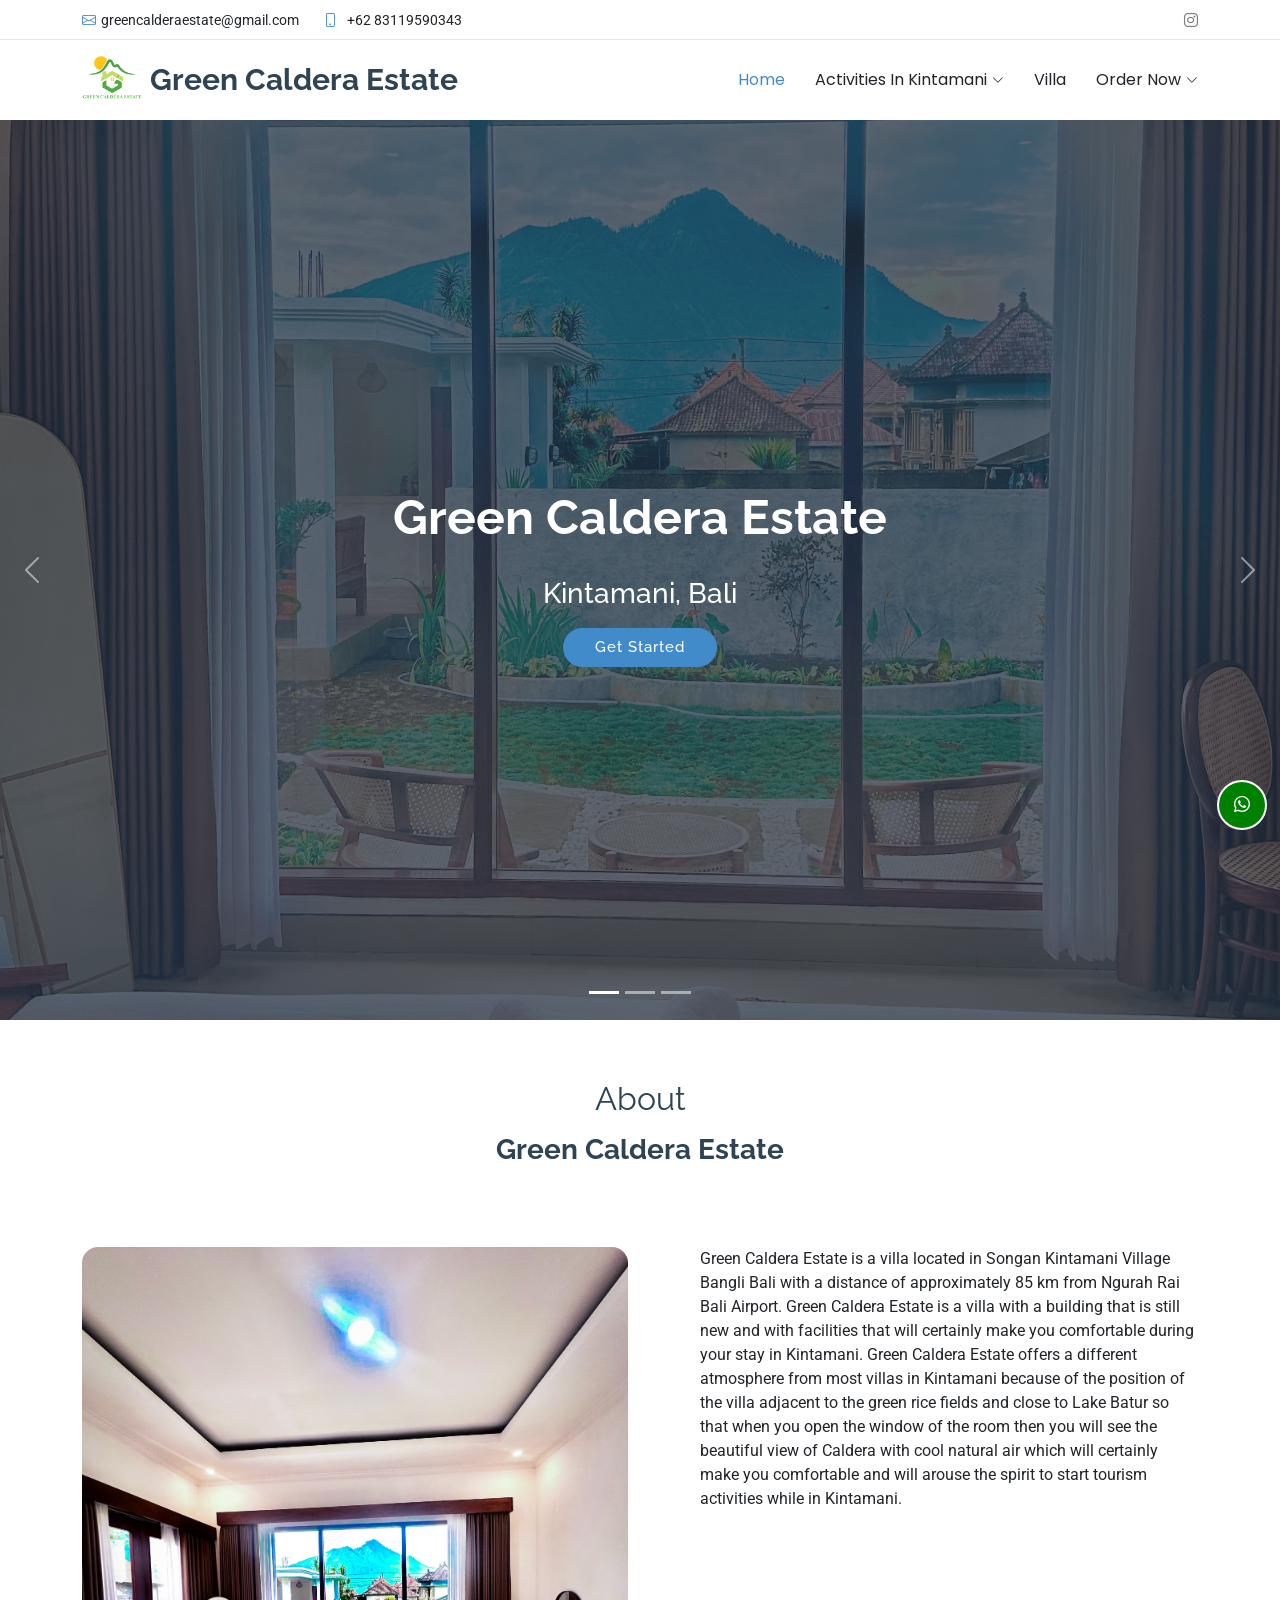
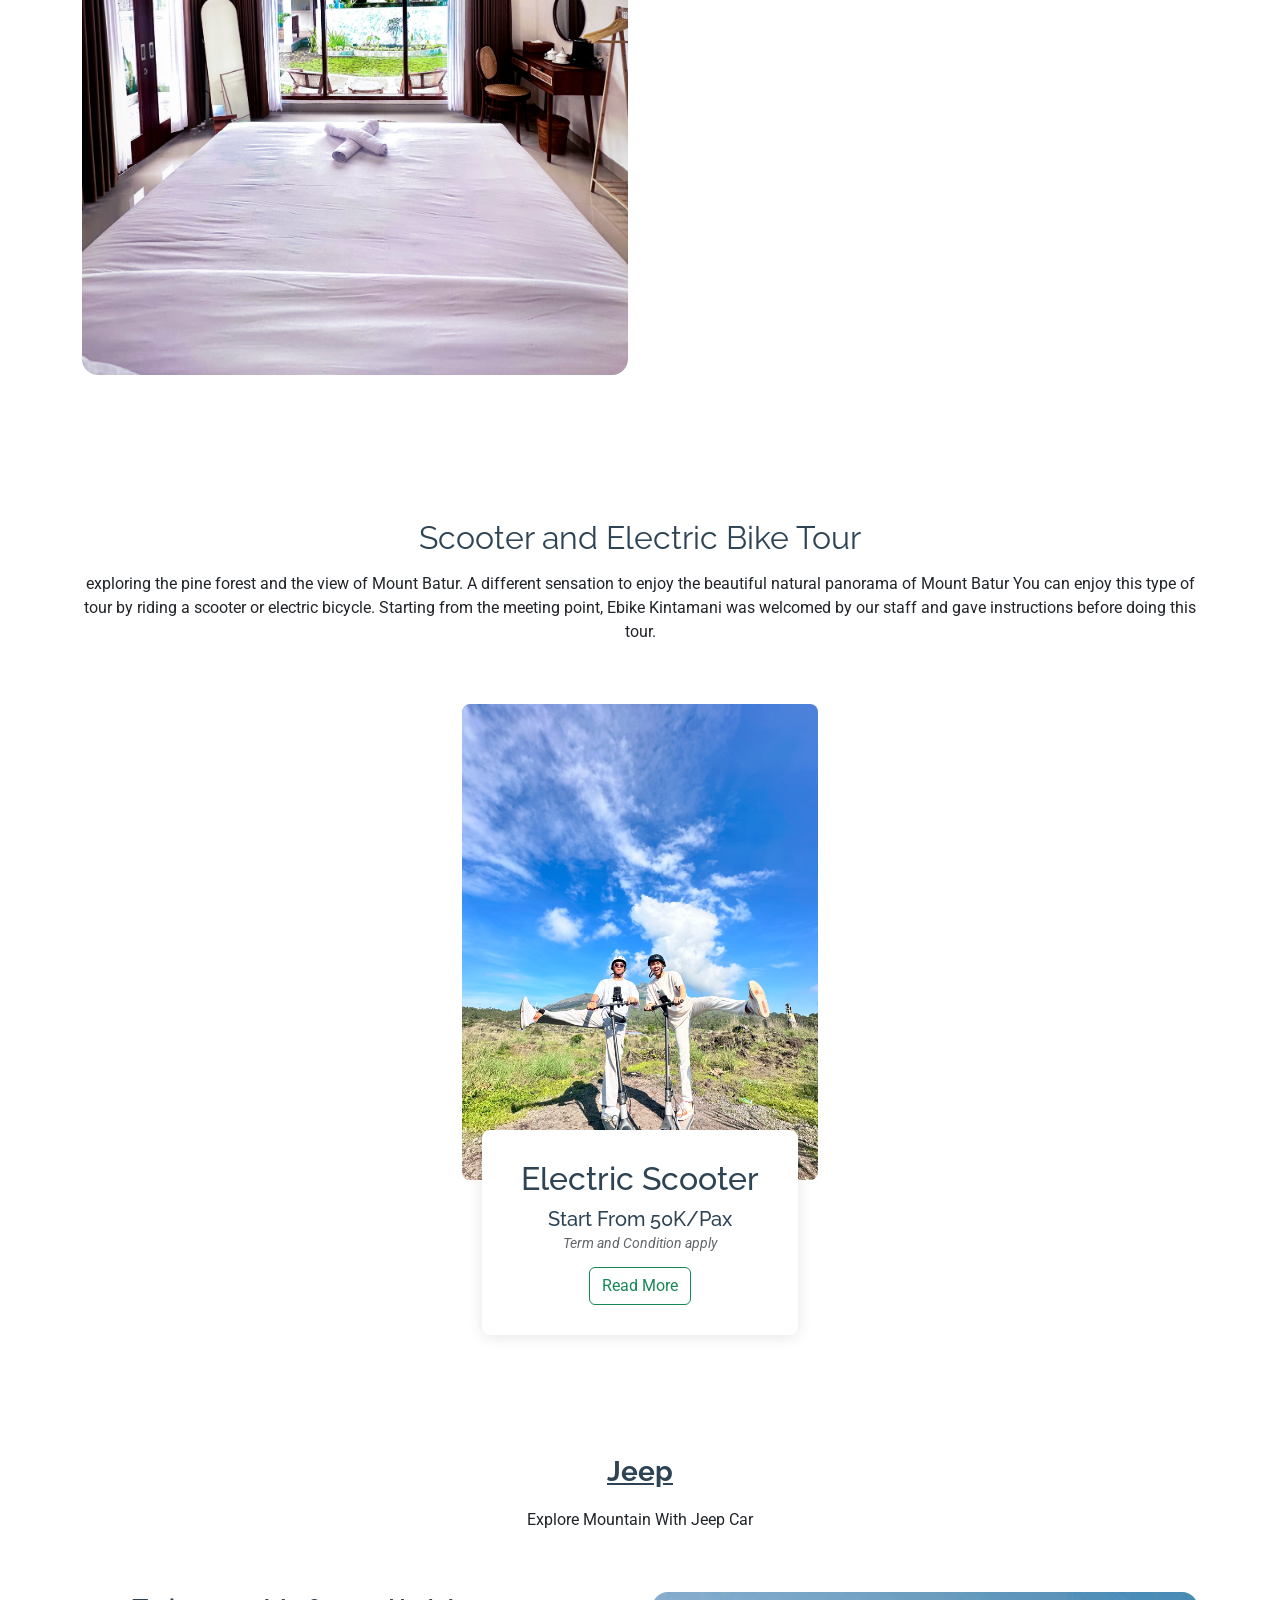
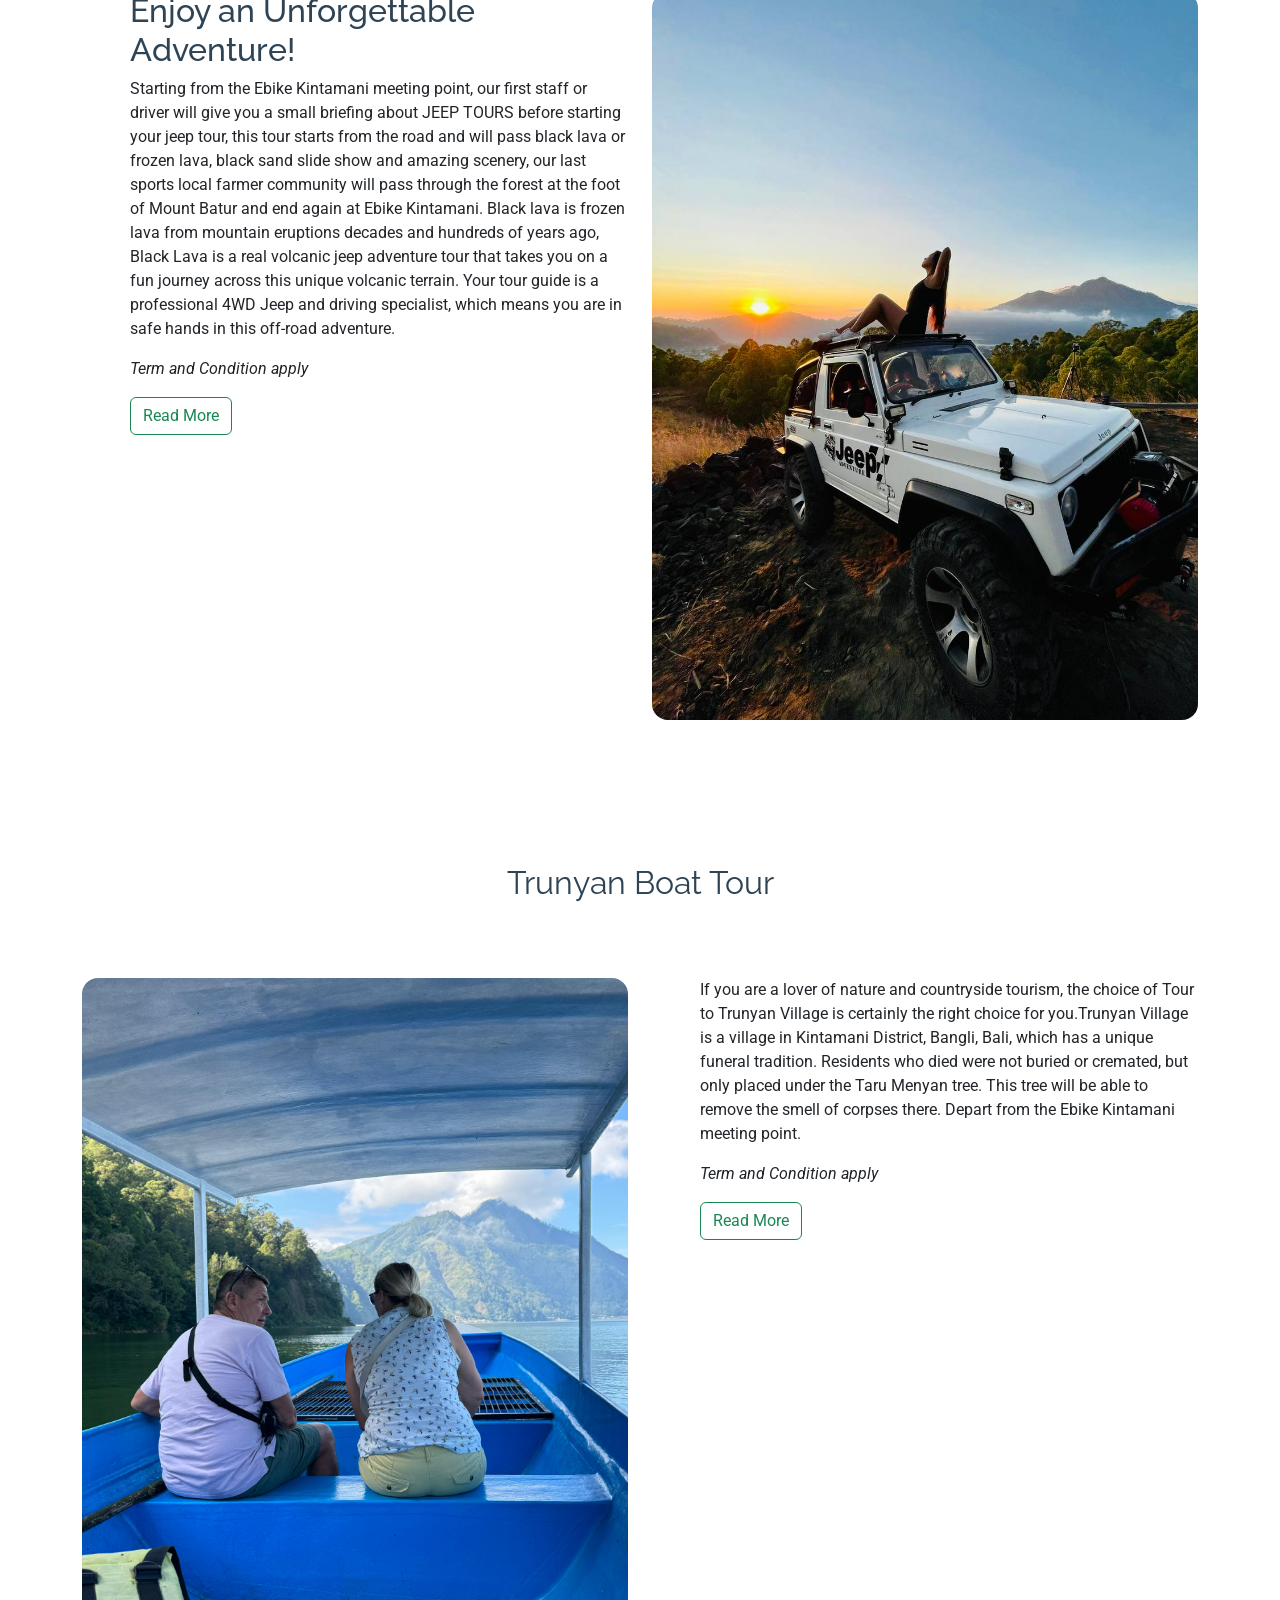
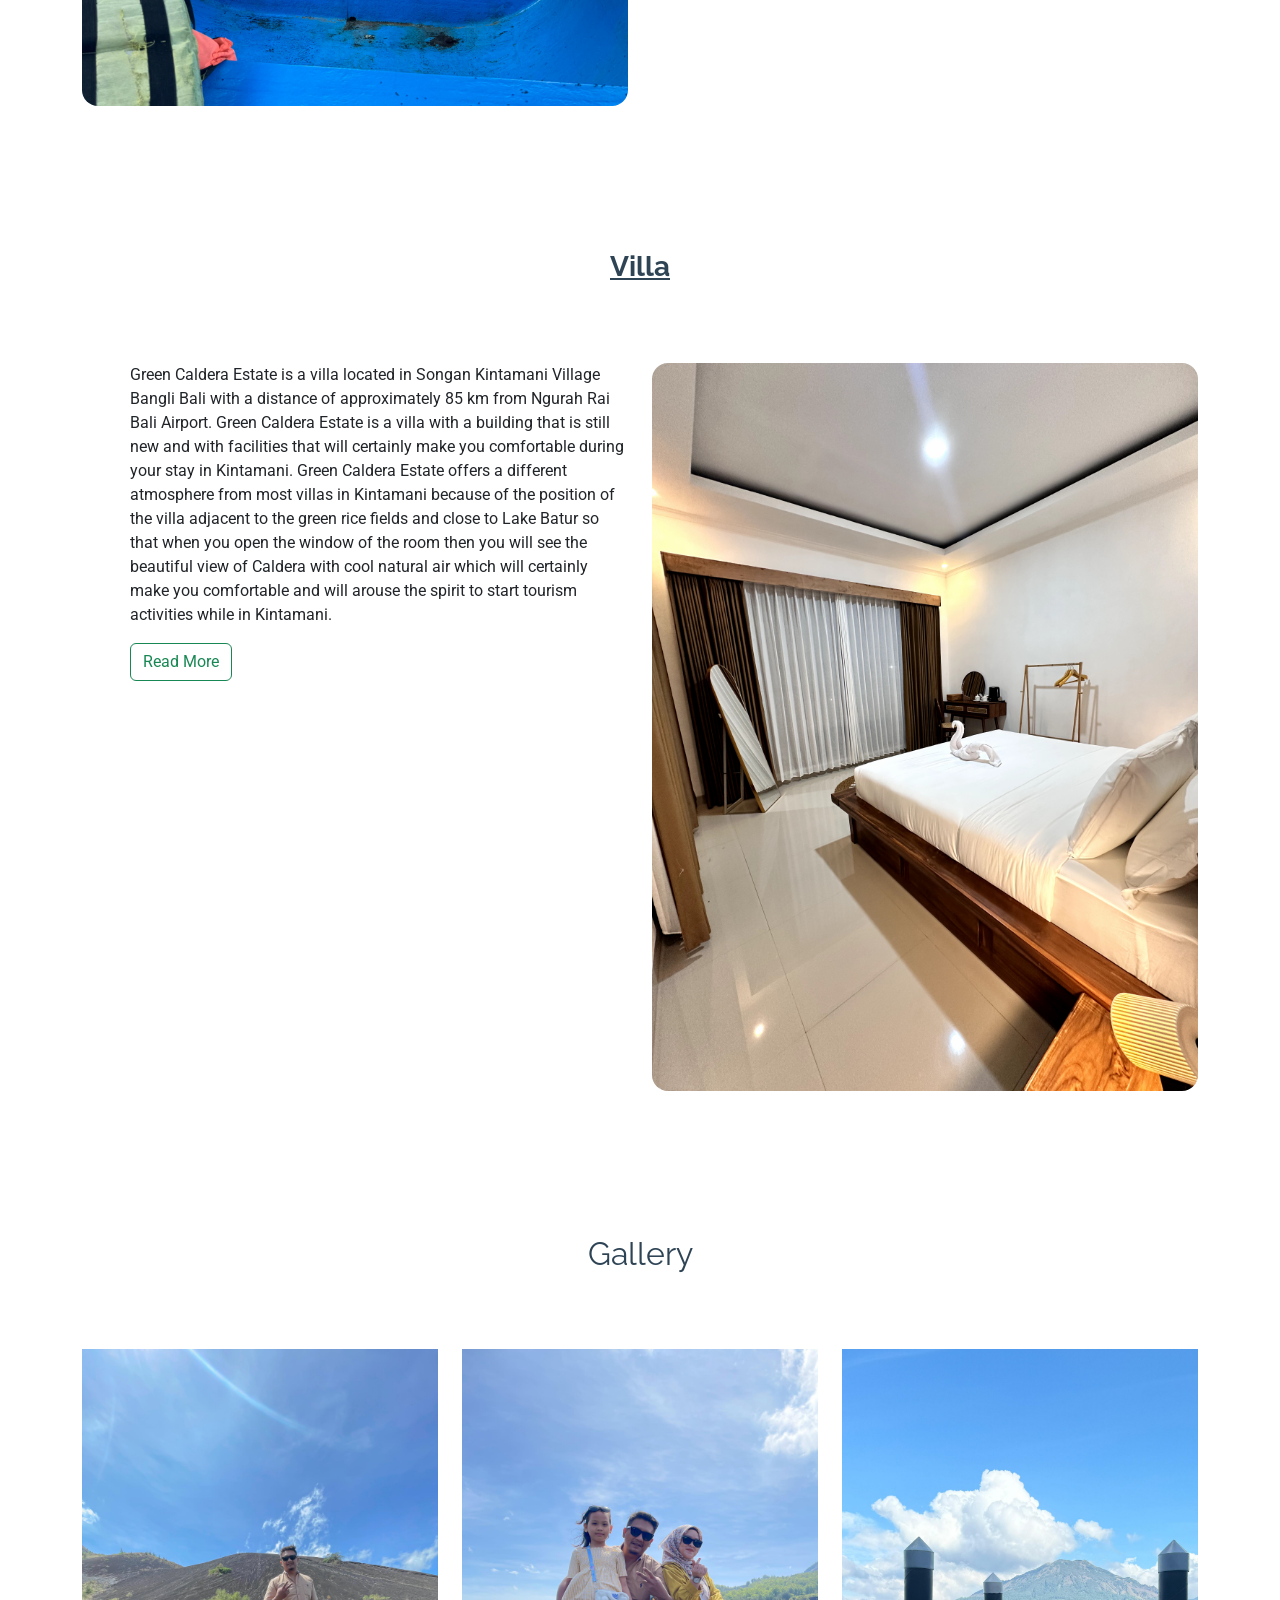
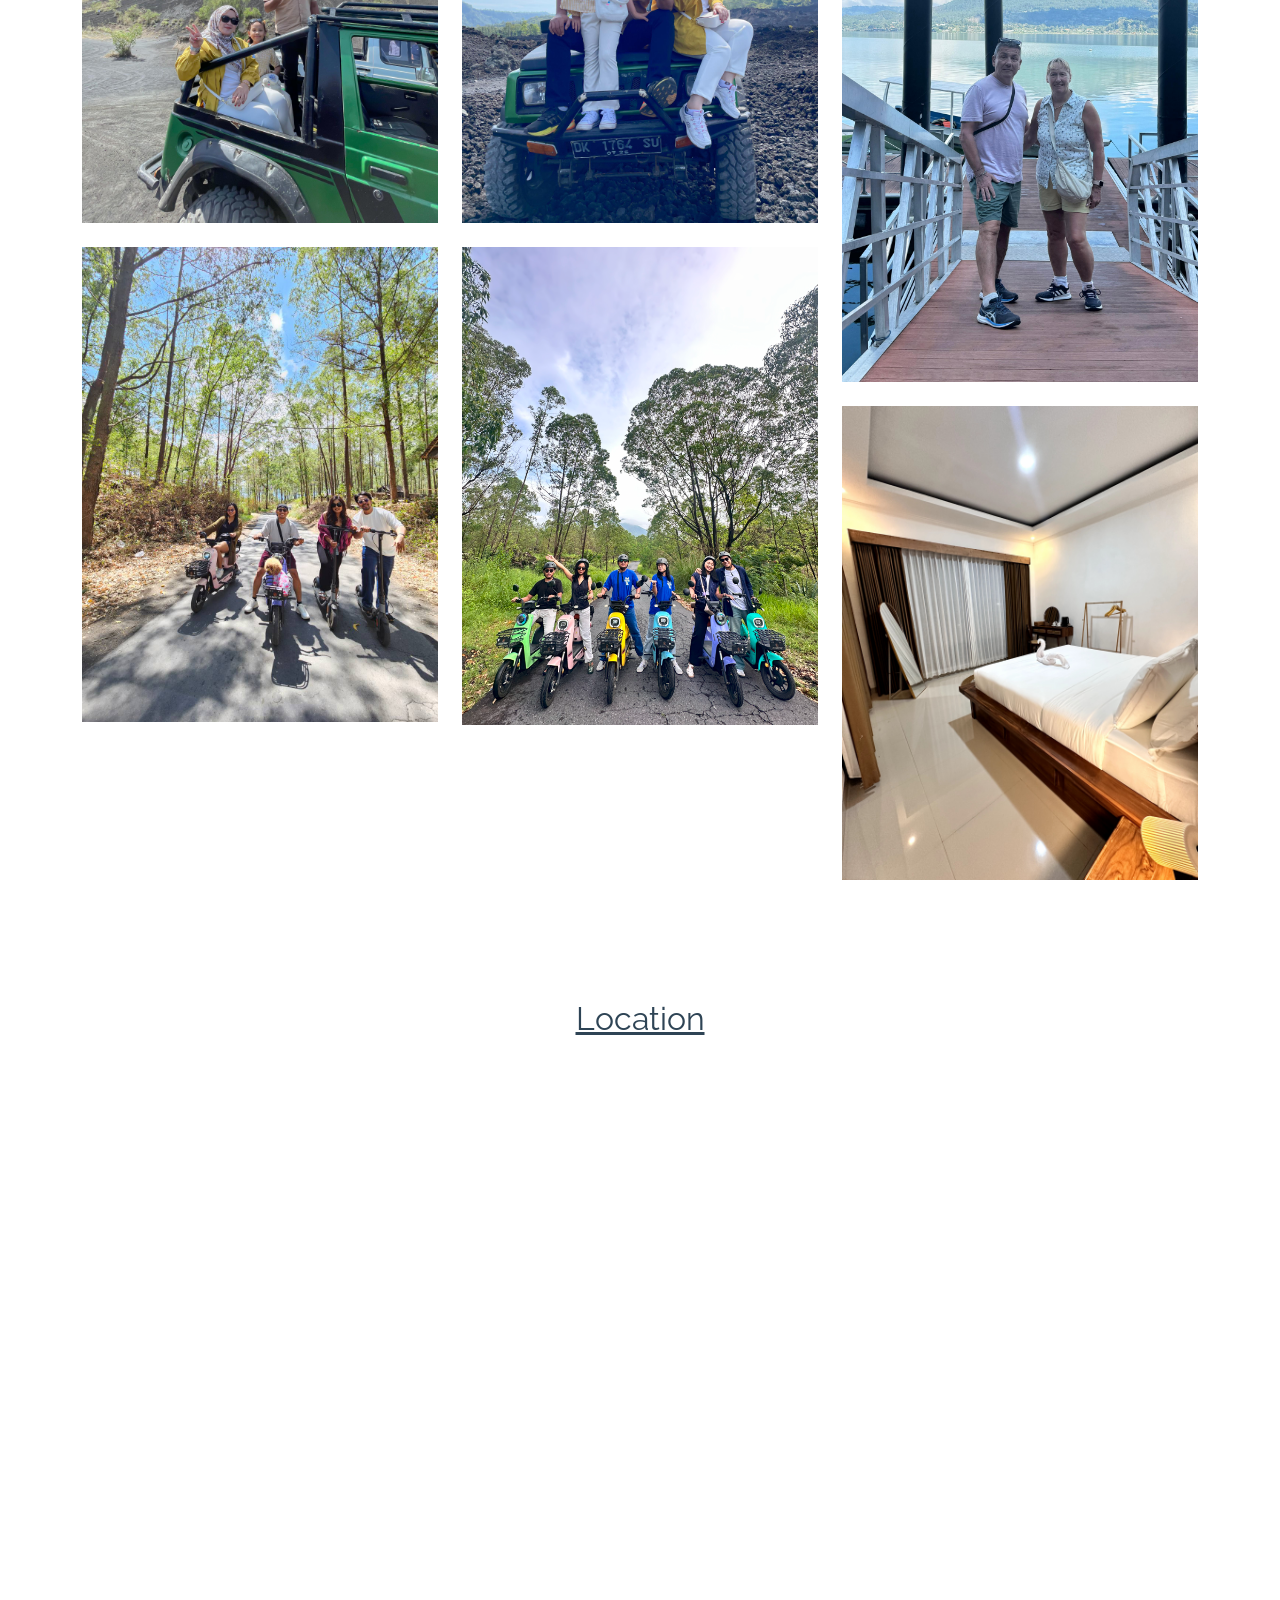
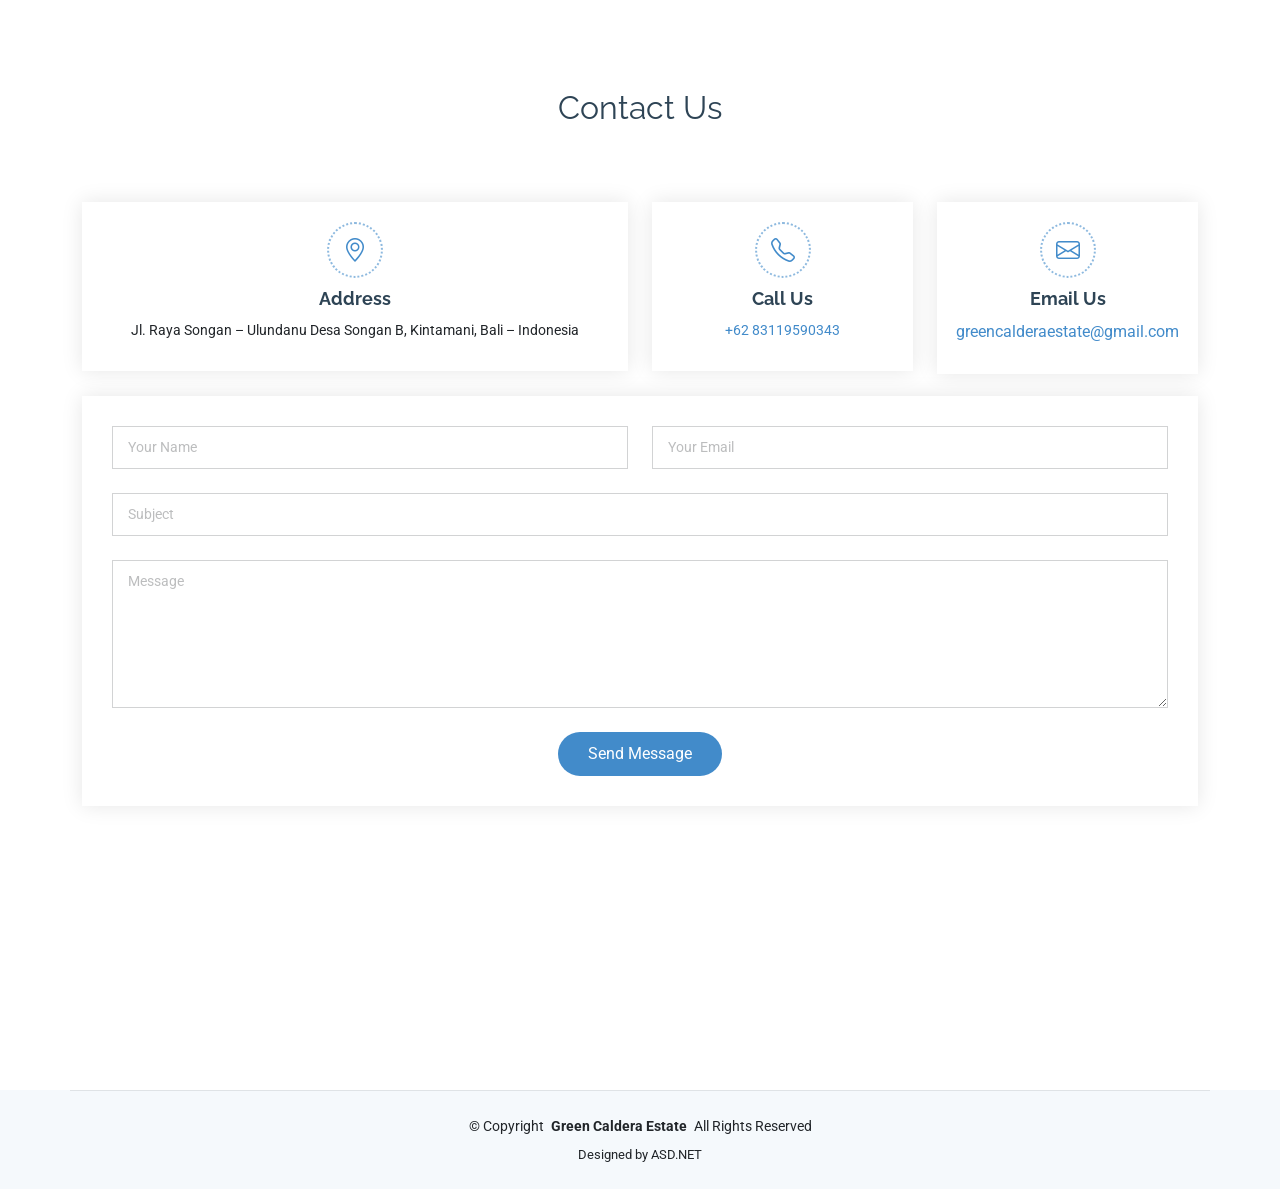
<file: index.html>
<!DOCTYPE html>
<html lang="en">

<head>
  <meta charset="utf-8">
  <meta content="width=device-width, initial-scale=1.0" name="viewport">
  <title>Green Caldera Estate</title>
  <meta name="description" content="">
  <meta name="keywords" content="">

  <!-- Favicons -->
  <link href="assets/img/logo green caldera-01-01.png" rel="icon">
  <link href="assets/img/apple-touch-icon.png" rel="apple-touch-icon">

  <!-- Fonts -->
  <link href="https://fonts.googleapis.com" rel="preconnect">
  <link href="https://fonts.gstatic.com" rel="preconnect" crossorigin>
  <link href="https://fonts.googleapis.com/css2?family=Roboto:ital,wght@0,100;0,300;0,400;0,500;0,700;0,900;1,100;1,300;1,400;1,500;1,700;1,900&family=Poppins:ital,wght@0,100;0,200;0,300;0,400;0,500;0,600;0,700;0,800;0,900;1,100;1,200;1,300;1,400;1,500;1,600;1,700;1,800;1,900&family=Raleway:ital,wght@0,100;0,200;0,300;0,400;0,500;0,600;0,700;0,800;0,900;1,100;1,200;1,300;1,400;1,500;1,600;1,700;1,800;1,900&display=swap" rel="stylesheet">

  <!-- Vendor CSS Files -->
  <link href="assets/vendor/bootstrap/css/bootstrap.min.css" rel="stylesheet">
  <link href="assets/vendor/bootstrap-icons/bootstrap-icons.css" rel="stylesheet">
  <link href="assets/vendor/aos/aos.css" rel="stylesheet">
  <link href="assets/vendor/glightbox/css/glightbox.min.css" rel="stylesheet">
  <link href="assets/vendor/swiper/swiper-bundle.min.css" rel="stylesheet">

  <!-- Main CSS File -->
  <link href="assets/css/main.css" rel="stylesheet">

</head>

<body class="index-page">

  <header id="header" class="header sticky-top">

    <div class="topbar d-flex align-items-center">
      <div class="container d-flex justify-content-center justify-content-md-between">
        <div class="contact-info d-flex align-items-center">
          <i class="bi bi-envelope d-flex align-items-center"><a href="mailto:greencalderaestate@gmail.com">greencalderaestate@gmail.com</a></i>
          <i class="bi bi-phone d-flex align-items-center ms-4"><a href="https://wa.me//6283119590343"><span>+62 83119590343</span></a></i>
        </div>
        <div class="social-links d-none d-md-flex align-items-center">
          <a href="https://www.instagram.com/ebikekintamani/" class="instagram"><i class="bi bi-instagram"></i></a>
        </div>
      </div>
    </div><!-- End Top Bar -->

    <div class="branding d-flex align-items-center">

      <div class="container position-relative d-flex align-items-center justify-content-between">
        <a href="index.html" class="logo d-flex align-items-center">
          <!-- Uncomment the line below if you also wish to use an image logo -->
          <!-- <img src="assets/img/logo.png" alt=""> -->
           <img src="assets/img/logo green caldera-01-01.png" class="d-inline-block align-text-top" alt="">
          <h1 class="sitename">Green Caldera Estate</h1>
        </a>

        <nav id="navmenu" class="navmenu">
            <ul>
              <li><a href="index.html" class="active">Home</a></li>
              
              <li class="dropdown"><a href="#"><span>Activities In Kintamani</span> <i class="bi bi-chevron-down toggle-dropdown"></i></a>
                <ul>
                  <li><a href="scooter.html">Scooter</a></li>
                  <li><a href="jeep.html">Jeep</a></li>
                  <li><a href="boat.html">Boat</a></li>
                </ul>
              </li>
              <li class="active"><a href="villa.html">Villa</a></li>
              <li class="dropdown"><a href="#"><span>Order Now</span> <i class="bi bi-chevron-down toggle-dropdown"></i></a>
                <ul>
                  <li><a href="https://wa.me//6283119590343">Scooter</a></li>
                  <li><a href="https://wa.me//6283119590343">Jeep</a></li>
                  <li><a href="https://wa.me//6283119590343">Boat</a></li>
                  <li><a href="https://wa.me//6283119590343">Villa</a></li>
                </ul>
              </li>
            </ul>
            <i class="mobile-nav-toggle d-xl-none bi bi-list"></i>
        </nav>
      </div>
    </div>
  </header>

  <main class="main">

    <!-- Hero Section -->
    <section id="hero" class="hero section dark-background">

      <div id="hero-carousel" class="carousel slide carousel-fade" data-bs-ride="carousel" data-bs-interval="5000">

        <div class="carousel-item active">
          <img src="assets/img/villa/IMG-20250524-WA0049.jpg" alt="">
          <div class="carousel-container">
            <h2>Green Caldera Estate<br></h2>
            <h3>Kintamani, Bali</h3>
            <a href="#about" class="btn-get-started">Get Started</a>
          </div>
        </div><!-- End Carousel Item -->

        <div class="carousel-item">
          <img src="assets/img/villa/IMG-20250524-WA0044.jpg" alt="">
          <div class="carousel-container">
            <h2>Green Caldera Estate<br></h2>
            <h3>Kintamani, Bali</h3>
            <a href="#about" class="btn-get-started">Get Started</a>
          </div>
        </div><!-- End Carousel Item -->

        <div class="carousel-item">
          <img src="assets/img/villa/IMG-20250524-WA0042.jpg" alt="">
          <div class="carousel-container">
            <h2>Green Caldera Estate<br></h2>
            <h3>Kintamani, Bali</h3>
            <a href="#about" class="btn-get-started">Get Started</a>
          </div>
        </div><!-- End Carousel Item -->

        <a class="carousel-control-prev" href="#hero-carousel" role="button" data-bs-slide="prev">
          <span class="carousel-control-prev-icon bi bi-chevron-left" aria-hidden="true"></span>
        </a>

        <a class="carousel-control-next" href="#hero-carousel" role="button" data-bs-slide="next">
          <span class="carousel-control-next-icon bi bi-chevron-right" aria-hidden="true"></span>
        </a>

        <ol class="carousel-indicators"></ol>

      </div>

    </section><!-- /Hero Section -->

    <!-- About Section -->
    <section id="about" class="about section">

      <!-- Section Title -->
      <div class="container section-title" data-aos="fade-up">
        <h2>About</h2>
        <h3>Green Caldera Estate</h3>
      </div><!-- End Section Title -->

      <div class="container">

        <div class="row gy-4">
          <div class="col-lg-6" data-aos="fade-up" data-aos-delay="100">
            <img src="assets/img/villa/IMG-20250524-WA0048.jpg" class="img-fluid rounded-4 mb-4" alt="">
          </div>
          <div class="col-lg-6" data-aos="fade-up" data-aos-delay="250">
            <div class="content ps-0 ps-lg-5">
              <p>
                Green Caldera Estate is a villa located in Songan Kintamani Village Bangli Bali with a distance of approximately 85 km from Ngurah Rai Bali Airport.

Green Caldera Estate is a villa with a building that is still new and with facilities that will certainly make you comfortable during your stay in Kintamani.

Green Caldera Estate offers a different atmosphere from most villas in Kintamani because of the position of the villa adjacent to the green rice fields and close to Lake Batur so that when you open the window of the room then you will see the beautiful view of Caldera with cool natural air which will certainly make you comfortable and will arouse the spirit to start tourism activities while in Kintamani.
              </p>
            </div>
          </div>
        </div>
      </div>
    </section><!-- /About Section -->

    <!-- Portfolio Section -->

    <!-- Team Section -->
    <section id="team" class="team section">

      <!-- Section Title -->
      <div class="container section-title" data-aos="fade-up"> 
        <h2>Scooter and Electric Bike Tour</h2>
        <p>exploring the pine forest and the view of Mount Batur. A different sensation to enjoy the beautiful natural panorama of Mount Batur You can enjoy this type of tour by riding a scooter or electric bicycle. Starting from the meeting point, Ebike Kintamani was welcomed by our staff and gave instructions before doing this tour.</p>
      </div><!-- End Section Title -->

      <div class="container" data-aos="fade-up" data-aos-delay="100">

        <div class="row gy-5 d-flex justify-content-center">

          <div class="col-xl-4 col-md-6 d-flex" data-aos="zoom-in" data-aos-delay="200">
            <div class="team-member">
              <div class="member-img">
                <img src="assets/img/scooter/Screenshot 2025-04-04 111613.png" class="img-fluid" alt="">
              </div>
              <div class="member-info">
                <h2>Electric Scooter</h2>
                <h4>Start From 50K/Pax</h4>
                <p><i>Term and Condition apply</i></p>
                <a class="btn btn-outline-success" href="scooter.html">Read More</a>
              </div>
            </div>
          </div><!-- End Team Member -->          
        </div>
      </div>

    </section><!-- /Team Section -->
 
    <section id="about" class="about section">

      <!-- Section Title -->
      <div class="container section-title" data-aos="fade-up">
        <h3><u>Jeep</u></h3>
        <p>Explore Mountain With Jeep Car</p>
      </div><!-- End Section Title -->

      <div class="container">

        <div class="row gy-4">
          <div class="col-lg-6" data-aos="fade-up" data-aos-delay="250">
            <div class="content ps-0 ps-lg-5">
              <h2>
                Enjoy an Unforgettable Adventure!
              </h2>
              <p>
                Starting from the Ebike Kintamani meeting point, our first staff or driver will give you a small briefing about JEEP TOURS before starting your jeep tour, this tour starts from the road and will pass black lava or frozen lava, black sand slide show and amazing scenery, our last sports local farmer community will pass through the forest at the foot of Mount Batur and end again at Ebike Kintamani. Black lava is frozen lava from mountain eruptions decades and hundreds of years ago, Black Lava is a real volcanic jeep adventure tour that takes you on a fun journey across this unique volcanic terrain. Your tour guide is a professional 4WD Jeep and driving specialist, which means you are in safe hands in this off-road adventure.
              </p>
                <p><i>Term and Condition apply</i></p>
              <a class="btn btn-outline-success" href="jeep.html">Read More</a>
            </div>
          </div>
          <div class="col-lg-6" data-aos="fade-up" data-aos-delay="100">
            <img src="assets/img/JEEP/photo_2024-10-13_12-37-33.jpg" class="img-fluid rounded-4 mb-4" alt="">
          </div>
        </div>
      </div>
    </section><!-- /About Section -->

    <section id="about" class="about section">

      <!-- Section Title -->
      <div class="container section-title" data-aos="fade-up">
        <h2>Trunyan Boat Tour</h2>
      </div><!-- End Section Title -->

      <div class="container">

        <div class="row gy-4">
          <div class="col-lg-6" data-aos="fade-up" data-aos-delay="100">
            <img src="assets/img/boat/IMG_2638.JPG" class="img-fluid rounded-4 mb-4" alt="">
          </div>
          <div class="col-lg-6" data-aos="fade-up" data-aos-delay="250">
            <div class="content ps-0 ps-lg-5">
              <p>
                If you are a lover of nature and countryside tourism, the choice of Tour to Trunyan Village is certainly the right choice for you.Trunyan Village is a village in Kintamani District, Bangli, Bali, which has a unique funeral tradition. Residents who died were not buried or cremated, but only placed under the Taru Menyan tree. This tree will be able to remove the smell of corpses there. Depart from the Ebike Kintamani meeting point.
              </p>
                <p><i>Term and Condition apply</i></p>
              <a class="btn btn-outline-success" href="boat.html">Read More</a>
            </div>
          </div>
        </div>
      </div>
    </section><!-- /About Section -->

    <section id="about" class="about section">

      <!-- Section Title -->
      <div class="container section-title" data-aos="fade-up">
        <h3><u>Villa</u></h3>
      </div><!-- End Section Title -->

      <div class="container">

        <div class="row gy-4">
          <div class="col-lg-6" data-aos="fade-up" data-aos-delay="250">
            <div class="content ps-0 ps-lg-5">
              <p>Green Caldera Estate is a villa located in Songan Kintamani Village Bangli Bali with a distance of approximately 85 km from Ngurah Rai Bali Airport.
                Green Caldera Estate is a villa with a building that is still new and with facilities that will certainly make you comfortable during your stay in Kintamani.
                Green Caldera Estate offers a different atmosphere from most villas in Kintamani because of the position of the villa adjacent to the green rice fields and close to Lake Batur so that when you open the window of the room then you will see the beautiful view of Caldera with cool natural air which will certainly make you comfortable and will arouse the spirit to start tourism activities while in Kintamani.</p>
                <a class="btn btn-outline-success" href="villa.html">Read More</a>
              </div>
          </div>
          <div class="col-lg-6" data-aos="fade-up" data-aos-delay="100">
            <img src="assets/img/villa/IMG_4518.jpg" class="img-fluid rounded-4 mb-4" alt="">
          </div>
        </div>
      </div>
    </section><!-- /About Section -->

    <section id="portfolio" class="portfolio section">

      <!-- Section Title -->
      <div class="container section-title" data-aos="fade-up">
        <h2>Gallery</h2>
      </div><!-- End Section Title -->

      <div class="container">

        <div class="isotope-layout" data-layout="masonry" data-sort="original-order">
          <div class="row gy-4 isotope-container" data-aos="fade-up" data-aos-delay="200">

            <div class="col-lg-4 col-md-6 portfolio-item isotope-item">
              <img src="assets/img/JEEP/IMG_6851.JPG" class="img-fluid" alt="">
              <div class="portfolio-info">
                <a href="assets/img/JEEP/IMG_6851.JPG" data-gallery="portfolio-gallery" class="glightbox preview-link"><i class="bi bi-zoom-in"></i></a>
              </div>
            </div><!-- End Portfolio Item -->

            <div class="col-lg-4 col-md-6 portfolio-item isotope-item">
              <img src="assets/img/JEEP/IMG_6852.JPG" class="img-fluid" alt="">
              <div class="portfolio-info">
                <a href="assets/img/JEEP/IMG_6852.JPG" data-gallery="portfolio-gallery" class="glightbox preview-link"><i class="bi bi-zoom-in"></i></a>
              </div>
            </div><!-- End Portfolio Item -->

            <div class="col-lg-4 col-md-6 portfolio-item isotope-item">
              <img src="assets/img/boat/IMG_2637.JPG" class="img-fluid" alt="">
              <div class="portfolio-info">
                <a href="assets/img/boat/IMG_2637.JPG" data-gallery="portfolio-gallery" class="glightbox preview-link"><i class="bi bi-zoom-in"></i></a>
              </div>
            </div><!-- End Portfolio Item -->

            <div class="col-lg-4 col-md-6 portfolio-item isotope-item">
              <img src="assets/img/scooter/photo_2024-10-13_12-31-19.jpg" class="img-fluid" alt="">
              <div class="portfolio-info">
                <a href="assets/img/scooter/photo_2024-10-13_12-31-19.jpg" data-gallery="portfolio-gallery" class="glightbox preview-link"><i class="bi bi-zoom-in"></i></a>
              </div>
            </div><!-- End Portfolio Item -->

            <div class="col-lg-4 col-md-6 portfolio-item isotope-item">
              <img src="assets/img/scooter/Screenshot 2025-04-04 111655.png" class="img-fluid" alt="">
              <div class="portfolio-info">
                <a href="assets/img/scooter/Screenshot 2025-04-04 111655.png" data-gallery="portfolio-gallery" class="glightbox preview-link"><i class="bi bi-zoom-in"></i></a>
              </div>
            </div><!-- End Portfolio Item -->

            <div class="col-lg-4 col-md-6 portfolio-item isotope-item">
              <img src="assets/img/villa/IMG_4518.jpg" class="img-fluid" alt="">
              <div class="portfolio-info">
                <a href="assets/img/villa/IMG_4518.jpg" data-gallery="portfolio-gallery" class="glightbox preview-link"><i class="bi bi-zoom-in"></i></a>
              </div>
            </div><!-- End Portfolio Item -->
          </div><!-- End Portfolio Container -->
        </div>
      </div>
    </section><!-- /Portfolio Section -->

    <section id="location" class="contact section">
      <div class="container section-title" data-aos="fade-up">
        <h2><u>Location</u></h2>
      </div><!-- End Section Title -->
      <div class="container">
        <div class="mb-5" data-aos="fade-up" data-aos-delay="200">
          <iframe style="border: 0; width: 100%; height: 400px;" src="https://www.google.com/maps/embed?pb=!1m18!1m12!1m3!1d398.8541862056115!2d115.41449725302687!3d-8.221615529883906!2m3!1f0!2f0!3f0!3m2!1i1024!2i768!4f13.1!3m3!1m2!1s0x2dd1f1007d1d9f7b%3A0xd22eaa0d20b5ebcb!2sGreenCalderaEstate!5e1!3m2!1sid!2sid!4v1744677556525!5m2!1sid!2sid" width="600" height="450" style="border:0;" allowfullscreen="" loading="lazy" referrerpolicy="no-referrer-when-downgrade"></iframe>
        </div><!-- End Google Maps -->
      </div>
    </section>

    <!-- Contact Section -->
    <section id="contact" class="contact section">

      <!-- Section Title -->
      <div class="container section-title" data-aos="fade-up">
        <h2>Contact Us</h2>
      </div><!-- End Section Title -->

      <div class="container" data-aos="fade-up" data-aos-delay="100">
        <div class="row gy-4">
          <div class="col-lg-6">
            <div class="info-item d-flex flex-column justify-content-center align-items-center" data-aos="fade-up" data-aos-delay="200">
              <i class="bi bi-geo-alt"></i>
              <h3>Address</h3>
              <p>Jl. Raya Songan – Ulundanu Desa Songan B, Kintamani, Bali – Indonesia</p>
            </div>
          </div><!-- End Info Item -->

          <div class="col-lg-3 col-md-6">
            <div class="info-item d-flex flex-column justify-content-center align-items-center" data-aos="fade-up" data-aos-delay="300">
              <i class="bi bi-telephone"></i>
              <h3>Call Us</h3>
              <a href="wa.me//6283119590343"><p>+62 83119590343</p></a>
            </div>
          </div><!-- End Info Item -->

          <div class="col-lg-3 col-md-6">
            <div class="info-item d-flex flex-column justify-content-center align-items-center" data-aos="fade-up" data-aos-delay="400">
              <i class="bi bi-envelope"></i>
              <h3>Email Us</h3> 
              <a href="mailto:greencalderaestate@gmail.com">greencalderaestate@gmail.com</a>
            </div>
          </div><!-- End Info Item -->
        </div>

        <form action="forms/contact.php" method="post" class="php-email-form" data-aos="fade-up" data-aos-delay="400">
          <div class="row gy-4">

            <div class="col-md-6">
              <input type="text" name="name" class="form-control" placeholder="Your Name" required="">
            </div>

            <div class="col-md-6 ">
              <input type="email" class="form-control" name="email" placeholder="Your Email" required="">
            </div>

            <div class="col-md-12">
              <input type="text" class="form-control" name="subject" placeholder="Subject" required="">
            </div>

            <div class="col-md-12">
              <textarea class="form-control" name="message" rows="6" placeholder="Message" required=""></textarea>
            </div>

            <div class="col-md-12 text-center">
              <div class="loading">Loading</div>
              <div class="error-message"></div>
              <div class="sent-message">Your message has been sent. Thank you!</div>
              <button type="submit">Send Message</button>
            </div>
          </div>
        </form><!-- End Contact Form -->
      </div>
    </section><!-- /Contact Section -->

  </main>



  <div class="d-flex align-items-end flex-column" style="height: 200px;">
    <div class="mt-auto p-2">
      <a href="https://wa.me//6283119590343" target="_blank">
        <button class="btn-floating whatsapp">
          <i class="bi bi-whatsapp"></i>
          <span>+62 83119590343</span> 
        </button>
      </a>
    </div>
  </div>

  <footer id="footer" class="footer light-background">
    <div class="container copyright text-center mt-4">
      <p>© <span>Copyright</span> <strong class="px-1 sitename">Green Caldera Estate</strong> <span>All Rights Reserved</span></p>
      <div class="credits">
        Designed by ASD.NET
      </div>
    </div>
  </footer>

  <!-- Scroll Top -->
  <a href="" class="scroll-top d-flex align-items-center justify-content-center"><i class="bi bi-arrow-up"></i></a>
    

  <!-- Vendor JS Files -->
  <script src="assets/vendor/bootstrap/js/bootstrap.bundle.min.js"></script>
  <script src="assets/vendor/php-email-form/validate.js"></script>
  <script src="assets/vendor/aos/aos.js"></script>
  <script src="assets/vendor/glightbox/js/glightbox.min.js"></script>
  <script src="assets/vendor/purecounter/purecounter_vanilla.js"></script>
  <script src="assets/vendor/imagesloaded/imagesloaded.pkgd.min.js"></script>
  <script src="assets/vendor/isotope-layout/isotope.pkgd.min.js"></script>
  <script src="assets/vendor/swiper/swiper-bundle.min.js"></script>

  <!-- Main JS File -->
  <script src="assets/js/main.js"></script>
  <script>
    var myModal = new bootstrap.Modal(document.getElementById('exampleModal'))
    window.onload = function () {
      myModal.show();
    }
</script>

</body>

</html>
</file>
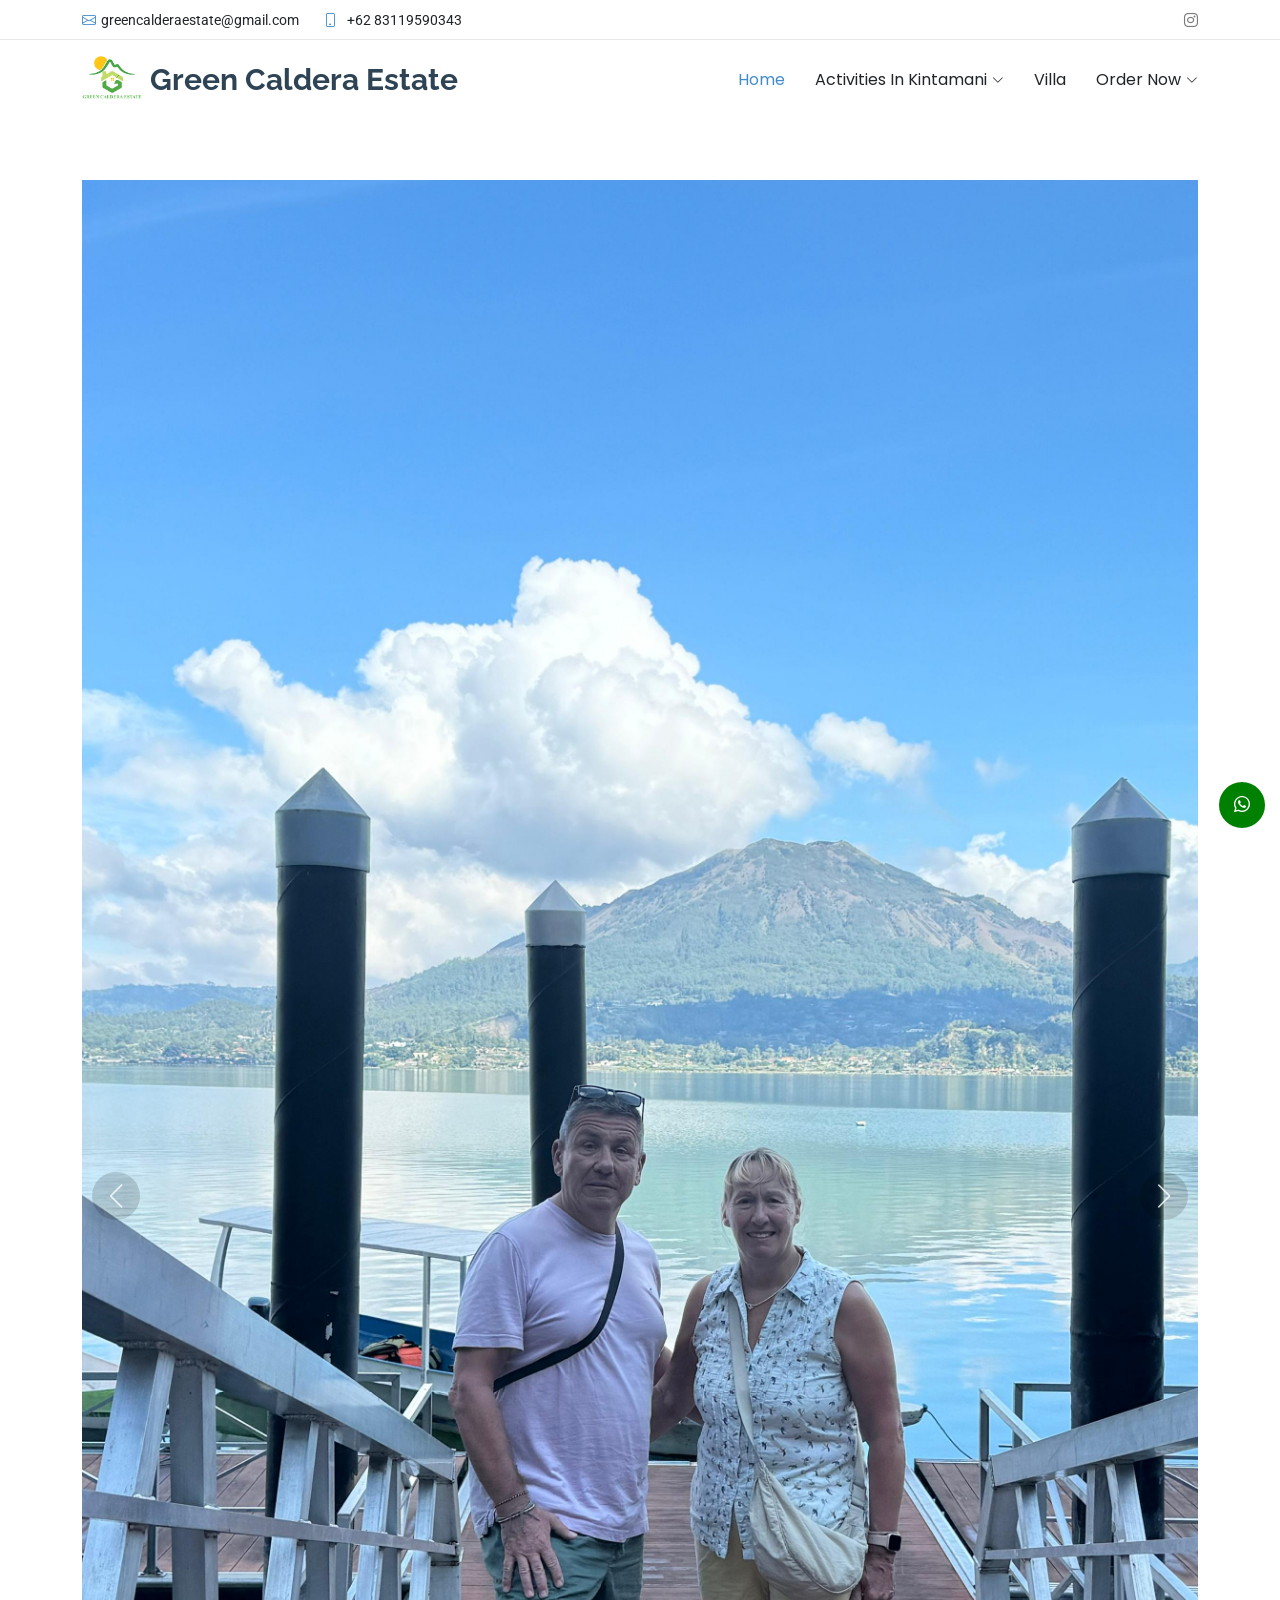
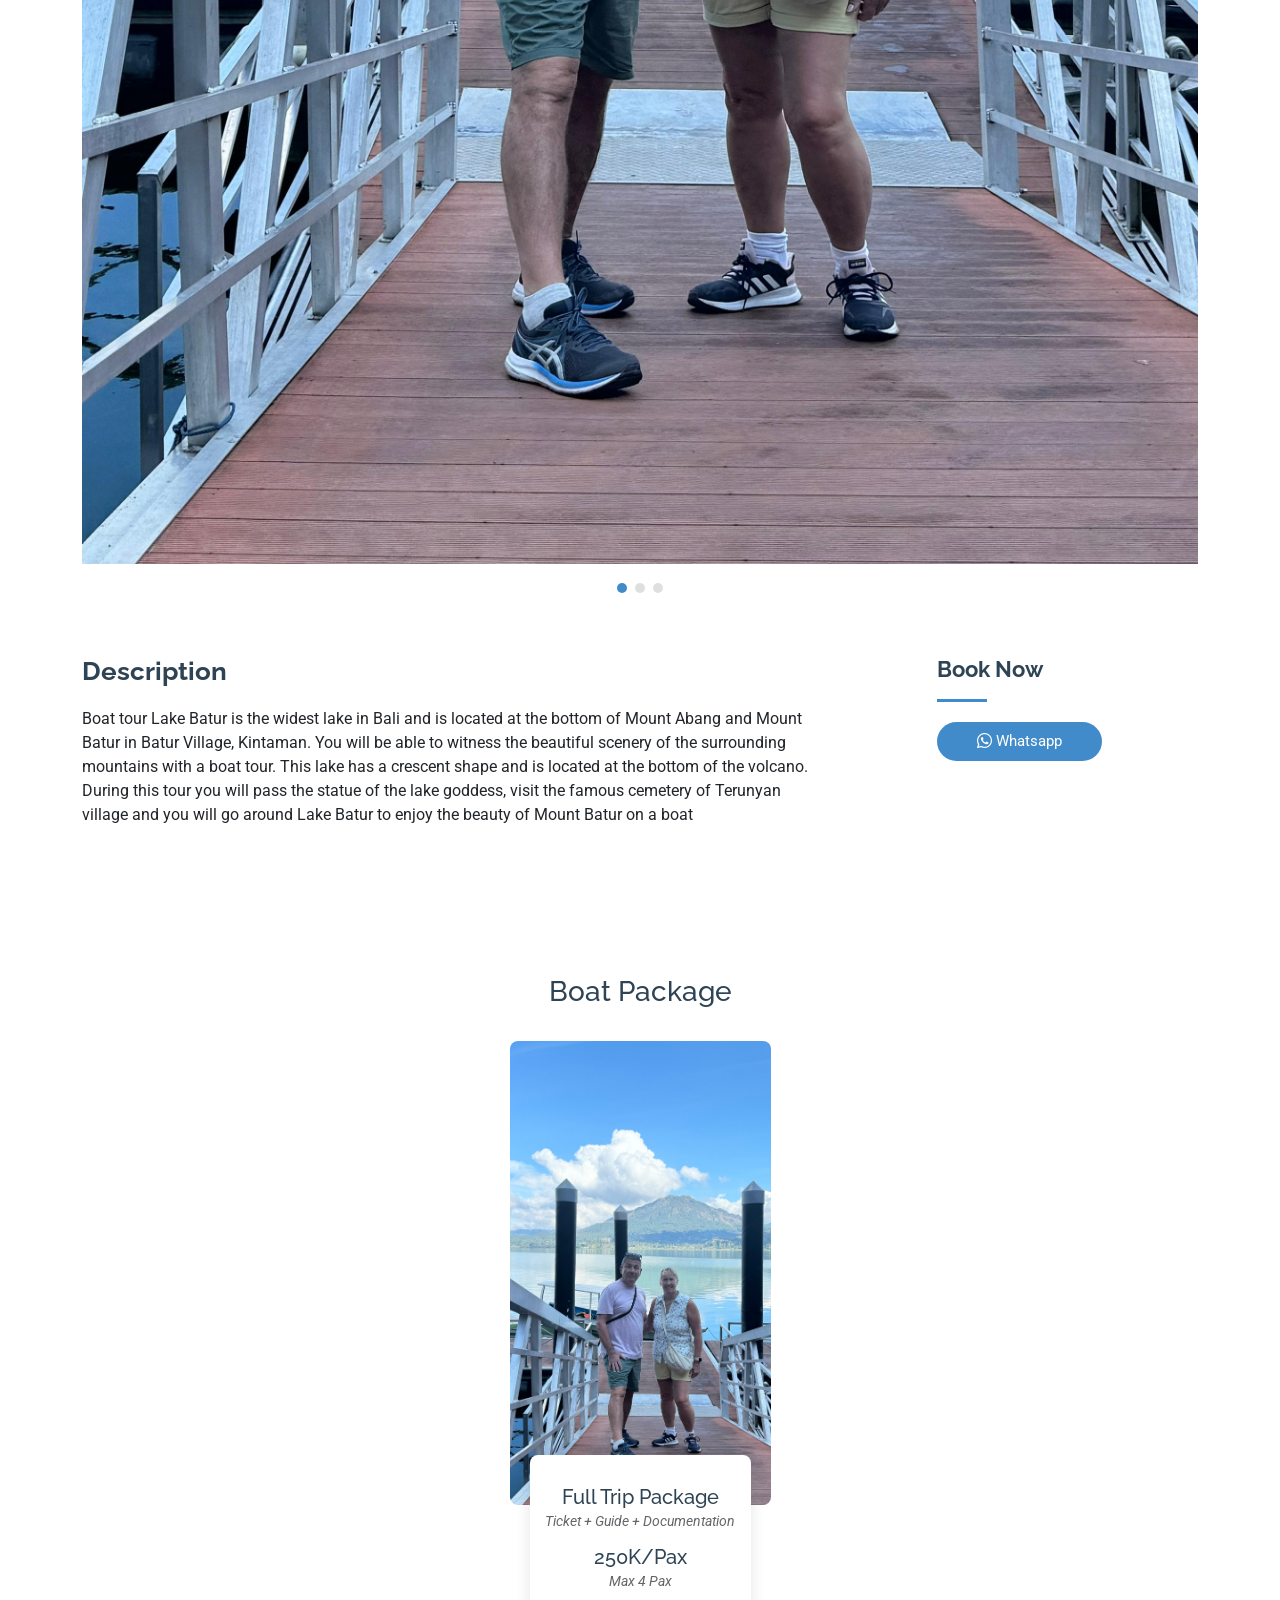
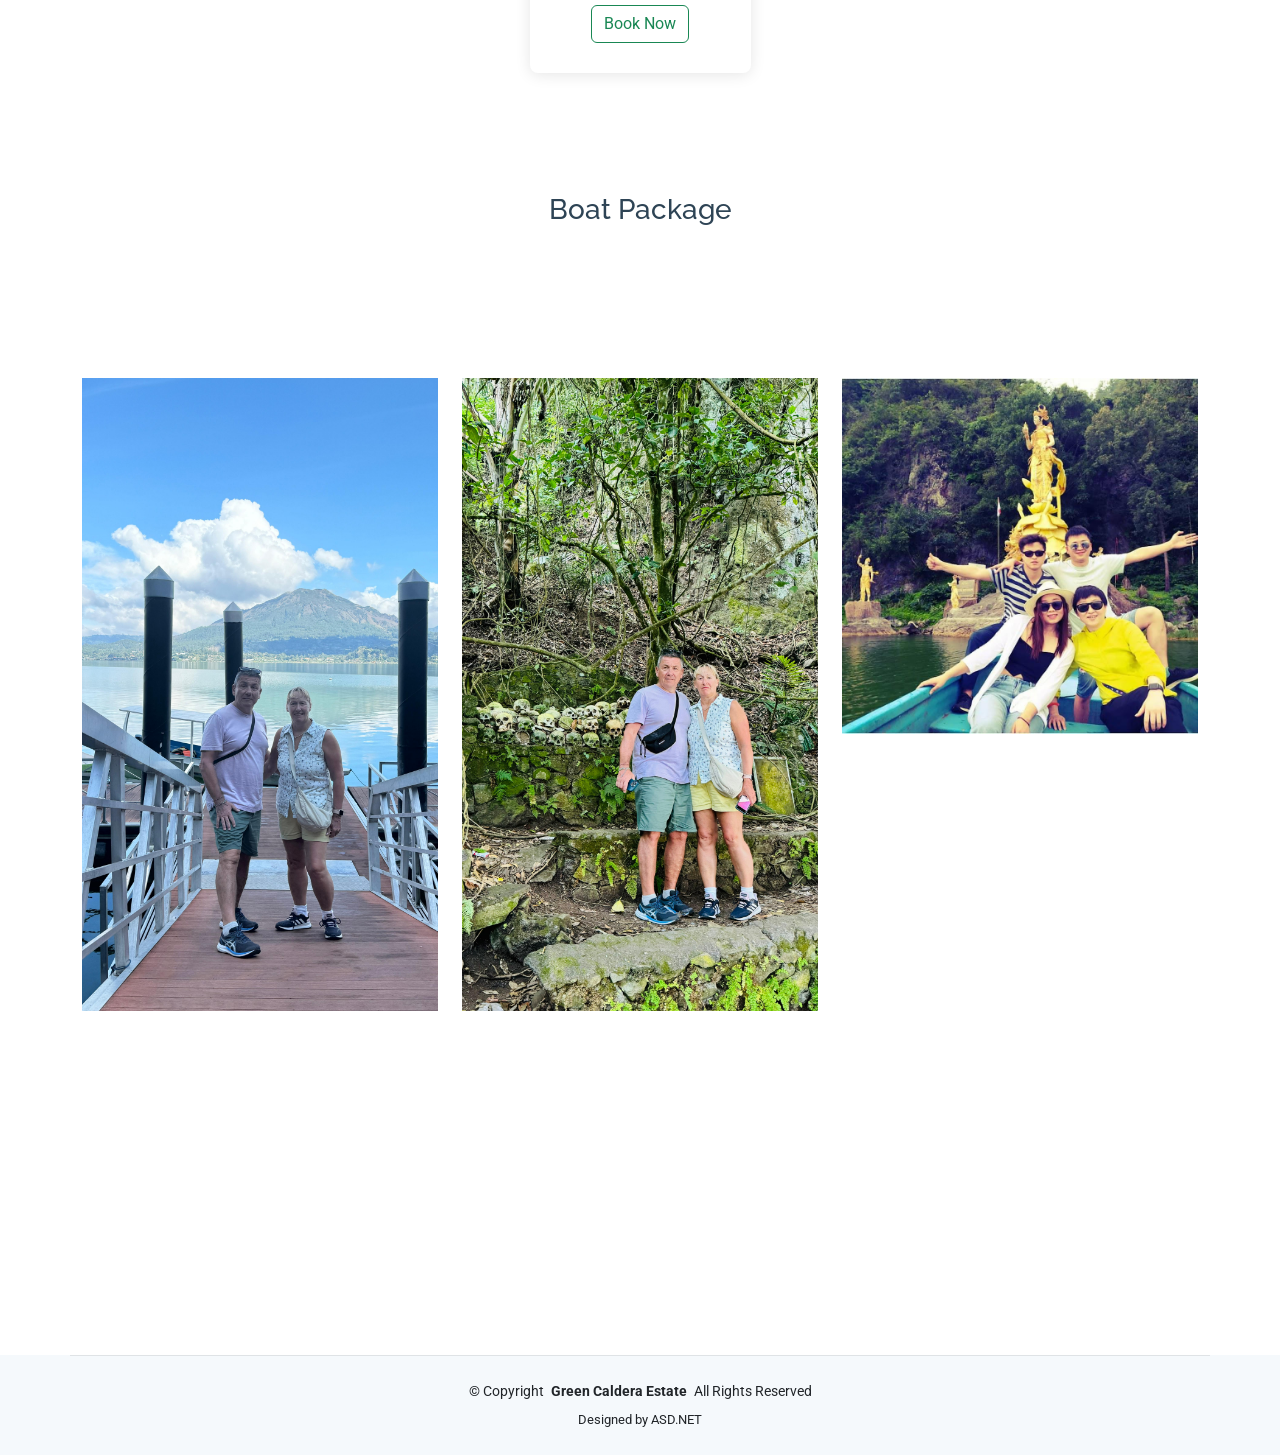
<file: boat.html>
<!DOCTYPE html>
<html lang="en">

<head>
    <meta charset="utf-8">
    <meta content="width=device-width, initial-scale=1.0" name="viewport">
    <title>Green Caldera Estate</title>
    <meta name="description" content="">
    <meta name="keywords" content="">
  
    <!-- Favicons -->
    <link href="assets/img/logo green caldera-01-01.png" rel="icon">
    <link href="assets/img/apple-touch-icon.png" rel="apple-touch-icon">
  
    <!-- Fonts -->
    <link href="https://fonts.googleapis.com" rel="preconnect">
    <link href="https://fonts.gstatic.com" rel="preconnect" crossorigin>
    <link href="https://fonts.googleapis.com/css2?family=Roboto:ital,wght@0,100;0,300;0,400;0,500;0,700;0,900;1,100;1,300;1,400;1,500;1,700;1,900&family=Poppins:ital,wght@0,100;0,200;0,300;0,400;0,500;0,600;0,700;0,800;0,900;1,100;1,200;1,300;1,400;1,500;1,600;1,700;1,800;1,900&family=Raleway:ital,wght@0,100;0,200;0,300;0,400;0,500;0,600;0,700;0,800;0,900;1,100;1,200;1,300;1,400;1,500;1,600;1,700;1,800;1,900&display=swap" rel="stylesheet">
  
    <!-- Vendor CSS Files -->
    <link href="assets/vendor/bootstrap/css/bootstrap.min.css" rel="stylesheet">
    <link href="assets/vendor/bootstrap-icons/bootstrap-icons.css" rel="stylesheet">
    <link href="assets/vendor/aos/aos.css" rel="stylesheet">
    <link href="assets/vendor/glightbox/css/glightbox.min.css" rel="stylesheet">
    <link href="assets/vendor/swiper/swiper-bundle.min.css" rel="stylesheet">
  
    <!-- Main CSS File -->
    <link href="assets/css/main.css" rel="stylesheet">
  
  </head>

<body class="portfolio-details-page">

  <header id="header" class="header sticky-top">

    <div class="topbar d-flex align-items-center">
      <div class="container d-flex justify-content-center justify-content-md-between">
        <div class="contact-info d-flex align-items-center">
          <i class="bi bi-envelope d-flex align-items-center"><a href="mailto:greencalderaestate@gmail.com">greencalderaestate@gmail.com</a></i>
          <i class="bi bi-phone d-flex align-items-center ms-4"><a href="https://wa.me//6283119590343"><span>+62 83119590343</span></a></i>
        </div>
        <div class="social-links d-none d-md-flex align-items-center">
          <a href="https://www.instagram.com/ebikekintamani/" class="instagram"><i class="bi bi-instagram"></i></a>
        </div>
      </div>
    </div><!-- End Top Bar -->

    <div class="branding d-flex align-items-cente">

        <div class="container position-relative d-flex align-items-center justify-content-between">
            <a href="index.html" class="logo d-flex align-items-center">
              <!-- Uncomment the line below if you also wish to use an image logo -->
              <!-- <img src="assets/img/logo.png" alt=""> -->
               <img src="assets/img/logo green caldera-01-01.png" class="d-inline-block align-text-top" alt="">
              <h1 class="sitename">Green Caldera Estate</h1>
            </a>

        <nav id="navmenu" class="navmenu">
            <ul>
              <li><a href="index.html" class="active">Home</a></li>
              
              <li class="dropdown"><a href="#"><span>Activities In Kintamani</span> <i class="bi bi-chevron-down toggle-dropdown"></i></a>
                <ul>
                  <li><a href="scooter.html">Scooter</a></li>
                  <li><a href="jeep.html">Jeep</a></li>
                  <li><a href="boat.html">Boat</a></li>
                </ul>
              </li>
              <li class="active"><a href="villa.html">Villa</a></li>
              <li class="dropdown"><a href="#"><span>Order Now</span> <i class="bi bi-chevron-down toggle-dropdown"></i></a>
                <ul>
                  <li><a href="https://wa.me//6283119590343">Scooter</a></li>
                  <li><a href="https://wa.me//6283119590343">Jeep</a></li>
                  <li><a href="https://wa.me//6283119590343">Boat</a></li>
                  <li><a href="https://wa.me//6283119590343">Villa</a></li>
                </ul>
              </li>
            </ul>
            <i class="mobile-nav-toggle d-xl-none bi bi-list"></i>
          </nav>
      </div>
    </div>

  </header>

  <main class="main">
    <!-- Portfolio Details Section -->
    <section id="portfolio-details" class="portfolio-details section">

      <div class="container" data-aos="fade-up">

        <div class="portfolio-details-slider swiper init-swiper">
          <script type="application/json" class="swiper-config">
            {
              "loop": true,
              "speed": 600,
              "autoplay": {
                "delay": 5000
              },
              "slidesPerView": "auto",
              "navigation": {
                "nextEl": ".swiper-button-next",
                "prevEl": ".swiper-button-prev"
              },
              "pagination": {
                "el": ".swiper-pagination",
                "type": "bullets",
                "clickable": true
              }
            }
          </script>
          <div class="swiper-wrapper align-items-center">

            <div class="swiper-slide">
              <img src="assets/img/boat/IMG_2637.JPG" alt="">
            </div>

            <div class="swiper-slide">
              <img src="assets/img/boat/IMG_2638.JPG" alt="">
            </div>

            <div class="swiper-slide">
              <img src="assets/img/boat/IMG_2641.JPG" alt="">
            </div>

          </div>
          <div class="swiper-button-prev"></div>
          <div class="swiper-button-next"></div>
          <div class="swiper-pagination"></div>
        </div>

        <div class="row justify-content-between gy-4 mt-4">

          <div class="col-lg-8" data-aos="fade-up">
            <div class="portfolio-description">
              <h2>Description</h2>
              <p>
                Boat tour Lake Batur is the widest lake in Bali and is located at the bottom of Mount Abang and Mount Batur in Batur Village, Kintaman. You will be able to witness the beautiful scenery of the surrounding mountains with a boat tour. This lake has a crescent shape and is located at the bottom of the volcano. During this tour you will pass the statue of the lake goddess, visit the famous cemetery of Terunyan village and you will go around Lake Batur to enjoy the beauty of Mount Batur on a boat
              </p> 
            </div>
          </div>

          <div class="col-lg-3" data-aos="fade-up" data-aos-delay="100">
            <div class="portfolio-info">
              <h3>Book Now</h3>
              <ul>
                <li><a href="https://wa.me//6283119590343" class="btn-visit align-self-start"> <i class="bi bi-whatsapp"></i> Whatsapp</a></li>
              </ul>
            </div>
          </div>
          <section id="team" class="team section">
            <div class="row justify-content-between gy-4 mt-4">
              <h3 class=" d-flex align-items-center justify-content-center">Boat Package</h3>
              <div class="col-lg-8" data-aos="fade-up">
                <div class="portfolio-description">
                </div>
              </div>
            </div>

            <!-- Section Title -->      
            <div class="container" data-aos="fade-up" data-aos-delay="100">
              
              <div class="row gy-5 d-flex align-items-center justify-content-center">
      
                <div class="col-xl-3 col-md-6 d-flex" data-aos="zoom-in" data-aos-delay="200">
                  <div class="team-member">
                    <div class="member-img">
                      <img src="assets/img/boat/IMG_2637.JPG" class="img-fluid" alt="">
                    </div>
                    <div class="member-info">
                      <h4>Full Trip Package</h4>
                      <p>Ticket + Guide + Documentation</p>
                      <h4>250K/Pax</h4>
                      <p>Max 4 Pax</p>
                      <a class="btn btn-outline-success" href="https://wa.me//6283119590343">Book Now</a>
                    
                    </div>
                  </div>
                </div><!-- End Team Member -->

              <div class="row gy-5 d-flex align-items-center justify-content-center">
                 <div class="row justify-content-between gy-4 mt-5">
              <h3 class=" d-flex align-items-center justify-content-center">Boat Package</h3>
            </div>
      
              </div>
            </div>
      
          </section><!-- /Team Section -->

          <section id="portfolio" class="portfolio section">
      
            <div class="container">
      
              <div class="isotope-layout" data-default-filter="*" data-layout="masonry" data-sort="original-order">
      
                <div class="row gy-4 isotope-container" data-aos="fade-up" data-aos-delay="200">
      
                  <div class="col-lg-4 col-md-6 portfolio-item isotope-item filter-app">
                    <img src="assets/img/boat/IMG_2637.JPG" class="img-fluid" alt="">
                    <div class="portfolio-info">
                      <a href="assets/img/boat/IMG_2637.JPG" title="App 1" data-gallery="portfolio-gallery-app" class="glightbox preview-link"><i class="bi bi-zoom-in"></i></a>
                    </div>
                  </div><!-- End Portfolio Item -->
      
                  <div class="col-lg-4 col-md-6 portfolio-item isotope-item filter-branding">
                    <img src="assets/img/boat/IMG_2641.JPG" class="img-fluid" alt="">
                    <div class="portfolio-info">
                      <a href="assets/img/boat/IMG_2641.JPG" title="Branding 1" data-gallery="portfolio-gallery-branding" class="glightbox preview-link"><i class="bi bi-zoom-in"></i></a>
                    </div>
                  </div><!-- End Portfolio Item -->

                  <div class="col-lg-4 col-md-6 portfolio-item isotope-item filter-branding">
                    <img src="assets/img/boat/WhatsApp Image 2025-05-24 at 23.33.47_8a4aa839.jpg" class="img-fluid" alt="">
                    <div class="portfolio-info">
                      <a href="assets/img/boat/WhatsApp Image 2025-05-24 at 23.33.47_8a4aa839.jpg" title="Branding 1" data-gallery="portfolio-gallery-branding" class="glightbox preview-link"><i class="bi bi-zoom-in"></i></a>
                    </div>
                  </div><!-- End Portfolio Item -->
      
                </div><!-- End Portfolio Container -->
              </div>
            </div>
          </section><!-- /Portfolio Section -->
        </div>
      </div>
    </section><!-- /Portfolio Details Section -->
  </main>
  <div class="d-flex align-items-end flex-column" style="height: 200px;">
      <div class="mt-auto p-2">
        <a href="https://wa.me//6283119590343" target="_blank">
          <button class="btn-floating whatsapp">
            <i class="bi bi-whatsapp"></i>
            <span>+62 83119590343</span> 
          </button>
        </a>
      </div>
  </div>
  <footer id="footer" class="footer light-background">

    <div class="container copyright text-center mt-4">
      <p>© <span>Copyright</span> <strong class="px-1 sitename">Green Caldera Estate</strong> <span>All Rights Reserved</span></p>
      <div class="credits">
        Designed by ASD.NET
      </div>
    </div>

  </footer>

  <!-- Scroll Top -->
    
  <a href="#" id="scroll-top" class="scroll-top d-flex align-items-center justify-content-center"><i class="bi bi-arrow-up-short"></i></a>

  <!-- Preloader -->
  <div id="preloader"></div>

  <!-- Vendor JS Files -->
  <script src="assets/vendor/bootstrap/js/bootstrap.bundle.min.js"></script>
  <script src="assets/vendor/php-email-form/validate.js"></script>
  <script src="assets/vendor/aos/aos.js"></script>
  <script src="assets/vendor/glightbox/js/glightbox.min.js"></script>
  <script src="assets/vendor/purecounter/purecounter_vanilla.js"></script>
  <script src="assets/vendor/imagesloaded/imagesloaded.pkgd.min.js"></script>
  <script src="assets/vendor/isotope-layout/isotope.pkgd.min.js"></script>
  <script src="assets/vendor/swiper/swiper-bundle.min.js"></script>

  <!-- Main JS File -->
  <script src="assets/js/main.js"></script>

</body>

</html>
</file>
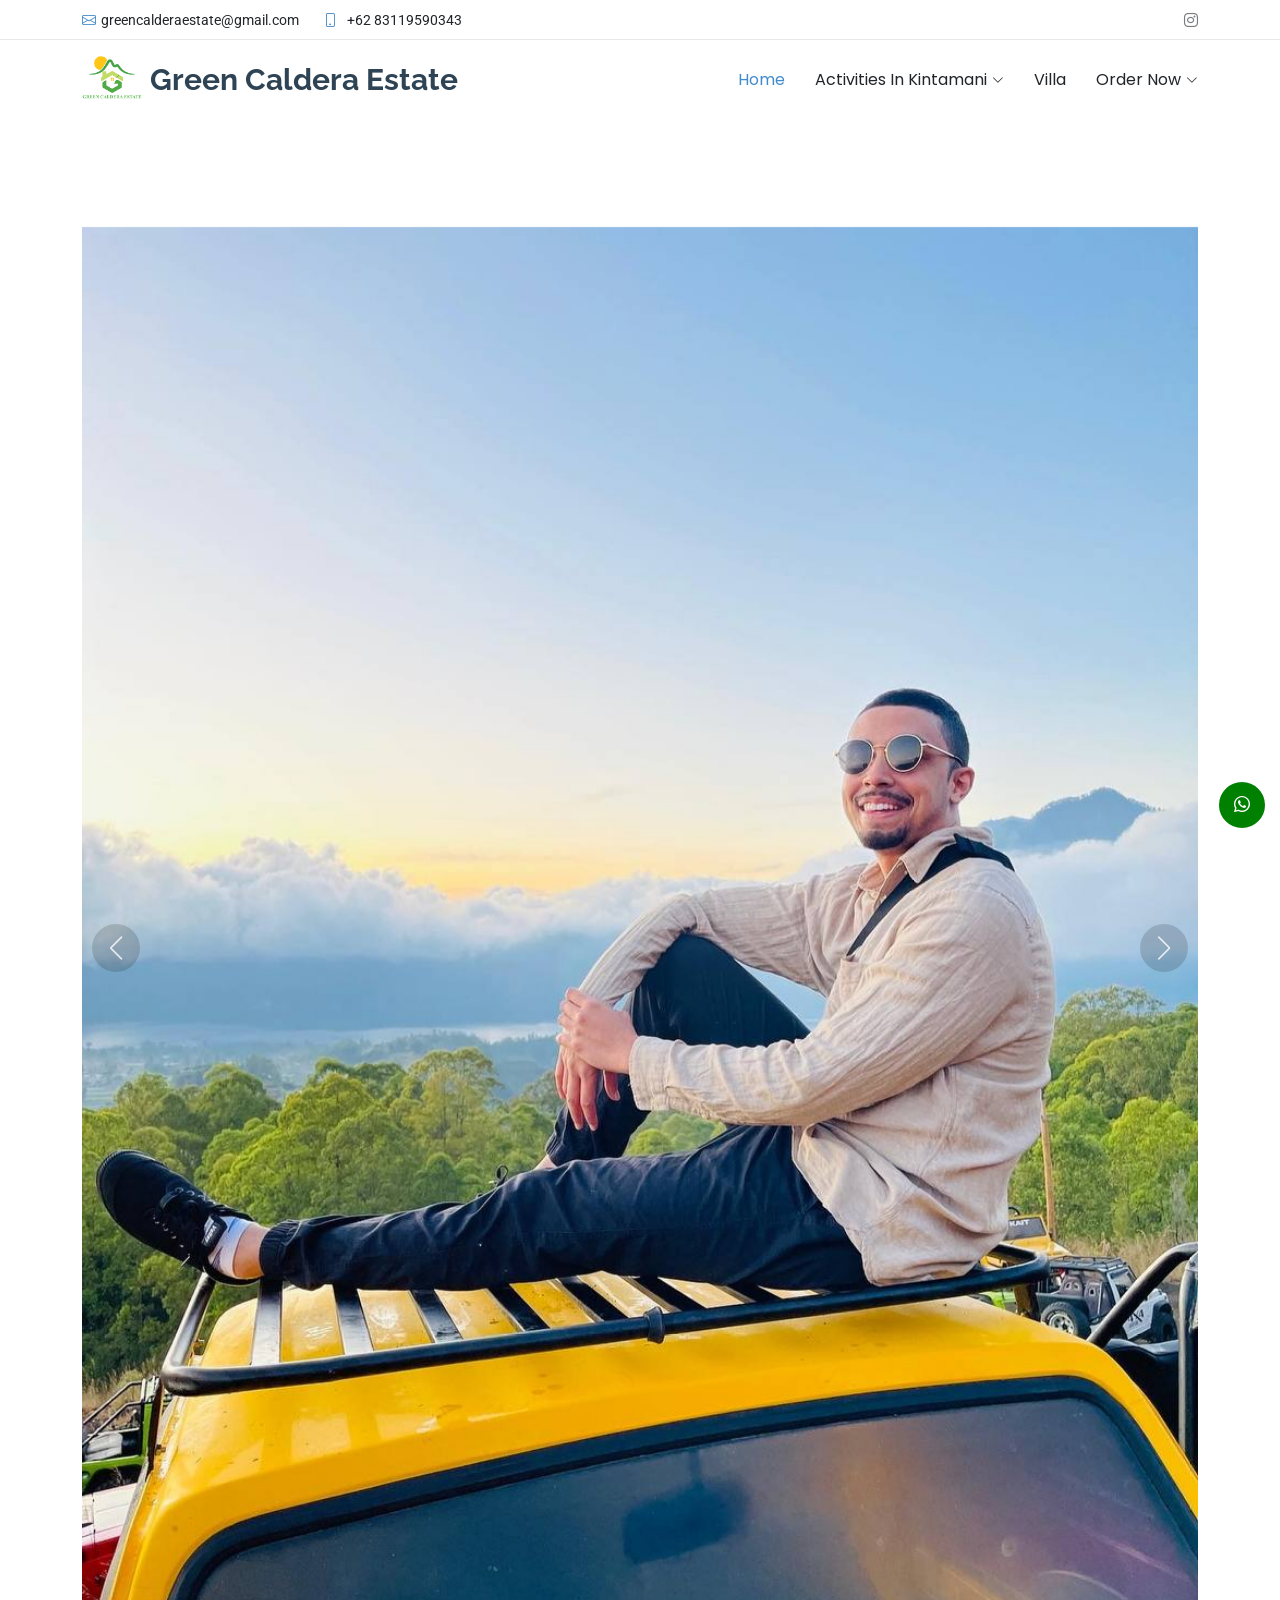
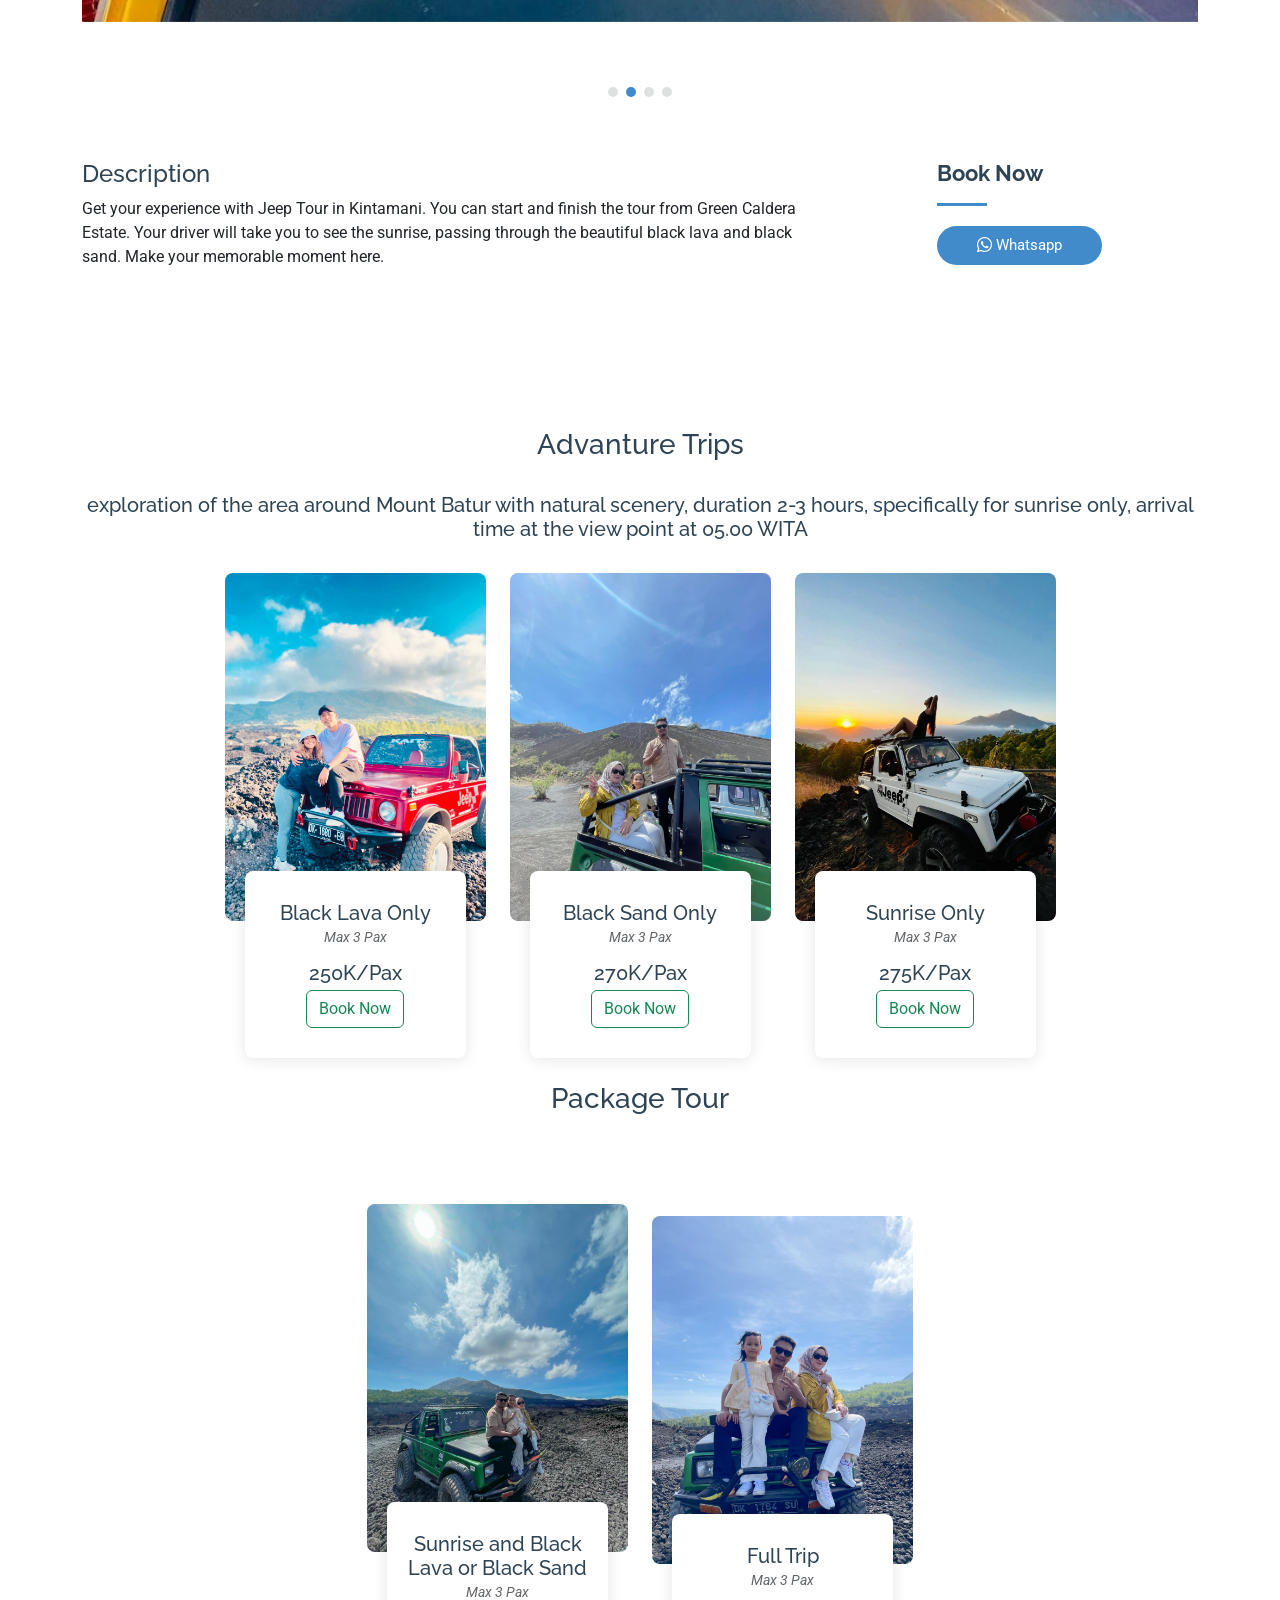
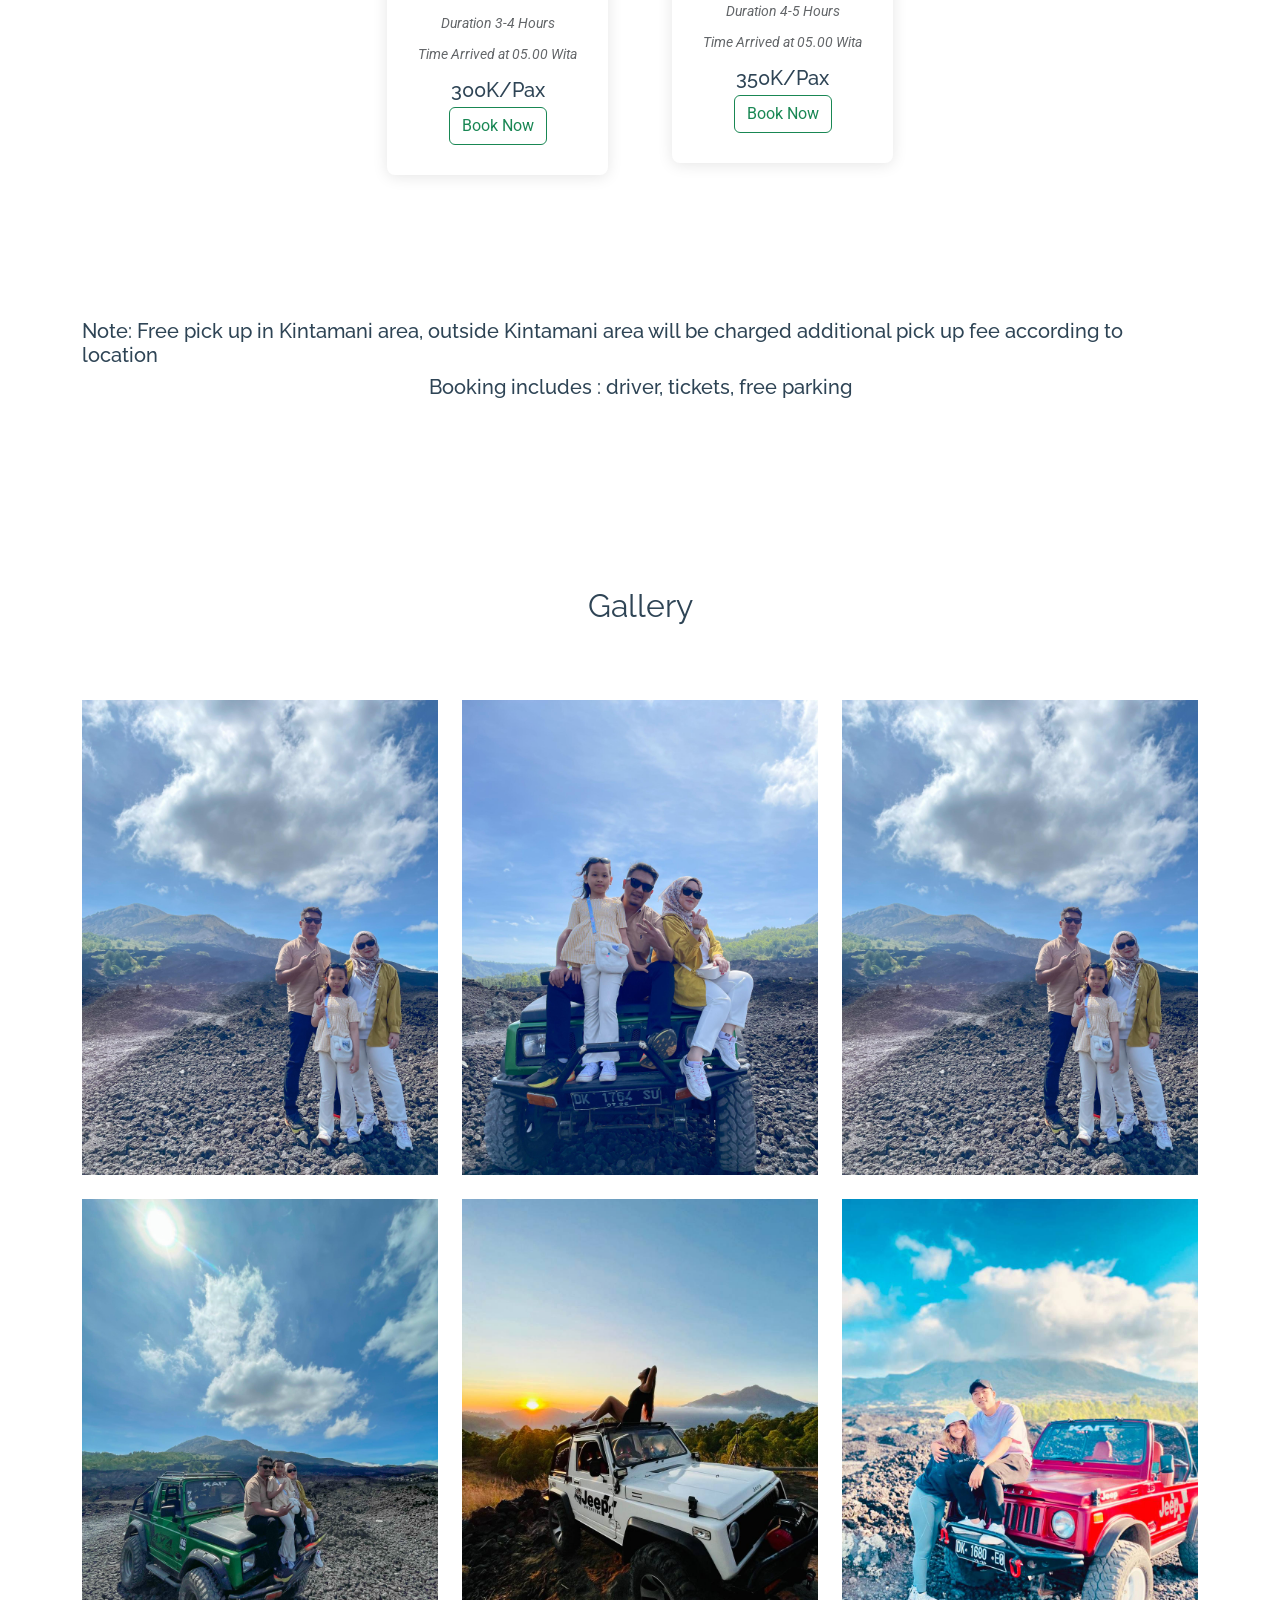
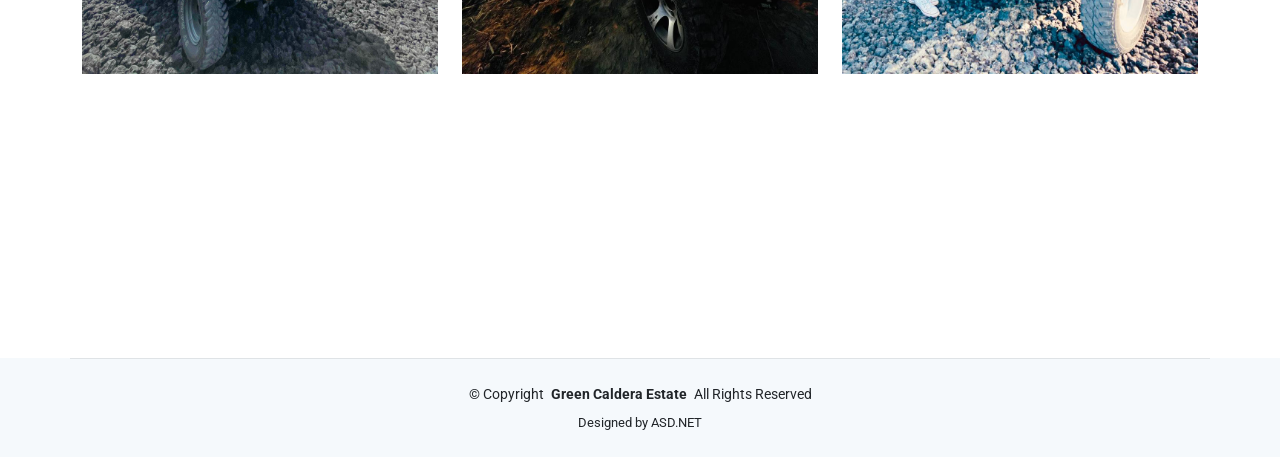
<file: jeep.html>
<!DOCTYPE html>
<html lang="en">

<head>
    <meta charset="utf-8">
    <meta content="width=device-width, initial-scale=1.0" name="viewport">
    <title>Green Caldera Estate</title>
    <meta name="description" content="">
    <meta name="keywords" content="">
  
    <!-- Favicons -->
    <link href="assets/img/logo green caldera-01-01.png" rel="icon">
    <link href="assets/img/apple-touch-icon.png" rel="apple-touch-icon">
  
    <!-- Fonts -->
    <link href="https://fonts.googleapis.com" rel="preconnect">
    <link href="https://fonts.gstatic.com" rel="preconnect" crossorigin>
    <link href="https://fonts.googleapis.com/css2?family=Roboto:ital,wght@0,100;0,300;0,400;0,500;0,700;0,900;1,100;1,300;1,400;1,500;1,700;1,900&family=Poppins:ital,wght@0,100;0,200;0,300;0,400;0,500;0,600;0,700;0,800;0,900;1,100;1,200;1,300;1,400;1,500;1,600;1,700;1,800;1,900&family=Raleway:ital,wght@0,100;0,200;0,300;0,400;0,500;0,600;0,700;0,800;0,900;1,100;1,200;1,300;1,400;1,500;1,600;1,700;1,800;1,900&display=swap" rel="stylesheet">
  
    <!-- Vendor CSS Files -->
    <link href="assets/vendor/bootstrap/css/bootstrap.min.css" rel="stylesheet">
    <link href="assets/vendor/bootstrap-icons/bootstrap-icons.css" rel="stylesheet">
    <link href="assets/vendor/aos/aos.css" rel="stylesheet">
    <link href="assets/vendor/glightbox/css/glightbox.min.css" rel="stylesheet">
    <link href="assets/vendor/swiper/swiper-bundle.min.css" rel="stylesheet">
  
    <!-- Main CSS File -->
    <link href="assets/css/main.css" rel="stylesheet">
  
  </head>

<body class="portfolio-details-page">

  <header id="header" class="header sticky-top">

    <div class="topbar d-flex align-items-center">
      <div class="container d-flex justify-content-center justify-content-md-between">
        <div class="contact-info d-flex align-items-center">
          <i class="bi bi-envelope d-flex align-items-center"><a href="mailto:greencalderaestate@gmail.com">greencalderaestate@gmail.com</a></i>
          <i class="bi bi-phone d-flex align-items-center ms-4"><a href="https://wa.me//6283119590343"><span>+62 83119590343</span></a></i>
        </div>
        <div class="social-links d-none d-md-flex align-items-center">
          <a href="https://www.instagram.com/ebikekintamani/" class="instagram"><i class="bi bi-instagram"></i></a>
        </div>
      </div>
    </div><!-- End Top Bar -->

    <div class="branding d-flex align-items-cente">

        <div class="container position-relative d-flex align-items-center justify-content-between">
            <a href="index.html" class="logo d-flex align-items-center">
              <!-- Uncomment the line below if you also wish to use an image logo -->
              <!-- <img src="assets/img/logo.png" alt=""> -->
               <img src="assets/img/logo green caldera-01-01.png" class="d-inline-block align-text-top" alt="">
              <h1 class="sitename">Green Caldera Estate</h1>
            </a>

        <nav id="navmenu" class="navmenu">
            <ul>
              <li><a href="index.html" class="active">Home</a></li>
              
              <li class="dropdown"><a href="#"><span>Activities In Kintamani</span> <i class="bi bi-chevron-down toggle-dropdown"></i></a>
                <ul>
                  <li><a href="scooter.html">Scooter</a></li>
                  <li><a href="jeep.html">Jeep</a></li>
                  <li><a href="boat.html">Boat</a></li>
                </ul>
              </li>
              <li class="active"><a href="villa.html">Villa</a></li>
              <li class="dropdown"><a href="#"><span>Order Now</span> <i class="bi bi-chevron-down toggle-dropdown"></i></a>
                <ul>
                  <li><a href="https://wa.me//6283119590343">Scooter</a></li>
                  <li><a href="https://wa.me//6283119590343">Jeep</a></li>
                  <li><a href="https://wa.me//6283119590343">Boat</a></li>
                  <li><a href="https://wa.me//6283119590343">Villa</a></li>
                </ul>
              </li>
            </ul>
            <i class="mobile-nav-toggle d-xl-none bi bi-list"></i>
          </nav>
      </div>
    </div>
  </header>

  <main class="main">
    <!-- Portfolio Details Section -->
    <section id="portfolio-details" class="portfolio-details section">

      <div class="container" data-aos="fade-up">

        <div class="portfolio-details-slider swiper init-swiper">
          <script type="application/json" class="swiper-config">
            {
              "loop": true,
              "speed": 600,
              "autoplay": {
                "delay": 5000
              },
              "slidesPerView": "auto",
              "navigation": {
                "nextEl": ".swiper-button-next",
                "prevEl": ".swiper-button-prev"
              },
              "pagination": {
                "el": ".swiper-pagination",
                "type": "bullets",
                "clickable": true
              }
            }
          </script>
          <div class="swiper-wrapper align-items-center">

            <div class="swiper-slide">
              <img src="assets/img/JEEP/photo_2024-10-13_12-37-33.jpg" alt="">
            </div>

            <div class="swiper-slide">
              <img src="assets/img/JEEP/photo_2024-10-13_12-37-36.jpg" alt="">
            </div>

            <div class="swiper-slide">
              <img src="assets/img/JEEP/IMG_6851.JPG" alt="">
            </div>

            <div class="swiper-slide">
              <img src="assets/img/JEEP/photo_2024-10-13_12-37-41.jpg" alt="">
            </div>

          </div>
          <div class="swiper-button-prev"></div>
          <div class="swiper-button-next"></div>
          <div class="swiper-pagination"></div>
        </div>

        <div class="row justify-content-between gy-4 mt-4">

          <div class="col-lg-8" data-aos="fade-up">
            <div class="portfolio-description">
              <h4>Description</h4>
              <p>
                Get your experience with Jeep Tour in Kintamani. You can start and finish the tour from Green Caldera Estate. Your driver will take you to see the sunrise, passing through the beautiful black lava and black sand. Make your memorable moment here.
              </p>
            </div>
          </div>

          <div class="col-lg-3" data-aos="fade-up" data-aos-delay="100">
            <div class="portfolio-info">
              <h3>Book Now</h3>
              <ul>
                <li><a href="https://wa.me//6283119590343" class="btn-visit align-self-start"> <i class="bi bi-whatsapp"></i> Whatsapp</a></li>
              </ul>
            </div>
          </div>
          <section id="team" class="team section">
            <div class="row justify-content-between gy-4 mt-4">
              <h3 class="text-center">Advanture Trips</h3>
               <h5 class="text-center">exploration of the area around Mount Batur with natural scenery, duration 2-3 hours, specifically for sunrise only, arrival time at the view point at 05.00 WITA</h5>
              <div class="col-lg-8" data-aos="fade-up">
                <div class="portfolio-description">
                </div>
              </div>
            </div>

            <!-- Section Title -->      
            <div class="container" data-aos="fade-up" data-aos-delay="100">
              
              <div class="row gy-5 d-flex align-items-center justify-content-center">
      
                <div class="col-xl-3 col-md-6 d-flex" data-aos="zoom-in" data-aos-delay="200">
                  <div class="team-member">
                    <div class="member-img">
                      <img src="assets/img/JEEP/photo_2024-10-13_12-37-41.jpg" class="img-fluid" alt="">
                    </div>
                    <div class="member-info">
                      <h4>Black Lava Only</h4>
                      <p>Max 3 Pax</p>
                      <h4>250K/Pax</h4>
                      <a class="btn btn-outline-success" href="https://wa.me//6283119590343">Book Now</a>
                    </div>
                  </div>
                </div><!-- End Team Member -->
      
                <div class="col-xl-3 col-md-6 d-flex" data-aos="zoom-in" data-aos-delay="400">
                  <div class="team-member">
                    <div class="member-img">
                      <img src="assets/img/JEEP/IMG_6851.JPG" class="img-fluid" alt="">
                    </div>
                    <div class="member-info">
                      <h4>Black Sand Only</h4>
                      <p>Max 3 Pax</p>
                      <h4>270K/Pax</h4>
                      <a class="btn btn-outline-success" href="https://wa.me//6283119590343">Book Now</a>
                    </div>
                  </div>
                </div><!-- End Team Member -->

                <div class="col-xl-3 col-md-6 d-flex" data-aos="zoom-in" data-aos-delay="200">
                  <div class="team-member">
                    <div class="member-img">
                      <img src="assets/img/JEEP/photo_2024-10-13_12-37-33.jpg" class="img-fluid" alt="">
                    </div>
                    <div class="member-info">
                      <div class="social">
                      </div>
                      <h4>Sunrise Only</h4>
                      <p>Max 3 Pax</p>
                      <h4>275K/Pax</h4>
                      <a class="btn btn-outline-success" href="https://wa.me//6283119590343">Book Now</a>
                    </div>
                  </div>
                </div><!-- End Team Member -->
              </div>

              <div class="row gy-5 d-flex align-items-center justify-content-center">
                 <div class="row justify-content-between gy-4 mt-5">
              <h3 class=" text-center">Package Tour</h3>
              <h5></h5>
            </div>
                <div class="col-xl-3 col-md-6 d-flex" data-aos="zoom-in" data-aos-delay="200">
                  <div class="team-member">
                    <div class="member-img">
                      <img src="assets/img/JEEP/IMG_6854.JPG" class="img-fluid" alt="">
                    </div>
                    <div class="member-info">
                      <div class="social">
                      </div>
                      <h4>Sunrise and Black Lava or Black Sand</h4>
                      <p>Max 3 Pax</p>
                      <p>Duration 3-4 Hours</p>
                      <p>Time Arrived at 05.00 Wita</p>
                      <h4>300K/Pax</h4>
                      <a class="btn btn-outline-success" href="https://wa.me//6283119590343">Book Now</a>
                    </div>
                  </div>
                </div><!-- End Team Member -->
                <div class="col-xl-3 col-md-6 d-flex" data-aos="zoom-in" data-aos-delay="200">
                  <div class="team-member">
                    <div class="member-img">
                      <img src="assets/img/JEEP/IMG_6852.JPG" class="img-fluid" alt="">
                    </div>
                    <div class="member-info">
                      <div class="social">
                      </div>
                      <h4>Full Trip</h4>
                      <p>Max 3 Pax</p>
                      <p>Duration 4-5 Hours</p>
                      <p>Time Arrived at 05.00 Wita</p>
                      <h4>350K/Pax</h4>
                      <a class="btn btn-outline-success" href="https://wa.me//6283119590343">Book Now</a>
                    </div>
                  </div>
                </div><!-- End Team Member -->
          </section><!-- /Team Section -->
          <section class="portfolio-details section">
            <div class="container" data-aos="fade-up">
              <div class="team-member">
                <div class="member-info">
                  <div class="social">
                    <h5 class="d-flex justify-content-center">Note: Free pick up in Kintamani area, outside Kintamani area will be charged additional pick up fee according to location</h5>
                    <h5 class="d-flex justify-content-center">Booking includes : driver, tickets, free parking</h5>
                  </div>
                </div>
              </div>
            </div>
          </section>
  </main>
  <section id="portfolio" class="portfolio section">

    <!-- Section Title -->
    <div class="container section-title" data-aos="fade-up">
      <h2>Gallery</h2>
    </div><!-- End Section Title -->

    <div class="container">
      <div class="isotope-layout" data-default-filter="*" data-layout="masonry" data-sort="original-order">

        <div class="row gy-4 isotope-container" data-aos="fade-up" data-aos-delay="200">
          <div class="col-lg-4 col-md-6 portfolio-item isotope-item">
            <img src="assets/img/JEEP/IMG_6851.JPG" class="img-fluid" alt="">
            <div class="portfolio-info">
              <a href="assets/img/JEEP/IMG_6851.JPG" data-gallery="portfolio-gallery-app" class="glightbox preview-link"><i class="bi bi-zoom-in"></i></a>
            </div>
          </div><!-- End Portfolio Item -->

          <div class="col-lg-4 col-md-6 portfolio-item isotope-item">
            <img src="assets/img/JEEP/IMG_6852.JPG" class="img-fluid" alt="">
            <div class="portfolio-info">
              <a href="assets/img/JEEP/IMG_6852.JPG" data-gallery="portfolio-gallery-product" class="glightbox preview-link"><i class="bi bi-zoom-in"></i></a>
            </div>
          </div><!-- End Portfolio Item -->

          <div class="col-lg-4 col-md-6 portfolio-item">
            <img src="assets/img/JEEP/IMG_6853.JPG" class="img-fluid" alt="">
            <div class="portfolio-info">
              <a href="assets/img/JEEP/IMG_6853.JPG" data-gallery="portfolio-gallery-branding" class="glightbox preview-link"><i class="bi bi-zoom-in"></i></a>
            </div>
          </div><!-- End Portfolio Item -->

          <div class="col-lg-4 col-md-6 portfolio-item isotope-item">
            <img src="assets/img/JEEP/IMG_6853.JPG" class="img-fluid" alt="">
            <div class="portfolio-info">
              <a href="assets/img/JEEP/IMG_6853.JPG" data-gallery="portfolio-gallery-app" class="glightbox preview-link"><i class="bi bi-zoom-in"></i></a>
            </div>
          </div><!-- End Portfolio Item -->

          <div class="col-lg-4 col-md-6 portfolio-item isotope-item">
            <img src="assets/img/JEEP/IMG_6854.JPG" class="img-fluid" alt="">
            <div class="portfolio-info">
              <a href="assets/img/JEEP/IMG_6854.JPG" data-gallery="portfolio-gallery-product" class="glightbox preview-link"><i class="bi bi-zoom-in"></i></a>
            </div>
          </div><!-- End Portfolio Item -->

          <div class="col-lg-4 col-md-6 portfolio-item isotope-item">
            <img src="assets/img/JEEP/photo_2024-10-13_12-37-33.jpg" class="img-fluid" alt="">
            <div class="portfolio-info">
              <a href="assets/img/JEEP/photo_2024-10-13_12-37-33.jpg" title="Branding 2" data-gallery="portfolio-gallery-branding" class="glightbox preview-link"><i class="bi bi-zoom-in"></i></a>
            </div>
          </div><!-- End Portfolio Item -->

          <div class="col-lg-4 col-md-6 portfolio-item isotope-item">
            <img src="assets/img/JEEP/photo_2024-10-13_12-37-41.jpg" class="img-fluid" alt="">
            <div class="portfolio-info">
              <a href="assets/img/JEEP/photo_2024-10-13_12-37-41.jpg" title="Branding 2" data-gallery="portfolio-gallery-branding" class="glightbox preview-link"><i class="bi bi-zoom-in"></i></a>
            </div>
          </div><!-- End Portfolio Item -->
        </div><!-- End Portfolio Container -->
      </div>
    </div>
  </section><!-- /Portfolio Section -->

  <div class="d-flex align-items-end flex-column" style="height: 200px;">
    <div class="mt-auto p-2">
      <a href="https://wa.me//6283119590343" target="_blank">
        <button class="btn-floating whatsapp">
          <i class="bi bi-whatsapp"></i>
          <span>+62 83119590343</span> 
        </button>
      </a>
    </div>
  </div>

  <footer id="footer" class="footer light-background">
    <div class="container copyright text-center mt-4">
      <p>© <span>Copyright</span> <strong class="px-1 sitename">Green Caldera Estate</strong> <span>All Rights Reserved</span></p>
      <div class="credits">
        Designed by ASD.NET
      </div>
    </div>
  </footer>

  <!-- Scroll Top -->
  <a href="#" id="scroll-top" class="scroll-top d-flex align-items-center justify-content-center"><i class="bi bi-arrow-up-short"></i></a>

  <!-- Preloader -->
  <div id="preloader"></div>

  <!-- Vendor JS Files -->
  <script src="assets/vendor/bootstrap/js/bootstrap.bundle.min.js"></script>
  <script src="assets/vendor/php-email-form/validate.js"></script>
  <script src="assets/vendor/aos/aos.js"></script>
  <script src="assets/vendor/glightbox/js/glightbox.min.js"></script>
  <script src="assets/vendor/purecounter/purecounter_vanilla.js"></script>
  <script src="assets/vendor/imagesloaded/imagesloaded.pkgd.min.js"></script>
  <script src="assets/vendor/isotope-layout/isotope.pkgd.min.js"></script>
  <script src="assets/vendor/swiper/swiper-bundle.min.js"></script>

  <!-- Main JS File -->
  <script src="assets/js/main.js"></script>

</body>

</html>
</file>
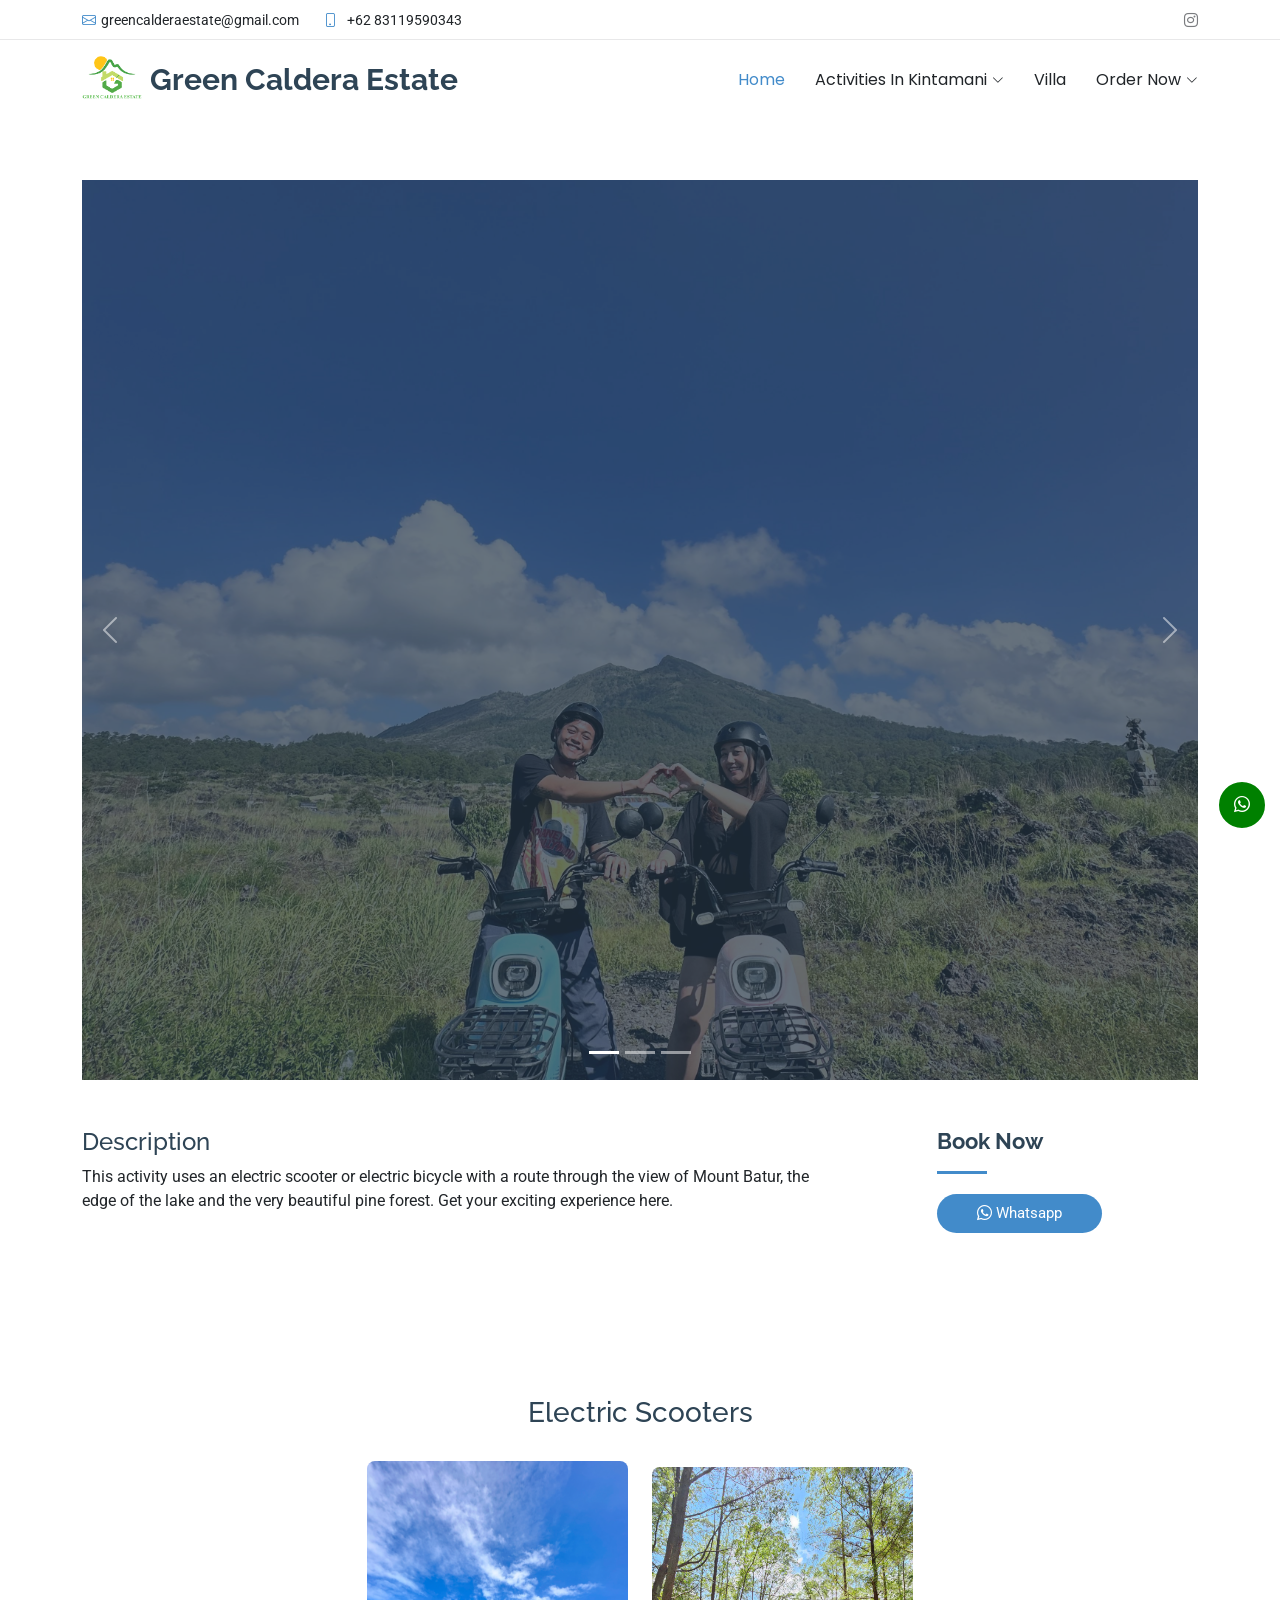
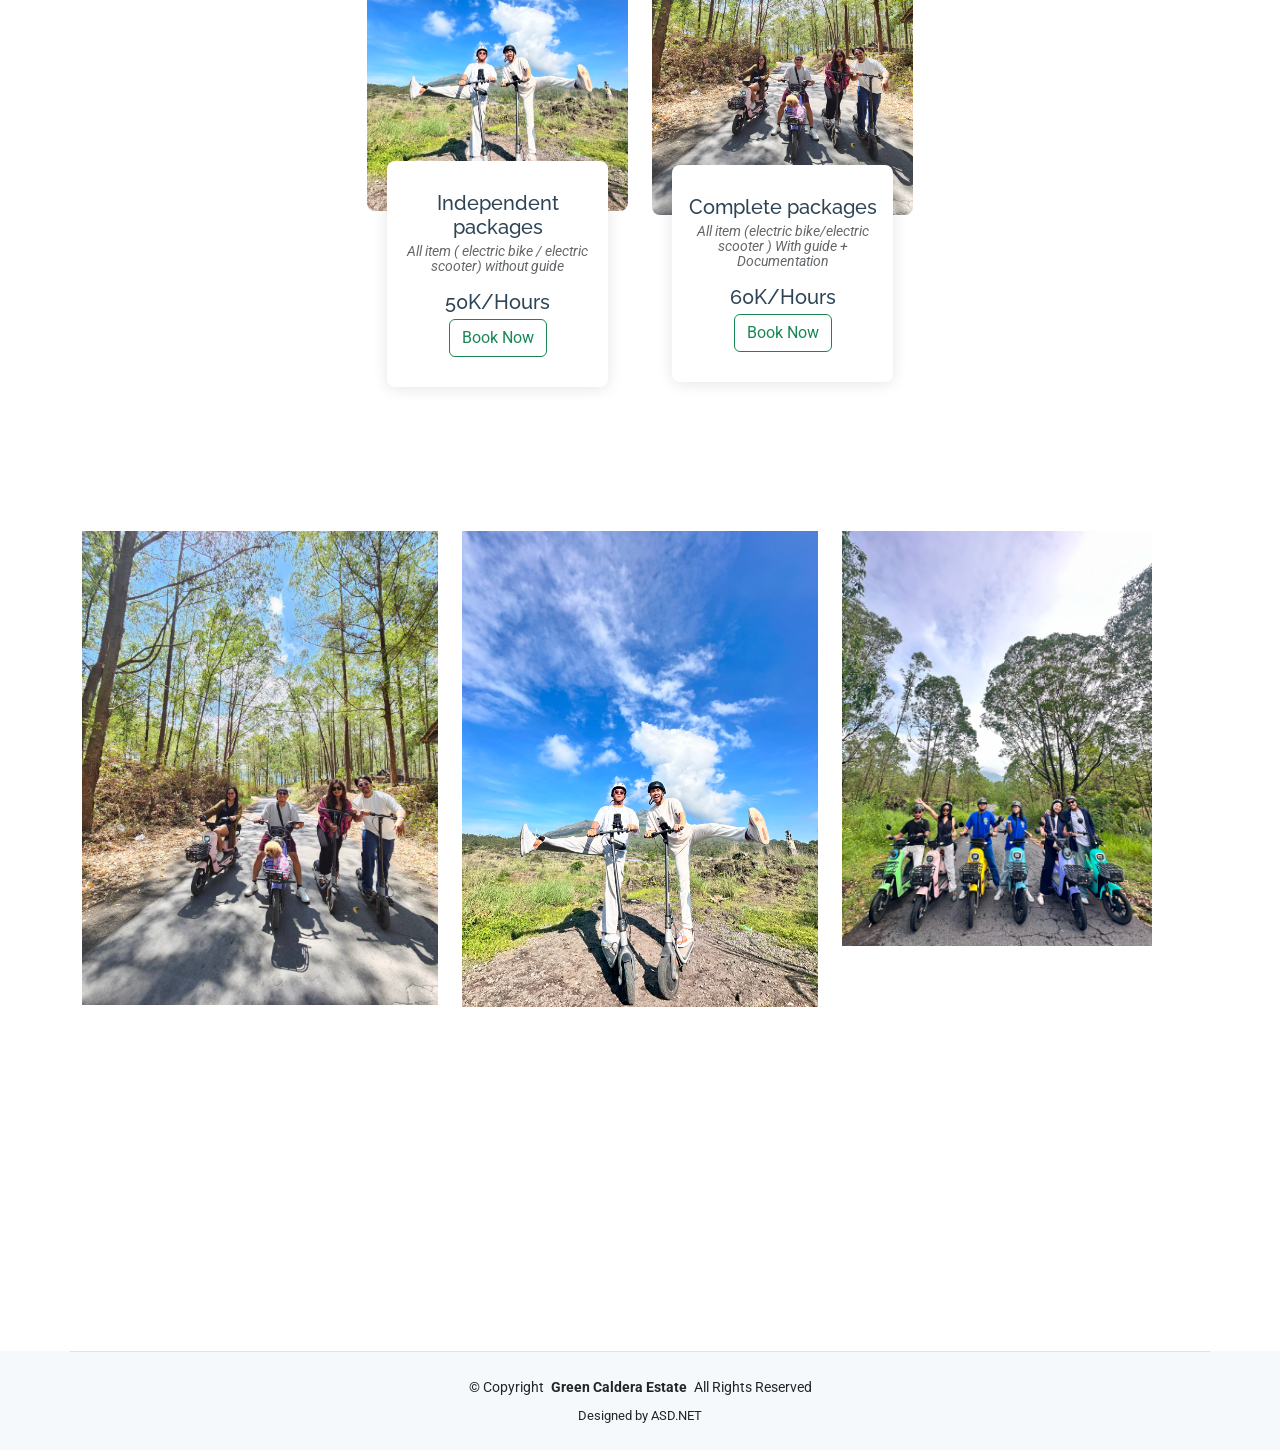
<file: scooter.html>
<!DOCTYPE html>
<html lang="en">

<head>
    <meta charset="utf-8">
    <meta content="width=device-width, initial-scale=1.0" name="viewport">
    <title>Green Caldera Estate</title>
    <meta name="description" content="">
    <meta name="keywords" content="">
  
    <!-- Favicons -->
    <link href="assets/img/logo green caldera-01-01.png" rel="icon">
    <link href="assets/img/apple-touch-icon.png" rel="apple-touch-icon">
  
    <!-- Fonts -->
    <link href="https://fonts.googleapis.com" rel="preconnect">
    <link href="https://fonts.gstatic.com" rel="preconnect" crossorigin>
    <link href="https://fonts.googleapis.com/css2?family=Roboto:ital,wght@0,100;0,300;0,400;0,500;0,700;0,900;1,100;1,300;1,400;1,500;1,700;1,900&family=Poppins:ital,wght@0,100;0,200;0,300;0,400;0,500;0,600;0,700;0,800;0,900;1,100;1,200;1,300;1,400;1,500;1,600;1,700;1,800;1,900&family=Raleway:ital,wght@0,100;0,200;0,300;0,400;0,500;0,600;0,700;0,800;0,900;1,100;1,200;1,300;1,400;1,500;1,600;1,700;1,800;1,900&display=swap" rel="stylesheet">
  
    <!-- Vendor CSS Files -->
    <link href="assets/vendor/bootstrap/css/bootstrap.min.css" rel="stylesheet">
    <link href="assets/vendor/bootstrap-icons/bootstrap-icons.css" rel="stylesheet">
    <link href="assets/vendor/aos/aos.css" rel="stylesheet">
    <link href="assets/vendor/glightbox/css/glightbox.min.css" rel="stylesheet">
    <link href="assets/vendor/swiper/swiper-bundle.min.css" rel="stylesheet">
  
    <!-- Main CSS File -->
    <link href="assets/css/main.css" rel="stylesheet">
  
  </head>

<body class="portfolio-details-page">

  <header id="header" class="header sticky-top">

    <div class="topbar d-flex align-items-center">
      <div class="container d-flex justify-content-center justify-content-md-between">
        <div class="contact-info d-flex align-items-center">
          <i class="bi bi-envelope d-flex align-items-center"><a href="mailto:greencalderaestate@gmail.com">greencalderaestate@gmail.com</a></i>
          <i class="bi bi-phone d-flex align-items-center ms-4"><a href="https://wa.me//6283119590343"><span>+62 83119590343</span></a></i>
        </div>
        <div class="social-links d-none d-md-flex align-items-center">
          <a href="https://www.instagram.com/ebikekintamani/" class="instagram"><i class="bi bi-instagram"></i></a>
        </div>
      </div>
    </div><!-- End Top Bar -->

    <div class="branding d-flex align-items-cente">

        <div class="container position-relative d-flex align-items-center justify-content-between">
            <a href="index.html" class="logo d-flex align-items-center">
              <!-- Uncomment the line below if you also wish to use an image logo -->
              <!-- <img src="assets/img/logo.png" alt=""> -->
               <img src="assets/img/logo green caldera-01-01.png" class="d-inline-block align-text-top" alt="">
              <h1 class="sitename">Green Caldera Estate</h1>
            </a>

        <nav id="navmenu" class="navmenu">
            <ul>
              <li><a href="index.html" class="active">Home</a></li>
              
              <li class="dropdown"><a href="#"><span>Activities In Kintamani</span> <i class="bi bi-chevron-down toggle-dropdown"></i></a>
                <ul>
                  <li><a href="scooter.html">Scooter</a></li>
                  <li><a href="jeep.html">Jeep</a></li>
                  <li><a href="boat.html">Boat</a></li>
                </ul>
              </li>
              <li class="active"><a href="villa.html">Villa</a></li>
              <li class="dropdown"><a href="#"><span>Order Now</span> <i class="bi bi-chevron-down toggle-dropdown"></i></a>
                <ul>
                  <li><a href="https://wa.me//6283119590343">Scooter</a></li>
                  <li><a href="https://wa.me//6283119590343">Jeep</a></li>
                  <li><a href="https://wa.me//6283119590343">Boat</a></li>
                  <li><a href="https://wa.me//6283119590343">Villa</a></li>
                </ul>
              </li>
            </ul>
            <i class="mobile-nav-toggle d-xl-none bi bi-list"></i>
          </nav>
      </div>
    </div>

  </header>

  <main class="main">
    <!-- Portfolio Details Section -->
    <section id="portfolio-details" class="portfolio-details section">

      <div class="container" data-aos="fade-up">
        <section id="hero" class="hero section dark-background">

      <div id="hero-carousel" class="carousel slide carousel-fade" data-bs-ride="carousel" data-bs-interval="5000">

        <div class="carousel-item active">
          <img src="assets/img/scooter/WhatsApp Image 2025-05-24 at 22.45.41_c38b3ec5.jpg" alt="">
        </div><!-- End Carousel Item -->

        <div class="carousel-item">
          <img src="assets/img/scooter/WhatsApp Image 2025-05-24 at 22.47.59_3cfa3be8.jpg" alt="">
        </div><!-- End Carousel Item -->

        <div class="carousel-item">
          <img src="assets/img/scooter/WhatsApp Image 2025-05-24 at 22.47.00_c66e79df.jpg" alt="">
        </div><!-- End Carousel Item -->

        <a class="carousel-control-prev" href="#hero-carousel" role="button" data-bs-slide="prev">
          <span class="carousel-control-prev-icon bi bi-chevron-left" aria-hidden="true"></span>
        </a>

        <a class="carousel-control-next" href="#hero-carousel" role="button" data-bs-slide="next">
          <span class="carousel-control-next-icon bi bi-chevron-right" aria-hidden="true"></span>
        </a>

        <ol class="carousel-indicators"></ol>

      </div>

    </section><!-- /Hero Section -->

        <div class="row justify-content-between gy-4 mt-4">

          <div class="col-lg-8" data-aos="fade-up">
            <div class="portfolio-description">
              <h4>Description</h4>
              <p>
                This activity uses an electric scooter or electric bicycle with a route through the view of Mount Batur, the edge of the lake and the very beautiful pine forest. Get your exciting experience here.
              </p>
                
            </div>
          </div>

          <div class="col-lg-3" data-aos="fade-up" data-aos-delay="100">
            <div class="portfolio-info">
              <h3>Book Now</h3>
              <ul>
                <li><a href="https://wa.me//6283119590343" class="btn-visit align-self-start"> <i class="bi bi-whatsapp"></i> Whatsapp</a></li>
              </ul>
            </div>
          </div>
          <section id="team" class="team section">
            <div class="row justify-content-between gy-4 mt-4">
              <h3 class=" d-flex align-items-center justify-content-center">Electric Scooters</h3>
              <div class="col-lg-8" data-aos="fade-up">
                <div class="portfolio-description">
                </div>
              </div>
            </div>

            <!-- Section Title -->      
            <div class="container" data-aos="fade-up" data-aos-delay="100">
              
              <div class="row gy-5 d-flex align-items-center justify-content-center">
      
                <div class="col-xl-3 col-md-6 d-flex" data-aos="zoom-in" data-aos-delay="200">
                  <div class="team-member">
                    <div class="member-img">
                      <img src="assets/img/scooter/Screenshot 2025-04-04 111613.png" class="img-fluid" alt="">
                    </div>
                    <div class="member-info">
                      <h4>Independent packages</h4>
                      <p>All item ( electric bike / electric scooter) without guide</p>
                      <h4>50K/Hours</h4>
                      <a class="btn btn-outline-success" href="https://wa.me//6283119590343">Book Now</a>
                    
                    </div>
                  </div>
                </div><!-- End Team Member -->
      
                <div class="col-xl-3 col-md-6 d-flex" data-aos="zoom-in" data-aos-delay="400">
                  <div class="team-member">
                    <div class="member-img">
                      <img src="assets/img/scooter/photo_2024-10-13_12-31-19.jpg" class="img-fluid" alt="">
                    </div>
                    <div class="member-info">
                      <h4>Complete packages</h4>
                      <p>All item (electric bike/electric scooter ) With guide + Documentation</p>
                      <h4>60K/Hours</h4>
                      <a class="btn btn-outline-success" href="https://wa.me//6283119590343">Book Now</a>
                    </div>
                  </div>
                </div><!-- End Team Member -->
              </div>
            </div>
      
          </section><!-- /Team Section -->

          <section id="portfolio" class="portfolio section">
      
            <div class="container">
      
              <div class="isotope-layout" data-default-filter="*" data-layout="masonry" data-sort="original-order">
      
                <div class="row gy-4 isotope-container" data-aos="fade-up" data-aos-delay="200">
      
                  <div class="col-lg-4 col-md-6 portfolio-item isotope-item filter-app">
                    <img src="assets/img/scooter/photo_2024-10-13_12-31-19.jpg" class="img-fluid" alt="">
                    <div class="portfolio-info">
                      <a href="assets/img/scooter/photo_2024-10-13_12-31-19.jpg" title="App 1" data-gallery="portfolio-gallery-app" class="glightbox preview-link"><i class="bi bi-zoom-in"></i></a>
                    </div>
                  </div><!-- End Portfolio Item -->
      
                  <div class="col-lg-4 col-md-6 portfolio-item isotope-item filter-product">
                    <img src="assets/img/scooter/Screenshot 2025-04-04 111613.png" class="img-fluid" alt="">
                    <div class="portfolio-info">
                      <a href="assets/img/scooter/Screenshot 2025-04-04 111613.png" title="Product 1" data-gallery="portfolio-gallery-product" class="glightbox preview-link"><i class="bi bi-zoom-in"></i></a>
                    </div>
                  </div><!-- End Portfolio Item -->
      
                  <div class="col-lg-4 col-md-6 portfolio-item isotope-item filter-branding">
                    <img src="assets/img/scooter/Screenshot 2025-04-04 111655.png
                    " class="img-fluid" alt="" style="max-width: 87%;">
                    <div class="portfolio-info">
                      <a href="assets/img/scooter/Screenshot 2025-04-04 111655.png" title="Branding 2" data-gallery="portfolio-gallery-branding" class="glightbox preview-link"><i class="bi bi-zoom-in"></i></a>
                    </div>
                  </div><!-- End Portfolio Item -->
                </div><!-- End Portfolio Container -->
              </div>
            </div>
          </section><!-- /Portfolio Section -->
        </div>
      </div>
    </section><!-- /Portfolio Details Section -->
  </main>
  <div class="d-flex align-items-end flex-column" style="height: 200px;">
      <div class="mt-auto p-2">
        <a href="https://wa.me//6283119590343" target="_blank">
          <button class="btn-floating whatsapp">
            <i class="bi bi-whatsapp"></i>
            <span>+62 83119590343</span> 
          </button>
        </a>
      </div>
  </div>
  <footer id="footer" class="footer light-background">

    <div class="container copyright text-center mt-4">
      <p>© <span>Copyright</span> <strong class="px-1 sitename">Green Caldera Estate</strong> <span>All Rights Reserved</span></p>
      <div class="credits">
        Designed by ASD.NET
      </div>
    </div>

  </footer>

  <!-- Scroll Top -->
    
  <a href="#" id="scroll-top" class="scroll-top d-flex align-items-center justify-content-center"><i class="bi bi-arrow-up-short"></i></a>

  <!-- Preloader -->
  <div id="preloader"></div>

  <!-- Vendor JS Files -->
  <script src="assets/vendor/bootstrap/js/bootstrap.bundle.min.js"></script>
  <script src="assets/vendor/php-email-form/validate.js"></script>
  <script src="assets/vendor/aos/aos.js"></script>
  <script src="assets/vendor/glightbox/js/glightbox.min.js"></script>
  <script src="assets/vendor/purecounter/purecounter_vanilla.js"></script>
  <script src="assets/vendor/imagesloaded/imagesloaded.pkgd.min.js"></script>
  <script src="assets/vendor/isotope-layout/isotope.pkgd.min.js"></script>
  <script src="assets/vendor/swiper/swiper-bundle.min.js"></script>

  <!-- Main JS File -->
  <script src="assets/js/main.js"></script>

</body>

</html>
</file>
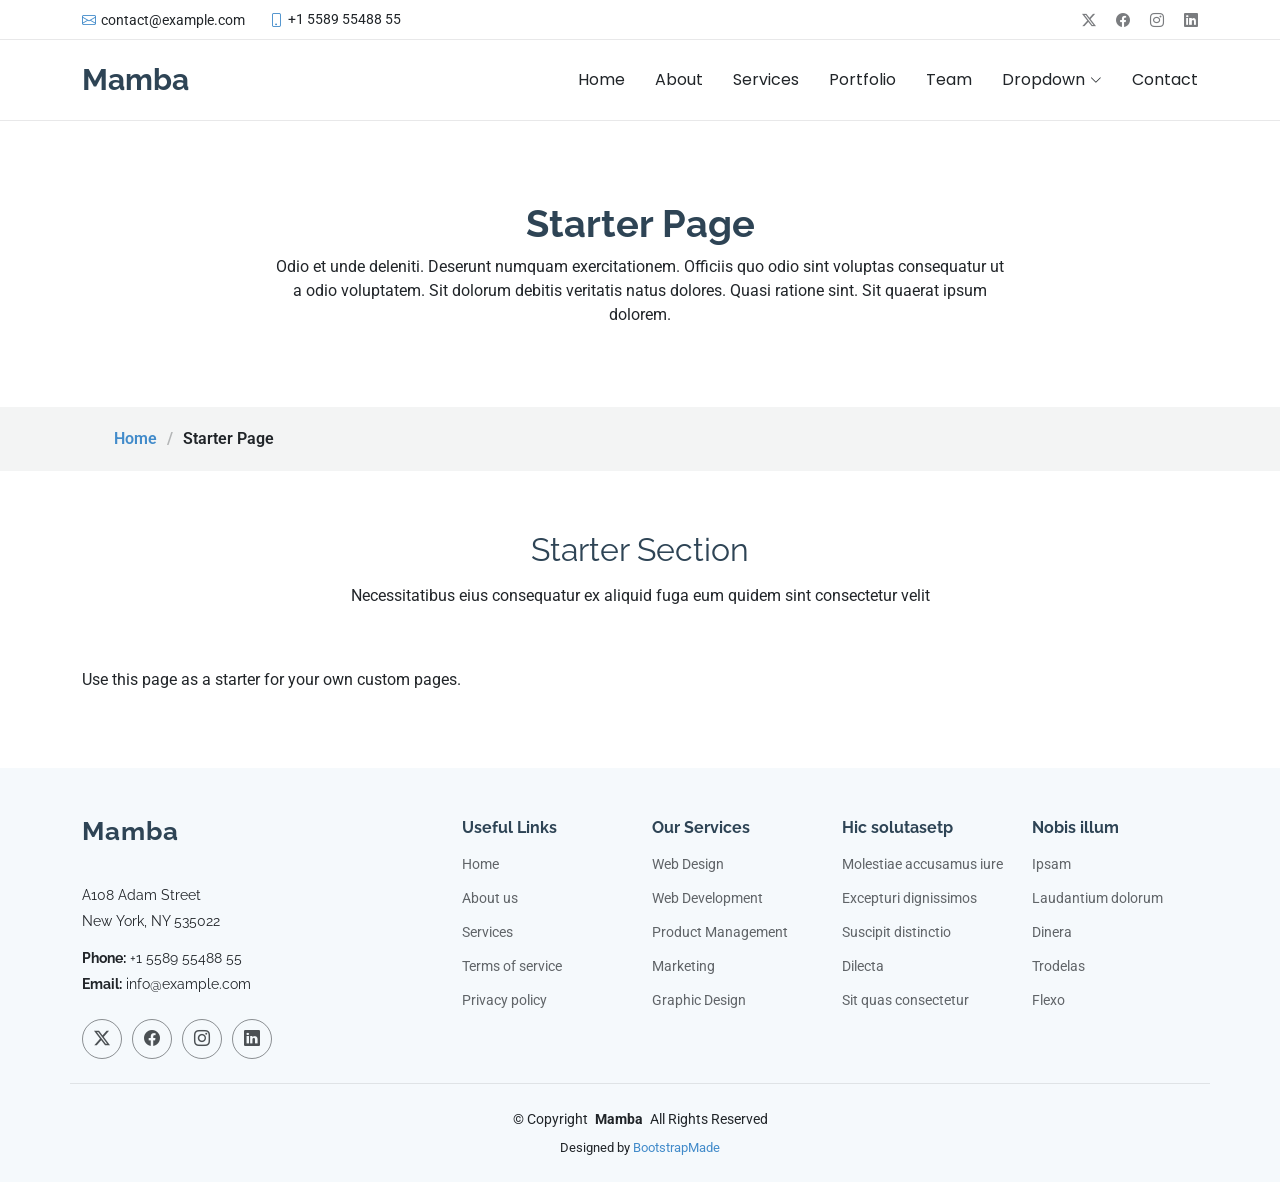
<file: starter-page.html>
<!DOCTYPE html>
<html lang="en">

<head>
  <meta charset="utf-8">
  <meta content="width=device-width, initial-scale=1.0" name="viewport">
  <title>Starter Page - Mamba Bootstrap Template</title>
  <meta name="description" content="">
  <meta name="keywords" content="">

  <!-- Favicons -->
  <link href="assets/img/favicon.png" rel="icon">
  <link href="assets/img/apple-touch-icon.png" rel="apple-touch-icon">

  <!-- Fonts -->
  <link href="https://fonts.googleapis.com" rel="preconnect">
  <link href="https://fonts.gstatic.com" rel="preconnect" crossorigin>
  <link href="https://fonts.googleapis.com/css2?family=Roboto:ital,wght@0,100;0,300;0,400;0,500;0,700;0,900;1,100;1,300;1,400;1,500;1,700;1,900&family=Poppins:ital,wght@0,100;0,200;0,300;0,400;0,500;0,600;0,700;0,800;0,900;1,100;1,200;1,300;1,400;1,500;1,600;1,700;1,800;1,900&family=Raleway:ital,wght@0,100;0,200;0,300;0,400;0,500;0,600;0,700;0,800;0,900;1,100;1,200;1,300;1,400;1,500;1,600;1,700;1,800;1,900&display=swap" rel="stylesheet">

  <!-- Vendor CSS Files -->
  <link href="assets/vendor/bootstrap/css/bootstrap.min.css" rel="stylesheet">
  <link href="assets/vendor/bootstrap-icons/bootstrap-icons.css" rel="stylesheet">
  <link href="assets/vendor/aos/aos.css" rel="stylesheet">
  <link href="assets/vendor/glightbox/css/glightbox.min.css" rel="stylesheet">
  <link href="assets/vendor/swiper/swiper-bundle.min.css" rel="stylesheet">

  <!-- Main CSS File -->
  <link href="assets/css/main.css" rel="stylesheet">

  <!-- =======================================================
  * Template Name: Mamba
  * Template URL: https://bootstrapmade.com/mamba-one-page-bootstrap-template-free/
  * Updated: Aug 07 2024 with Bootstrap v5.3.3
  * Author: BootstrapMade.com
  * License: https://bootstrapmade.com/license/
  ======================================================== -->
</head>

<body class="starter-page-page">

  <header id="header" class="header sticky-top">

    <div class="topbar d-flex align-items-center">
      <div class="container d-flex justify-content-center justify-content-md-between">
        <div class="contact-info d-flex align-items-center">
          <i class="bi bi-envelope d-flex align-items-center"><a href="mailto:contact@example.com">contact@example.com</a></i>
          <i class="bi bi-phone d-flex align-items-center ms-4"><span>+1 5589 55488 55</span></i>
        </div>
        <div class="social-links d-none d-md-flex align-items-center">
          <a href="#" class="twitter"><i class="bi bi-twitter-x"></i></a>
          <a href="#" class="facebook"><i class="bi bi-facebook"></i></a>
          <a href="#" class="instagram"><i class="bi bi-instagram"></i></a>
          <a href="#" class="linkedin"><i class="bi bi-linkedin"></i></a>
        </div>
      </div>
    </div><!-- End Top Bar -->

    <div class="branding d-flex align-items-cente">

      <div class="container position-relative d-flex align-items-center justify-content-between">
        <a href="index.html" class="logo d-flex align-items-center">
          <!-- Uncomment the line below if you also wish to use an image logo -->
          <!-- <img src="assets/img/logo.png" alt=""> -->
          <h1 class="sitename">Mamba</h1>
        </a>

        <nav id="navmenu" class="navmenu">
          <ul>
            <li><a href="#hero">Home</a></li>
            <li><a href="#about">About</a></li>
            <li><a href="#services">Services</a></li>
            <li><a href="#portfolio">Portfolio</a></li>
            <li><a href="#team">Team</a></li>
            <li class="dropdown"><a href="#"><span>Dropdown</span> <i class="bi bi-chevron-down toggle-dropdown"></i></a>
              <ul>
                <li><a href="#">Dropdown 1</a></li>
                <li class="dropdown"><a href="#"><span>Deep Dropdown</span> <i class="bi bi-chevron-down toggle-dropdown"></i></a>
                  <ul>
                    <li><a href="#">Deep Dropdown 1</a></li>
                    <li><a href="#">Deep Dropdown 2</a></li>
                    <li><a href="#">Deep Dropdown 3</a></li>
                    <li><a href="#">Deep Dropdown 4</a></li>
                    <li><a href="#">Deep Dropdown 5</a></li>
                  </ul>
                </li>
                <li><a href="#">Dropdown 2</a></li>
                <li><a href="#">Dropdown 3</a></li>
                <li><a href="#">Dropdown 4</a></li>
              </ul>
            </li>
            <li><a href="#contact">Contact</a></li>
          </ul>
          <i class="mobile-nav-toggle d-xl-none bi bi-list"></i>
        </nav>

      </div>

    </div>

  </header>

  <main class="main">

    <!-- Page Title -->
    <div class="page-title" data-aos="fade">
      <div class="heading">
        <div class="container">
          <div class="row d-flex justify-content-center text-center">
            <div class="col-lg-8">
              <h1>Starter Page</h1>
              <p class="mb-0">Odio et unde deleniti. Deserunt numquam exercitationem. Officiis quo odio sint voluptas consequatur ut a odio voluptatem. Sit dolorum debitis veritatis natus dolores. Quasi ratione sint. Sit quaerat ipsum dolorem.</p>
            </div>
          </div>
        </div>
      </div>
      <nav class="breadcrumbs">
        <div class="container">
          <ol>
            <li><a href="index.html">Home</a></li>
            <li class="current">Starter Page</li>
          </ol>
        </div>
      </nav>
    </div><!-- End Page Title -->

    <!-- Starter Section Section -->
    <section id="starter-section" class="starter-section section">

      <!-- Section Title -->
      <div class="container section-title" data-aos="fade-up">
        <h2>Starter Section</h2>
        <p>Necessitatibus eius consequatur ex aliquid fuga eum quidem sint consectetur velit</p>
      </div><!-- End Section Title -->

      <div class="container" data-aos="fade-up">
        <p>Use this page as a starter for your own custom pages.</p>
      </div>

    </section><!-- /Starter Section Section -->

  </main>

  <footer id="footer" class="footer light-background">

    <div class="container footer-top">
      <div class="row gy-4">
        <div class="col-lg-4 col-md-6 footer-about">
          <a href="index.html" class="logo d-flex align-items-center">
            <span class="sitename">Mamba</span>
          </a>
          <div class="footer-contact pt-3">
            <p>A108 Adam Street</p>
            <p>New York, NY 535022</p>
            <p class="mt-3"><strong>Phone:</strong> <span>+1 5589 55488 55</span></p>
            <p><strong>Email:</strong> <span>info@example.com</span></p>
          </div>
          <div class="social-links d-flex mt-4">
            <a href=""><i class="bi bi-twitter-x"></i></a>
            <a href=""><i class="bi bi-facebook"></i></a>
            <a href=""><i class="bi bi-instagram"></i></a>
            <a href=""><i class="bi bi-linkedin"></i></a>
          </div>
        </div>

        <div class="col-lg-2 col-md-3 footer-links">
          <h4>Useful Links</h4>
          <ul>
            <li><a href="#">Home</a></li>
            <li><a href="#">About us</a></li>
            <li><a href="#">Services</a></li>
            <li><a href="#">Terms of service</a></li>
            <li><a href="#">Privacy policy</a></li>
          </ul>
        </div>

        <div class="col-lg-2 col-md-3 footer-links">
          <h4>Our Services</h4>
          <ul>
            <li><a href="#">Web Design</a></li>
            <li><a href="#">Web Development</a></li>
            <li><a href="#">Product Management</a></li>
            <li><a href="#">Marketing</a></li>
            <li><a href="#">Graphic Design</a></li>
          </ul>
        </div>

        <div class="col-lg-2 col-md-3 footer-links">
          <h4>Hic solutasetp</h4>
          <ul>
            <li><a href="#">Molestiae accusamus iure</a></li>
            <li><a href="#">Excepturi dignissimos</a></li>
            <li><a href="#">Suscipit distinctio</a></li>
            <li><a href="#">Dilecta</a></li>
            <li><a href="#">Sit quas consectetur</a></li>
          </ul>
        </div>

        <div class="col-lg-2 col-md-3 footer-links">
          <h4>Nobis illum</h4>
          <ul>
            <li><a href="#">Ipsam</a></li>
            <li><a href="#">Laudantium dolorum</a></li>
            <li><a href="#">Dinera</a></li>
            <li><a href="#">Trodelas</a></li>
            <li><a href="#">Flexo</a></li>
          </ul>
        </div>

      </div>
    </div>

    <div class="container copyright text-center mt-4">
      <p>© <span>Copyright</span> <strong class="px-1 sitename">Mamba</strong> <span>All Rights Reserved</span></p>
      <div class="credits">
        <!-- All the links in the footer should remain intact. -->
        <!-- You can delete the links only if you've purchased the pro version. -->
        <!-- Licensing information: https://bootstrapmade.com/license/ -->
        <!-- Purchase the pro version with working PHP/AJAX contact form: [buy-url] -->
        Designed by <a href="https://bootstrapmade.com/">BootstrapMade</a>
      </div>
    </div>

  </footer>

  <!-- Scroll Top -->
  <a href="#" id="scroll-top" class="scroll-top d-flex align-items-center justify-content-center"><i class="bi bi-arrow-up-short"></i></a>

  <!-- Preloader -->
  <div id="preloader"></div>

  <!-- Vendor JS Files -->
  <script src="assets/vendor/bootstrap/js/bootstrap.bundle.min.js"></script>
  <script src="assets/vendor/php-email-form/validate.js"></script>
  <script src="assets/vendor/aos/aos.js"></script>
  <script src="assets/vendor/glightbox/js/glightbox.min.js"></script>
  <script src="assets/vendor/purecounter/purecounter_vanilla.js"></script>
  <script src="assets/vendor/imagesloaded/imagesloaded.pkgd.min.js"></script>
  <script src="assets/vendor/isotope-layout/isotope.pkgd.min.js"></script>
  <script src="assets/vendor/swiper/swiper-bundle.min.js"></script>

  <!-- Main JS File -->
  <script src="assets/js/main.js"></script>

</body>

</html>
</file>
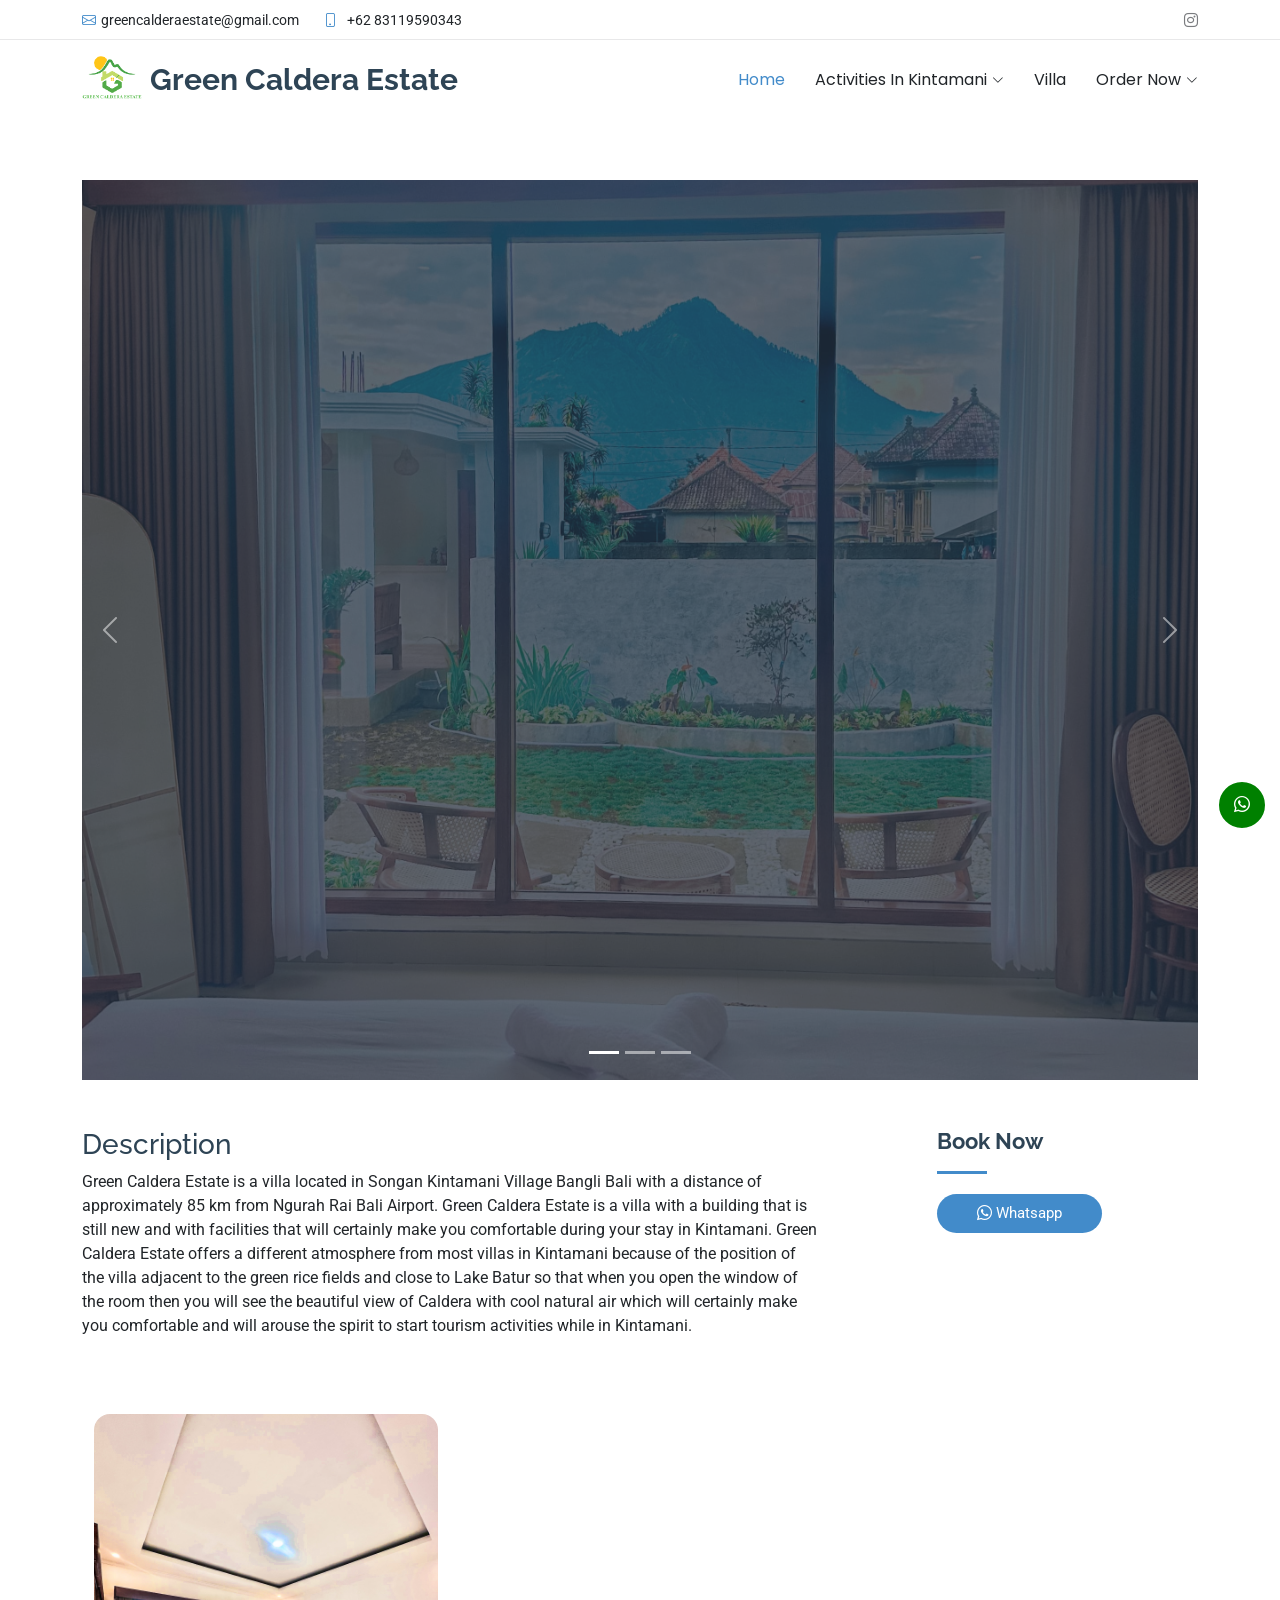
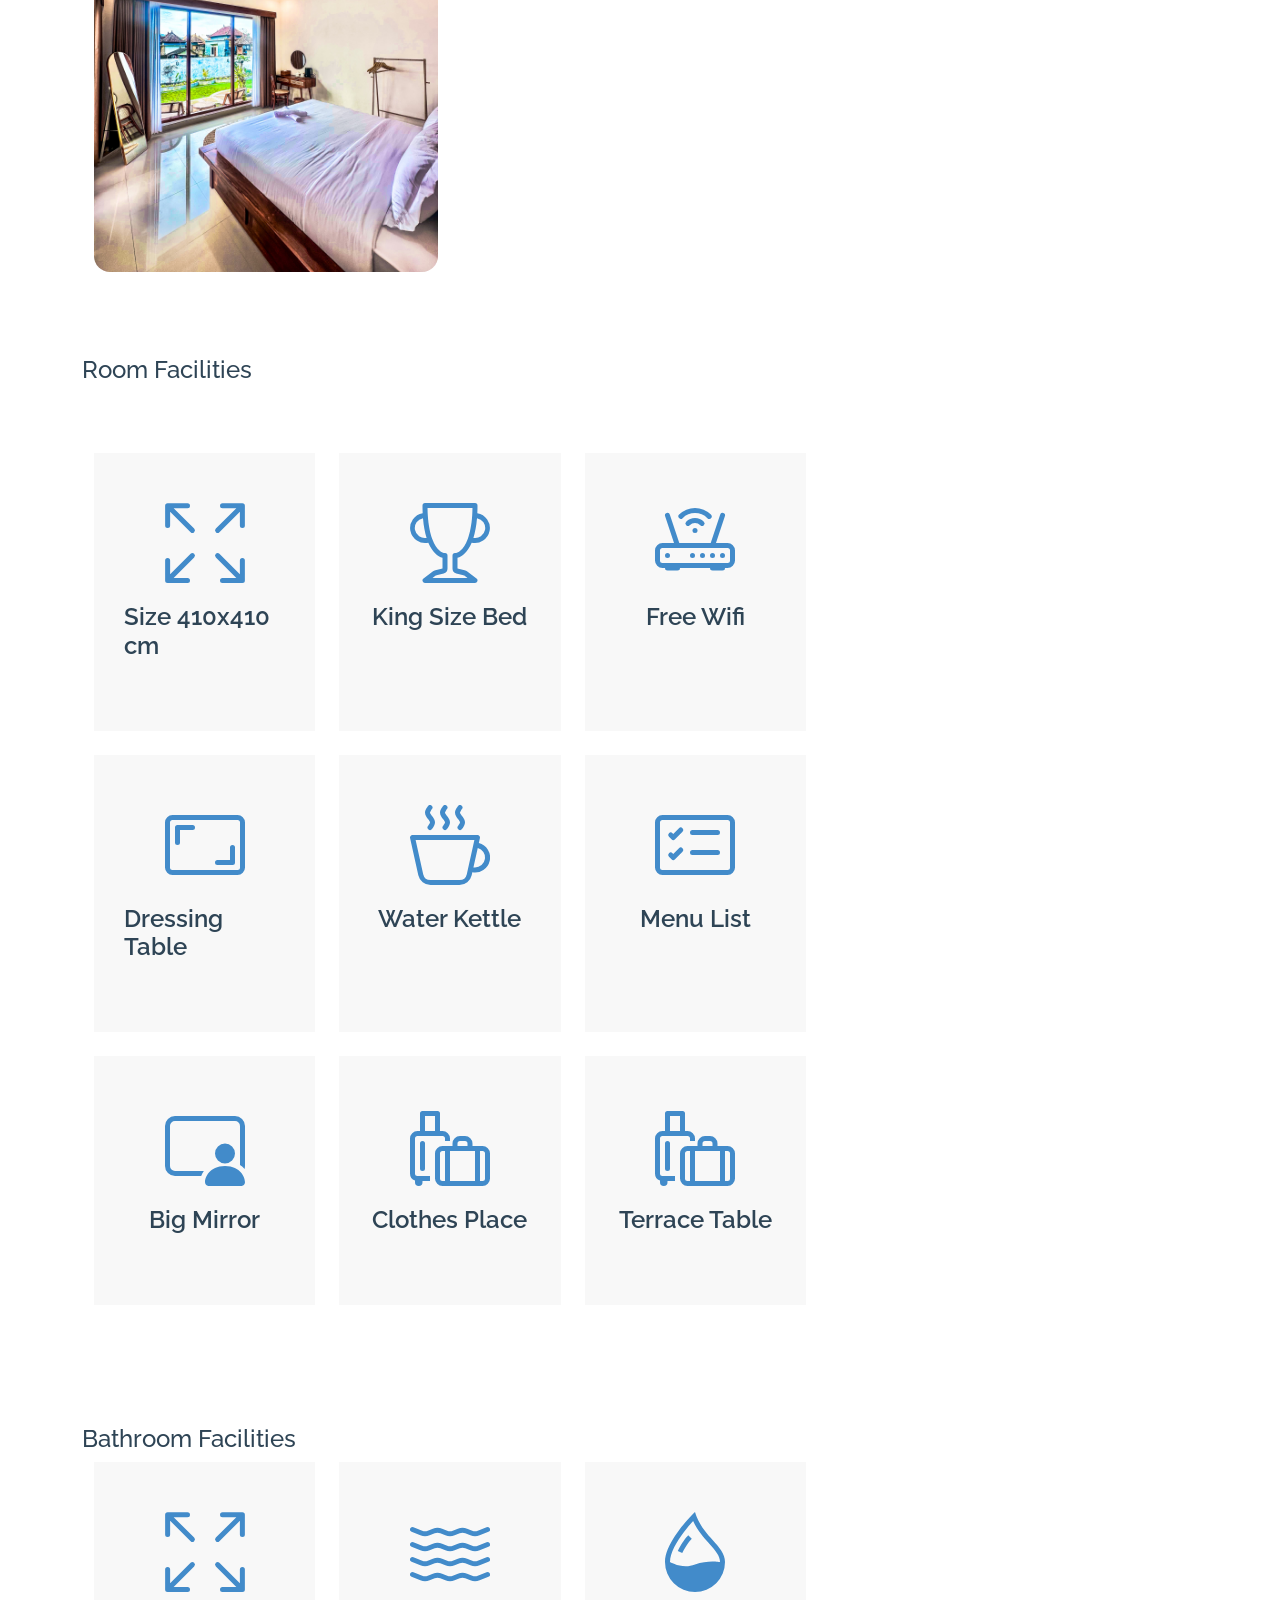
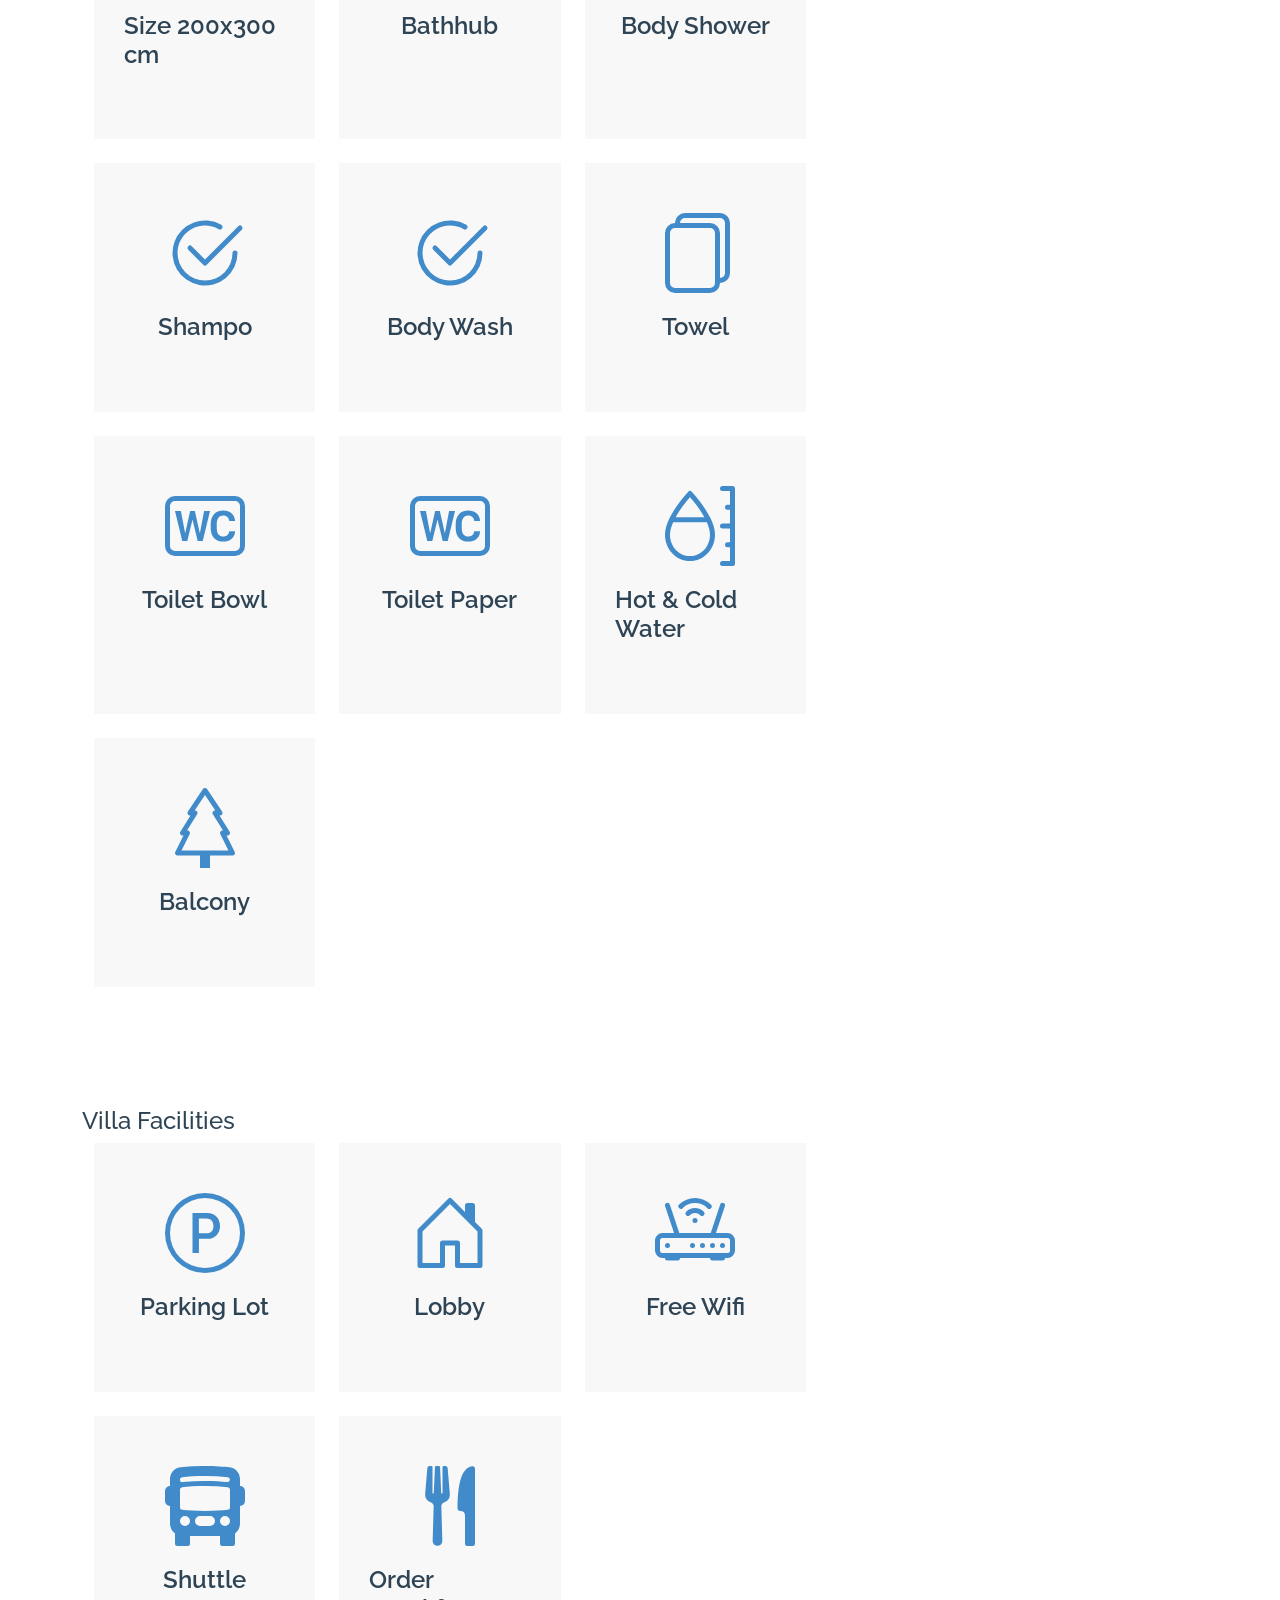
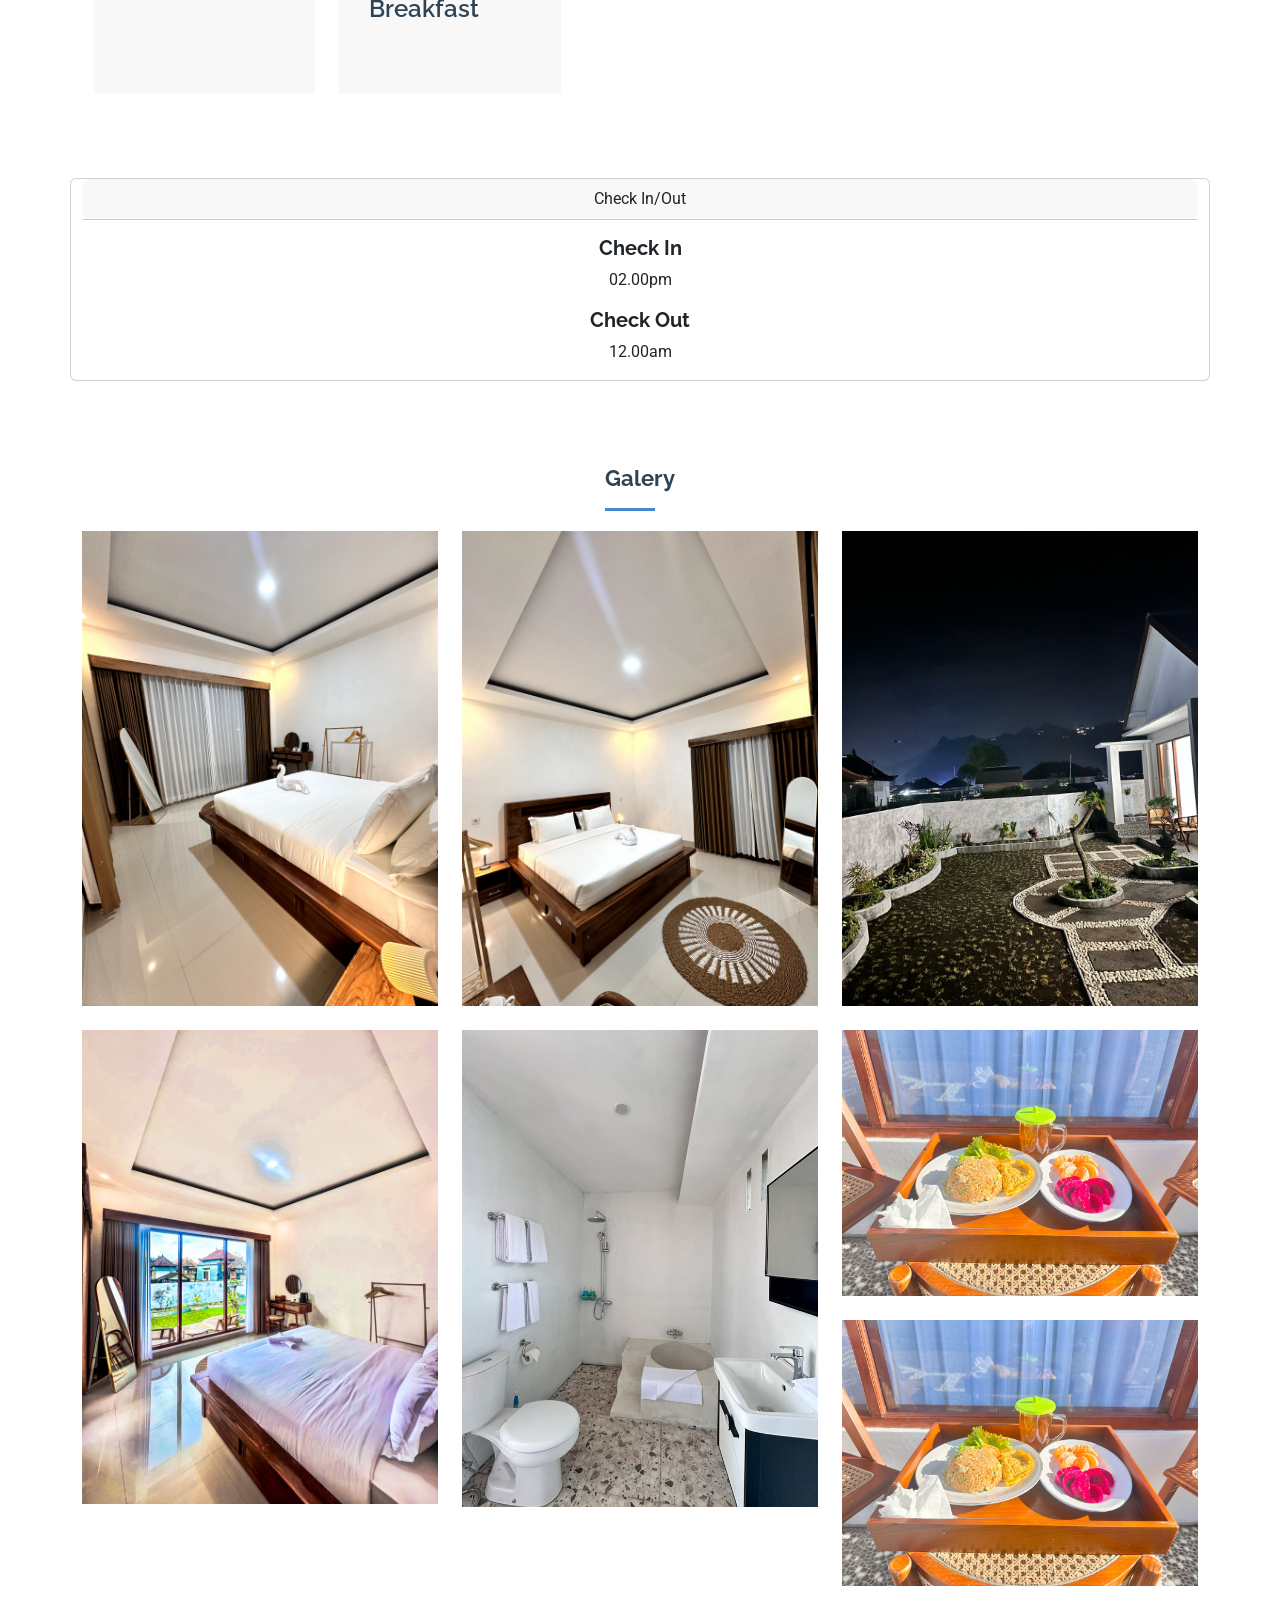
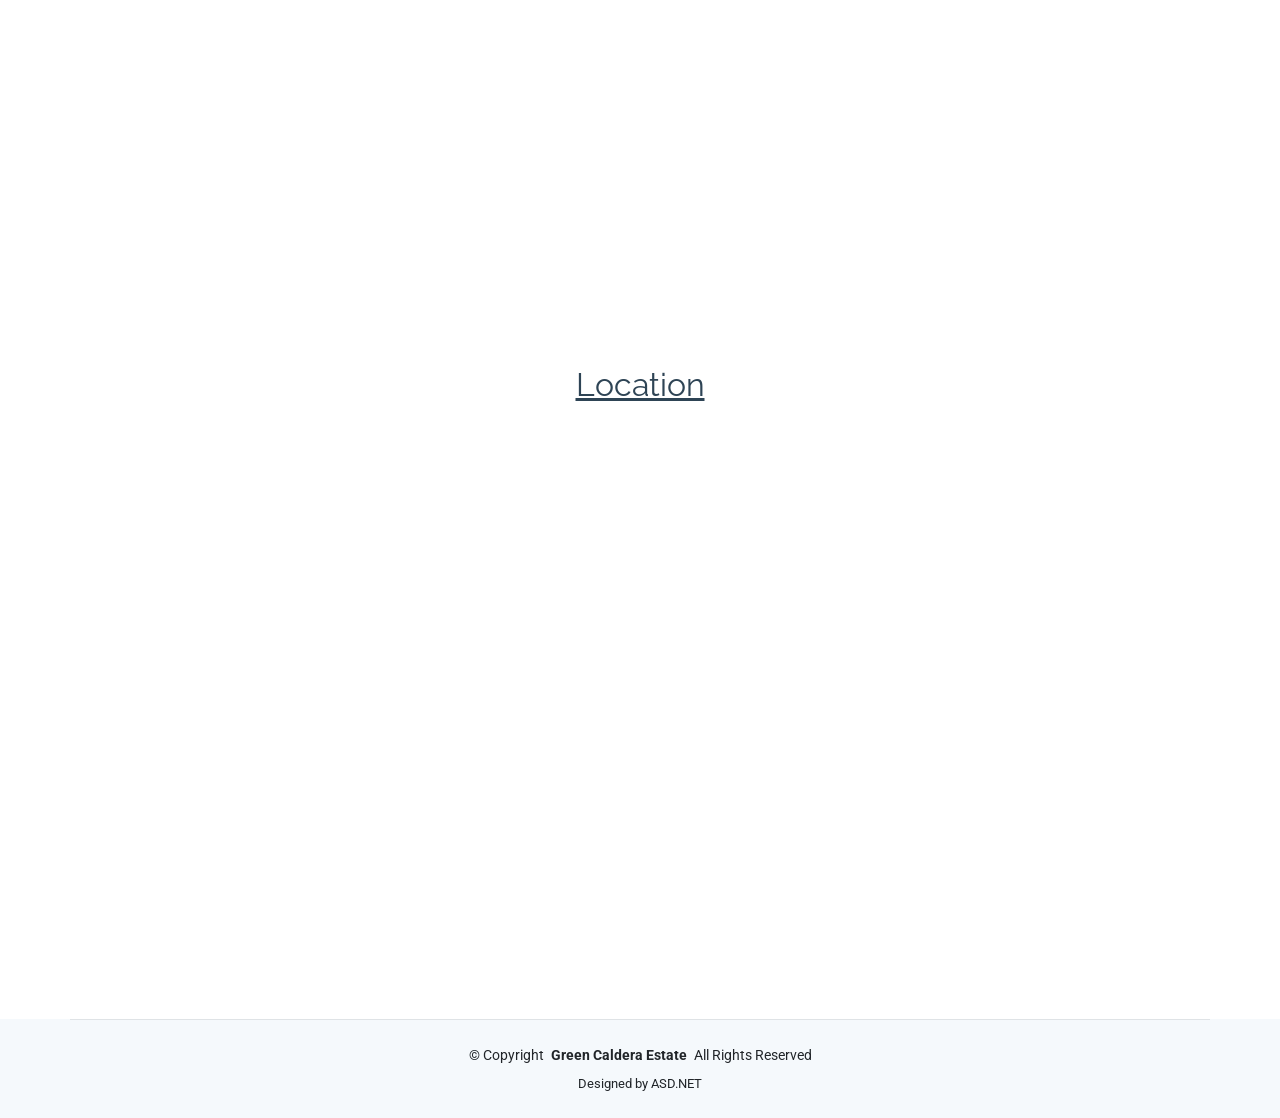
<file: villa.html>
<!DOCTYPE html>
<html lang="en">

<head>
    <meta charset="utf-8">
    <meta content="width=device-width, initial-scale=1.0" name="viewport">
    <title>Green Caldera Estate</title>
    <meta name="description" content="">
    <meta name="keywords" content="">
  
    <!-- Favicons -->
    <link href="assets/img/logo green caldera-01-01.png" rel="icon">
    <link href="assets/img/apple-touch-icon.png" rel="apple-touch-icon">
  
    <!-- Fonts -->
    <link href="https://fonts.googleapis.com" rel="preconnect">
    <link href="https://fonts.gstatic.com" rel="preconnect" crossorigin>
    <link href="https://fonts.googleapis.com/css2?family=Roboto:ital,wght@0,100;0,300;0,400;0,500;0,700;0,900;1,100;1,300;1,400;1,500;1,700;1,900&family=Poppins:ital,wght@0,100;0,200;0,300;0,400;0,500;0,600;0,700;0,800;0,900;1,100;1,200;1,300;1,400;1,500;1,600;1,700;1,800;1,900&family=Raleway:ital,wght@0,100;0,200;0,300;0,400;0,500;0,600;0,700;0,800;0,900;1,100;1,200;1,300;1,400;1,500;1,600;1,700;1,800;1,900&display=swap" rel="stylesheet">
  
    <!-- Vendor CSS Files -->
    <link href="assets/vendor/bootstrap/css/bootstrap.min.css" rel="stylesheet">
    <link href="assets/vendor/bootstrap-icons/bootstrap-icons.css" rel="stylesheet">
    <link href="assets/vendor/aos/aos.css" rel="stylesheet">
    <link href="assets/vendor/glightbox/css/glightbox.min.css" rel="stylesheet">
    <link href="assets/vendor/swiper/swiper-bundle.min.css" rel="stylesheet">
  
    <!-- Main CSS File -->
    <link href="assets/css/main.css" rel="stylesheet">
  
  </head>

<body class="portfolio-details-page">

  <header id="header" class="header sticky-top">

    <div class="topbar d-flex align-items-center">
      <div class="container d-flex justify-content-center justify-content-md-between">
        <div class="contact-info d-flex align-items-center">
          <i class="bi bi-envelope d-flex align-items-center"><a href="mailto:greencalderaestate@gmail.com">greencalderaestate@gmail.com</a></i>
          <i class="bi bi-phone d-flex align-items-center ms-4"><a href="https://wa.me//6283119590343"><span>+62 83119590343</span></a></i>
        </div>
        <div class="social-links d-none d-md-flex align-items-center">
          <a href="https://www.instagram.com/ebikekintamani/" class="instagram"><i class="bi bi-instagram"></i></a>
        </div>
      </div>
    </div><!-- End Top Bar -->

    <div class="branding d-flex align-items-center">

        <div class="container position-relative d-flex align-items-center justify-content-between">
            <a href="index.html" class="logo d-flex align-items-center">
              <!-- Uncomment the line below if you also wish to use an image logo -->
              <!-- <img src="assets/img/logo.png" alt=""> -->
               <img src="assets/img/logo green caldera-01-01.png" class="d-inline-block align-text-top" alt="">
              <h1 class="sitename">Green Caldera Estate</h1>
            </a>

        <nav id="navmenu" class="navmenu">
            <ul>
              <li><a href="index.html" class="active">Home</a></li>
              
              <li class="dropdown"><a href="#"><span>Activities In Kintamani</span> <i class="bi bi-chevron-down toggle-dropdown"></i></a>
                <ul>
                  <li><a href="scooter.html">Scooter</a></li>
                  <li><a href="jeep.html">Jeep</a></li>
                  <li><a href="boat.html">Boat</a></li>
                </ul>
              </li>
              <li class="active"><a href="villa.html">Villa</a></li>
              <li class="dropdown"><a href="#"><span>Order Now</span> <i class="bi bi-chevron-down toggle-dropdown"></i></a>
                <ul>
                  <li><a href="https://wa.me//6283119590343">Scooter</a></li>
                  <li><a href="https://wa.me//6283119590343">Jeep</a></li>
                  <li><a href="https://wa.me//6283119590343">Boat</a></li>
                  <li><a href="https://wa.me//6283119590343">Villa</a></li>
                </ul>
              </li>
            </ul>
            <i class="mobile-nav-toggle d-xl-none bi bi-list"></i>
          </nav>
      </div>
    </div>
  </header>

  <main class="main">
    <!-- Portfolio Details Section -->
    <section id="portfolio-details" class="portfolio-details section">

      <div class="container" data-aos="fade-up">
        <section id="hero" class="hero section dark-background">

      <div id="hero-carousel" class="carousel slide carousel-fade" data-bs-ride="carousel" data-bs-interval="5000">

        <div class="carousel-item active">
          <img src="assets/img/villa/IMG-20250524-WA0049.jpg" alt="">
        </div><!-- End Carousel Item -->

        <div class="carousel-item">
          <img src="assets/img/villa/IMG-20250524-WA0044.jpg" alt="">
        </div><!-- End Carousel Item -->

        <div class="carousel-item">
          <img src="assets/img/villa/IMG-20250524-WA0042.jpg" alt="">
        </div><!-- End Carousel Item -->

        <a class="carousel-control-prev" href="#hero-carousel" role="button" data-bs-slide="prev">
          <span class="carousel-control-prev-icon bi bi-chevron-left" aria-hidden="true"></span>
        </a>

        <a class="carousel-control-next" href="#hero-carousel" role="button" data-bs-slide="next">
          <span class="carousel-control-next-icon bi bi-chevron-right" aria-hidden="true"></span>
        </a>

        <ol class="carousel-indicators"></ol>

      </div>

    </section><!-- /Hero Section -->
        

        <div class="row justify-content-between gy-4 mt-4">

          <div class="col-lg-8" data-aos="fade-up">
            <div class="portfolio-description">
              <h3>Description</h3>
              <p>
                Green Caldera Estate is a villa located in Songan Kintamani Village Bangli Bali with a distance of approximately 85 km from Ngurah Rai Bali Airport.

                Green Caldera Estate is a villa with a building that is still new and with facilities that will certainly make you comfortable during your stay in Kintamani.

                Green Caldera Estate offers a different atmosphere from most villas in Kintamani because of the position of the villa adjacent to the green rice fields and close to Lake Batur so that when you open the window of the room then you will see the beautiful view of Caldera with cool natural air which will certainly make you comfortable and will arouse the spirit to start tourism activities while in Kintamani.
              </p>
              <section id="about" class="about section">
                
                <div class="container">
          
                  <div class="row gy-4">
                    <div class="col-lg-6" data-aos="fade-up" data-aos-delay="100">
                      <img src="assets/img/villa/IMG-20250524-WA0047.jpg" class="img-fluid rounded-4 mb-4" alt="">
                    </div>
                    <div class="col-lg-6" data-aos="fade-up" data-aos-delay="250">
                      <div class="content ps-0 ps-lg-5">
                      </div>
                    </div>
                  </div>
                </div>
              </section><!-- /About Section -->
              
              <h4>Room Facilities</h4>

              <section id="why-us" class="why-us section">

                <div class="container">
                  <div class="row gy-4">
                    
                    <div class="col-lg-4" data-aos="fade-up" data-aos-delay="100">
                      <div class="card-item">
                        <span class="d-flex justify-content-center">
                          <svg xmlns="http://www.w3.org/2000/svg" width="80" height="80" fill="currentColor" class="bi bi-arrows-fullscreen" viewBox="0 0 16 16">
                            <path fill-rule="evenodd" d="M5.828 10.172a.5.5 0 0 0-.707 0l-4.096 4.096V11.5a.5.5 0 0 0-1 0v3.975a.5.5 0 0 0 .5.5H4.5a.5.5 0 0 0 0-1H1.732l4.096-4.096a.5.5 0 0 0 0-.707m4.344 0a.5.5 0 0 1 .707 0l4.096 4.096V11.5a.5.5 0 1 1 1 0v3.975a.5.5 0 0 1-.5.5H11.5a.5.5 0 0 1 0-1h2.768l-4.096-4.096a.5.5 0 0 1 0-.707m0-4.344a.5.5 0 0 0 .707 0l4.096-4.096V4.5a.5.5 0 1 0 1 0V.525a.5.5 0 0 0-.5-.5H11.5a.5.5 0 0 0 0 1h2.768l-4.096 4.096a.5.5 0 0 0 0 .707m-4.344 0a.5.5 0 0 1-.707 0L1.025 1.732V4.5a.5.5 0 0 1-1 0V.525a.5.5 0 0 1 .5-.5H4.5a.5.5 0 0 1 0 1H1.732l4.096 4.096a.5.5 0 0 1 0 .707"/>
                          </svg>
                        </span>
                        <h4><a href="" class="stretched-link d-flex justify-content-center">Size 410x410 cm</a></h4>
                      </div>
                    </div><!-- Card Item -->
          
                    <div class="col-lg-4" data-aos="fade-up" data-aos-delay="200">
                      <div class="card-item">
                        <span class="d-flex justify-content-center">
                          <svg xmlns="http://www.w3.org/2000/svg" width="80" height="80" fill="currentColor" class="bi bi-trophy" viewBox="0 0 16 16">
                            <path d="M2.5.5A.5.5 0 0 1 3 0h10a.5.5 0 0 1 .5.5q0 .807-.034 1.536a3 3 0 1 1-1.133 5.89c-.79 1.865-1.878 2.777-2.833 3.011v2.173l1.425.356c.194.048.377.135.537.255L13.3 15.1a.5.5 0 0 1-.3.9H3a.5.5 0 0 1-.3-.9l1.838-1.379c.16-.12.343-.207.537-.255L6.5 13.11v-2.173c-.955-.234-2.043-1.146-2.833-3.012a3 3 0 1 1-1.132-5.89A33 33 0 0 1 2.5.5m.099 2.54a2 2 0 0 0 .72 3.935c-.333-1.05-.588-2.346-.72-3.935m10.083 3.935a2 2 0 0 0 .72-3.935c-.133 1.59-.388 2.885-.72 3.935M3.504 1q.01.775.056 1.469c.13 2.028.457 3.546.87 4.667C5.294 9.48 6.484 10 7 10a.5.5 0 0 1 .5.5v2.61a1 1 0 0 1-.757.97l-1.426.356a.5.5 0 0 0-.179.085L4.5 15h7l-.638-.479a.5.5 0 0 0-.18-.085l-1.425-.356a1 1 0 0 1-.757-.97V10.5A.5.5 0 0 1 9 10c.516 0 1.706-.52 2.57-2.864.413-1.12.74-2.64.87-4.667q.045-.694.056-1.469z"/>
                          </svg>
                        </span>
                        <h4><a href="" class="stretched-link d-flex justify-content-center">King Size Bed</a></h4>
                      </div>
                    </div><!-- Card Item -->
          
                    <div class="col-lg-4" data-aos="fade-up" data-aos-delay="300">
                      <div class="card-item">
                        <span class="d-flex justify-content-center">
                          <svg xmlns="http://www.w3.org/2000/svg" width="80" height="80" fill="currentColor" class="bi bi-router" viewBox="0 0 16 16">
                            <path d="M5.525 3.025a3.5 3.5 0 0 1 4.95 0 .5.5 0 1 0 .707-.707 4.5 4.5 0 0 0-6.364 0 .5.5 0 0 0 .707.707"/>
                            <path d="M6.94 4.44a1.5 1.5 0 0 1 2.12 0 .5.5 0 0 0 .708-.708 2.5 2.5 0 0 0-3.536 0 .5.5 0 0 0 .707.707ZM2.5 11a.5.5 0 1 1 0-1 .5.5 0 0 1 0 1m4.5-.5a.5.5 0 1 0 1 0 .5.5 0 0 0-1 0m2.5.5a.5.5 0 1 1 0-1 .5.5 0 0 1 0 1m1.5-.5a.5.5 0 1 0 1 0 .5.5 0 0 0-1 0m2 0a.5.5 0 1 0 1 0 .5.5 0 0 0-1 0"/>
                            <path d="M2.974 2.342a.5.5 0 1 0-.948.316L3.806 8H1.5A1.5 1.5 0 0 0 0 9.5v2A1.5 1.5 0 0 0 1.5 13H2a.5.5 0 0 0 .5.5h2A.5.5 0 0 0 5 13h6a.5.5 0 0 0 .5.5h2a.5.5 0 0 0 .5-.5h.5a1.5 1.5 0 0 0 1.5-1.5v-2A1.5 1.5 0 0 0 14.5 8h-2.306l1.78-5.342a.5.5 0 1 0-.948-.316L11.14 8H4.86zM14.5 9a.5.5 0 0 1 .5.5v2a.5.5 0 0 1-.5.5h-13a.5.5 0 0 1-.5-.5v-2a.5.5 0 0 1 .5-.5z"/>
                            <path d="M8.5 5.5a.5.5 0 1 1-1 0 .5.5 0 0 1 1 0"/>
                          </svg>
                        </span>
                        <h4><a href="" class="stretched-link d-flex justify-content-center">Free Wifi</a></h4>
                      </div>
                    </div><!-- Card Item -->

                    <div class="col-lg-4" data-aos="fade-up" data-aos-delay="300">
                      <div class="card-item">
                        <span class="d-flex justify-content-center">
                          <svg xmlns="http://www.w3.org/2000/svg" width="80" height="80" fill="currentColor" class="bi bi-aspect-ratio" viewBox="0 0 16 16">
                            <path d="M0 3.5A1.5 1.5 0 0 1 1.5 2h13A1.5 1.5 0 0 1 16 3.5v9a1.5 1.5 0 0 1-1.5 1.5h-13A1.5 1.5 0 0 1 0 12.5zM1.5 3a.5.5 0 0 0-.5.5v9a.5.5 0 0 0 .5.5h13a.5.5 0 0 0 .5-.5v-9a.5.5 0 0 0-.5-.5z"/>
                            <path d="M2 4.5a.5.5 0 0 1 .5-.5h3a.5.5 0 0 1 0 1H3v2.5a.5.5 0 0 1-1 0zm12 7a.5.5 0 0 1-.5.5h-3a.5.5 0 0 1 0-1H13V8.5a.5.5 0 0 1 1 0z"/>
                          </svg>
                        </span>
                        <h4><a href="#" class="stretched-link d-flex justify-content-center">Dressing Table</a></h4>
                      </div>
                    </div><!-- Card Item -->

                    <div class="col-lg-4" data-aos="fade-up" data-aos-delay="300">
                      <div class="card-item">
                        <span class="d-flex justify-content-center">
                          <svg xmlns="http://www.w3.org/2000/svg" width="80" height="80" fill="currentColor" class="bi bi-cup-hot" viewBox="0 0 16 16">
                            <path fill-rule="evenodd" d="M.5 6a.5.5 0 0 0-.488.608l1.652 7.434A2.5 2.5 0 0 0 4.104 16h5.792a2.5 2.5 0 0 0 2.44-1.958l.131-.59a3 3 0 0 0 1.3-5.854l.221-.99A.5.5 0 0 0 13.5 6zM13 12.5a2 2 0 0 1-.316-.025l.867-3.898A2.001 2.001 0 0 1 13 12.5M2.64 13.825 1.123 7h11.754l-1.517 6.825A1.5 1.5 0 0 1 9.896 15H4.104a1.5 1.5 0 0 1-1.464-1.175"/>
                            <path d="m4.4.8-.003.004-.014.019a4 4 0 0 0-.204.31 2 2 0 0 0-.141.267c-.026.06-.034.092-.037.103v.004a.6.6 0 0 0 .091.248c.075.133.178.272.308.445l.01.012c.118.158.26.347.37.543.112.2.22.455.22.745 0 .188-.065.368-.119.494a3 3 0 0 1-.202.388 5 5 0 0 1-.253.382l-.018.025-.005.008-.002.002A.5.5 0 0 1 3.6 4.2l.003-.004.014-.019a4 4 0 0 0 .204-.31 2 2 0 0 0 .141-.267c.026-.06.034-.092.037-.103a.6.6 0 0 0-.09-.252A4 4 0 0 0 3.6 2.8l-.01-.012a5 5 0 0 1-.37-.543A1.53 1.53 0 0 1 3 1.5c0-.188.065-.368.119-.494.059-.138.134-.274.202-.388a6 6 0 0 1 .253-.382l.025-.035A.5.5 0 0 1 4.4.8m3 0-.003.004-.014.019a4 4 0 0 0-.204.31 2 2 0 0 0-.141.267c-.026.06-.034.092-.037.103v.004a.6.6 0 0 0 .091.248c.075.133.178.272.308.445l.01.012c.118.158.26.347.37.543.112.2.22.455.22.745 0 .188-.065.368-.119.494a3 3 0 0 1-.202.388 5 5 0 0 1-.253.382l-.018.025-.005.008-.002.002A.5.5 0 0 1 6.6 4.2l.003-.004.014-.019a4 4 0 0 0 .204-.31 2 2 0 0 0 .141-.267c.026-.06.034-.092.037-.103a.6.6 0 0 0-.09-.252A4 4 0 0 0 6.6 2.8l-.01-.012a5 5 0 0 1-.37-.543A1.53 1.53 0 0 1 6 1.5c0-.188.065-.368.119-.494.059-.138.134-.274.202-.388a6 6 0 0 1 .253-.382l.025-.035A.5.5 0 0 1 7.4.8m3 0-.003.004-.014.019a4 4 0 0 0-.204.31 2 2 0 0 0-.141.267c-.026.06-.034.092-.037.103v.004a.6.6 0 0 0 .091.248c.075.133.178.272.308.445l.01.012c.118.158.26.347.37.543.112.2.22.455.22.745 0 .188-.065.368-.119.494a3 3 0 0 1-.202.388 5 5 0 0 1-.252.382l-.019.025-.005.008-.002.002A.5.5 0 0 1 9.6 4.2l.003-.004.014-.019a4 4 0 0 0 .204-.31 2 2 0 0 0 .141-.267c.026-.06.034-.092.037-.103a.6.6 0 0 0-.09-.252A4 4 0 0 0 9.6 2.8l-.01-.012a5 5 0 0 1-.37-.543A1.53 1.53 0 0 1 9 1.5c0-.188.065-.368.119-.494.059-.138.134-.274.202-.388a6 6 0 0 1 .253-.382l.025-.035A.5.5 0 0 1 10.4.8"/>
                          </svg>
                        </span>
                        <h4><a href="#" class="stretched-link d-flex justify-content-center">Water Kettle</a></h4>
                      </div>
                    </div><!-- Card Item -->

                    <div class="col-lg-4" data-aos="fade-up" data-aos-delay="300">
                      <div class="card-item">
                        <span class="d-flex justify-content-center">
                          <svg xmlns="http://www.w3.org/2000/svg" width="80" height="80" fill="currentColor" class="bi bi-card-checklist" viewBox="0 0 16 16">
                            <path d="M14.5 3a.5.5 0 0 1 .5.5v9a.5.5 0 0 1-.5.5h-13a.5.5 0 0 1-.5-.5v-9a.5.5 0 0 1 .5-.5zm-13-1A1.5 1.5 0 0 0 0 3.5v9A1.5 1.5 0 0 0 1.5 14h13a1.5 1.5 0 0 0 1.5-1.5v-9A1.5 1.5 0 0 0 14.5 2z"/>
                            <path d="M7 5.5a.5.5 0 0 1 .5-.5h5a.5.5 0 0 1 0 1h-5a.5.5 0 0 1-.5-.5m-1.496-.854a.5.5 0 0 1 0 .708l-1.5 1.5a.5.5 0 0 1-.708 0l-.5-.5a.5.5 0 1 1 .708-.708l.146.147 1.146-1.147a.5.5 0 0 1 .708 0M7 9.5a.5.5 0 0 1 .5-.5h5a.5.5 0 0 1 0 1h-5a.5.5 0 0 1-.5-.5m-1.496-.854a.5.5 0 0 1 0 .708l-1.5 1.5a.5.5 0 0 1-.708 0l-.5-.5a.5.5 0 0 1 .708-.708l.146.147 1.146-1.147a.5.5 0 0 1 .708 0"/>
                          </svg>
                        </span>
                        <h4><a href="#" class="stretched-link d-flex justify-content-center">Menu List</a></h4>
                      </div>
                    </div><!-- Card Item -->

                    <div class="col-lg-4" data-aos="fade-up" data-aos-delay="300">
                      <div class="card-item">
                        <span class="d-flex justify-content-center">
                          <svg xmlns="http://www.w3.org/2000/svg" width="80" height="80" fill="currentColor" class="bi bi-person-video3" viewBox="0 0 16 16">
                            <path d="M14 9.5a2 2 0 1 1-4 0 2 2 0 0 1 4 0m-6 5.7c0 .8.8.8.8.8h6.4s.8 0 .8-.8-.8-3.2-4-3.2-4 2.4-4 3.2"/>
                            <path d="M2 2a2 2 0 0 0-2 2v8a2 2 0 0 0 2 2h5.243c.122-.326.295-.668.526-1H2a1 1 0 0 1-1-1V4a1 1 0 0 1 1-1h12a1 1 0 0 1 1 1v7.81c.353.23.656.496.91.783Q16 12.312 16 12V4a2 2 0 0 0-2-2z"/>
                          </svg>
                        </span>
                        <h4><a href="#" class="stretched-link d-flex justify-content-center">Big Mirror</a></h4>
                      </div>
                    </div><!-- Card Item -->

                    <div class="col-lg-4" data-aos="fade-up" data-aos-delay="300">
                      <div class="card-item">
                        <span class="d-flex justify-content-center">
                          <svg xmlns="http://www.w3.org/2000/svg" width="80" height="80" fill="currentColor" class="bi bi-luggage" viewBox="0 0 16 16">
                            <path d="M2.5 1a.5.5 0 0 0-.5.5V5h-.5A1.5 1.5 0 0 0 0 6.5v7a1.5 1.5 0 0 0 1 1.415v.335a.75.75 0 0 0 1.5 0V15H4v-1H1.5a.5.5 0 0 1-.5-.5v-7a.5.5 0 0 1 .5-.5h5a.5.5 0 0 1 .5.5V7h1v-.5A1.5 1.5 0 0 0 6.5 5H6V1.5a.5.5 0 0 0-.5-.5zM5 5H3V2h2z"/>
                            <path d="M3 7.5a.5.5 0 0 0-1 0v5a.5.5 0 0 0 1 0zM11 6a1.5 1.5 0 0 1 1.5 1.5V8h2A1.5 1.5 0 0 1 16 9.5v5a1.5 1.5 0 0 1-1.5 1.5h-8A1.5 1.5 0 0 1 5 14.5v-5A1.5 1.5 0 0 1 6.5 8h2v-.5A1.5 1.5 0 0 1 10 6zM9.5 7.5V8h2v-.5A.5.5 0 0 0 11 7h-1a.5.5 0 0 0-.5.5M6 9.5v5a.5.5 0 0 0 .5.5H7V9h-.5a.5.5 0 0 0-.5.5m7 5.5V9H8v6zm1.5 0a.5.5 0 0 0 .5-.5v-5a.5.5 0 0 0-.5-.5H14v6z"/>
                          </svg>
                        </span>
                        <h4><a href="#" class="stretched-link d-flex justify-content-center">Clothes Place</a></h4>
                      </div>
                    </div><!-- Card Item -->

                    <div class="col-lg-4" data-aos="fade-up" data-aos-delay="300">
                      <div class="card-item">
                        <span class="d-flex justify-content-center">
                          <svg xmlns="http://www.w3.org/2000/svg" width="80" height="80" fill="currentColor" class="bi bi-luggage" viewBox="0 0 16 16">
                            <path d="M2.5 1a.5.5 0 0 0-.5.5V5h-.5A1.5 1.5 0 0 0 0 6.5v7a1.5 1.5 0 0 0 1 1.415v.335a.75.75 0 0 0 1.5 0V15H4v-1H1.5a.5.5 0 0 1-.5-.5v-7a.5.5 0 0 1 .5-.5h5a.5.5 0 0 1 .5.5V7h1v-.5A1.5 1.5 0 0 0 6.5 5H6V1.5a.5.5 0 0 0-.5-.5zM5 5H3V2h2z"/>
                            <path d="M3 7.5a.5.5 0 0 0-1 0v5a.5.5 0 0 0 1 0zM11 6a1.5 1.5 0 0 1 1.5 1.5V8h2A1.5 1.5 0 0 1 16 9.5v5a1.5 1.5 0 0 1-1.5 1.5h-8A1.5 1.5 0 0 1 5 14.5v-5A1.5 1.5 0 0 1 6.5 8h2v-.5A1.5 1.5 0 0 1 10 6zM9.5 7.5V8h2v-.5A.5.5 0 0 0 11 7h-1a.5.5 0 0 0-.5.5M6 9.5v5a.5.5 0 0 0 .5.5H7V9h-.5a.5.5 0 0 0-.5.5m7 5.5V9H8v6zm1.5 0a.5.5 0 0 0 .5-.5v-5a.5.5 0 0 0-.5-.5H14v6z"/>
                          </svg>
                        </span>
                        <h4><a href="#" class="stretched-link d-flex justify-content-center">Terrace Table</a></h4>
                      </div>
                    </div><!-- Card Item -->

                  </div>
                </div>
          
              </section><!-- /Why Us Section -->

              <section id="why-us" class="why-us section">
                <h4>Bathroom Facilities</h4>
                <div class="container">
                  <div class="row gy-4">
                    <div class="col-lg-4" data-aos="fade-up" data-aos-delay="100">
                      <div class="card-item">
                        <span class="d-flex justify-content-center">
                          <svg xmlns="http://www.w3.org/2000/svg" width="80" height="80" fill="currentColor" class="bi bi-arrows-fullscreen" viewBox="0 0 16 16">
                            <path fill-rule="evenodd" d="M5.828 10.172a.5.5 0 0 0-.707 0l-4.096 4.096V11.5a.5.5 0 0 0-1 0v3.975a.5.5 0 0 0 .5.5H4.5a.5.5 0 0 0 0-1H1.732l4.096-4.096a.5.5 0 0 0 0-.707m4.344 0a.5.5 0 0 1 .707 0l4.096 4.096V11.5a.5.5 0 1 1 1 0v3.975a.5.5 0 0 1-.5.5H11.5a.5.5 0 0 1 0-1h2.768l-4.096-4.096a.5.5 0 0 1 0-.707m0-4.344a.5.5 0 0 0 .707 0l4.096-4.096V4.5a.5.5 0 1 0 1 0V.525a.5.5 0 0 0-.5-.5H11.5a.5.5 0 0 0 0 1h2.768l-4.096 4.096a.5.5 0 0 0 0 .707m-4.344 0a.5.5 0 0 1-.707 0L1.025 1.732V4.5a.5.5 0 0 1-1 0V.525a.5.5 0 0 1 .5-.5H4.5a.5.5 0 0 1 0 1H1.732l4.096 4.096a.5.5 0 0 1 0 .707"/>
                          </svg>
                        </span>
                        <h4><a href="" class="stretched-link d-flex justify-content-center">Size 200x300 cm</a></h4>
                      </div>
                    </div><!-- Card Item -->

                    <div class="col-lg-4" data-aos="fade-up" data-aos-delay="100">
                      <div class="card-item">
                        <span class="d-flex justify-content-center">
                          <svg xmlns="http://www.w3.org/2000/svg" width="80" height="80" fill="currentColor" class="bi bi-water" viewBox="0 0 16 16">
                            <path d="M.036 3.314a.5.5 0 0 1 .65-.278l1.757.703a1.5 1.5 0 0 0 1.114 0l1.014-.406a2.5 2.5 0 0 1 1.857 0l1.015.406a1.5 1.5 0 0 0 1.114 0l1.014-.406a2.5 2.5 0 0 1 1.857 0l1.015.406a1.5 1.5 0 0 0 1.114 0l1.757-.703a.5.5 0 1 1 .372.928l-1.758.703a2.5 2.5 0 0 1-1.857 0l-1.014-.406a1.5 1.5 0 0 0-1.114 0l-1.015.406a2.5 2.5 0 0 1-1.857 0l-1.014-.406a1.5 1.5 0 0 0-1.114 0l-1.015.406a2.5 2.5 0 0 1-1.857 0L.314 3.964a.5.5 0 0 1-.278-.65m0 3a.5.5 0 0 1 .65-.278l1.757.703a1.5 1.5 0 0 0 1.114 0l1.014-.406a2.5 2.5 0 0 1 1.857 0l1.015.406a1.5 1.5 0 0 0 1.114 0l1.014-.406a2.5 2.5 0 0 1 1.857 0l1.015.406a1.5 1.5 0 0 0 1.114 0l1.757-.703a.5.5 0 1 1 .372.928l-1.758.703a2.5 2.5 0 0 1-1.857 0l-1.014-.406a1.5 1.5 0 0 0-1.114 0l-1.015.406a2.5 2.5 0 0 1-1.857 0l-1.014-.406a1.5 1.5 0 0 0-1.114 0l-1.015.406a2.5 2.5 0 0 1-1.857 0L.314 6.964a.5.5 0 0 1-.278-.65m0 3a.5.5 0 0 1 .65-.278l1.757.703a1.5 1.5 0 0 0 1.114 0l1.014-.406a2.5 2.5 0 0 1 1.857 0l1.015.406a1.5 1.5 0 0 0 1.114 0l1.014-.406a2.5 2.5 0 0 1 1.857 0l1.015.406a1.5 1.5 0 0 0 1.114 0l1.757-.703a.5.5 0 1 1 .372.928l-1.758.703a2.5 2.5 0 0 1-1.857 0l-1.014-.406a1.5 1.5 0 0 0-1.114 0l-1.015.406a2.5 2.5 0 0 1-1.857 0l-1.014-.406a1.5 1.5 0 0 0-1.114 0l-1.015.406a2.5 2.5 0 0 1-1.857 0L.314 9.964a.5.5 0 0 1-.278-.65m0 3a.5.5 0 0 1 .65-.278l1.757.703a1.5 1.5 0 0 0 1.114 0l1.014-.406a2.5 2.5 0 0 1 1.857 0l1.015.406a1.5 1.5 0 0 0 1.114 0l1.014-.406a2.5 2.5 0 0 1 1.857 0l1.015.406a1.5 1.5 0 0 0 1.114 0l1.757-.703a.5.5 0 1 1 .372.928l-1.758.703a2.5 2.5 0 0 1-1.857 0l-1.014-.406a1.5 1.5 0 0 0-1.114 0l-1.015.406a2.5 2.5 0 0 1-1.857 0l-1.014-.406a1.5 1.5 0 0 0-1.114 0l-1.015.406a2.5 2.5 0 0 1-1.857 0l-1.757-.703a.5.5 0 0 1-.278-.65"/>
                          </svg>
                        </span>
                        <h4><a href="" class="stretched-link d-flex justify-content-center">Bathhub</a></h4>
                      </div>
                    </div><!-- Card Item -->

                    <div class="col-lg-4" data-aos="fade-up" data-aos-delay="100">
                      <div class="card-item">
                        <span class="d-flex justify-content-center">
                          <svg xmlns="http://www.w3.org/2000/svg" width="80" height="80" fill="currentColor" class="bi bi-droplet-half" viewBox="0 0 16 16">
                            <path fill-rule="evenodd" d="M7.21.8C7.69.295 8 0 8 0q.164.544.371 1.038c.812 1.946 2.073 3.35 3.197 4.6C12.878 7.096 14 8.345 14 10a6 6 0 0 1-12 0C2 6.668 5.58 2.517 7.21.8m.413 1.021A31 31 0 0 0 5.794 3.99c-.726.95-1.436 2.008-1.96 3.07C3.304 8.133 3 9.138 3 10c0 0 2.5 1.5 5 .5s5-.5 5-.5c0-1.201-.796-2.157-2.181-3.7l-.03-.032C9.75 5.11 8.5 3.72 7.623 1.82z"/>
                            <path fill-rule="evenodd" d="M4.553 7.776c.82-1.641 1.717-2.753 2.093-3.13l.708.708c-.29.29-1.128 1.311-1.907 2.87z"/>
                          </svg>
                        </span>
                        <h4><a href="" class="stretched-link d-flex justify-content-center">Body Shower</a></h4>
                      </div>
                    </div><!-- Card Item -->

                    <div class="col-lg-4" data-aos="fade-up" data-aos-delay="100">
                      <div class="card-item">
                        <span class="d-flex justify-content-center">
                          <svg xmlns="http://www.w3.org/2000/svg" width="80" height="80" fill="currentColor" class="bi bi-check2-circle" viewBox="0 0 16 16">
                            <path d="M2.5 8a5.5 5.5 0 0 1 8.25-4.764.5.5 0 0 0 .5-.866A6.5 6.5 0 1 0 14.5 8a.5.5 0 0 0-1 0 5.5 5.5 0 1 1-11 0"/>
                            <path d="M15.354 3.354a.5.5 0 0 0-.708-.708L8 9.293 5.354 6.646a.5.5 0 1 0-.708.708l3 3a.5.5 0 0 0 .708 0z"/>
                          </svg>
                        </span>
                        <h4><a href="" class="stretched-link d-flex justify-content-center">Shampo</a></h4>
                      </div>
                    </div><!-- Card Item -->

                    <div class="col-lg-4" data-aos="fade-up" data-aos-delay="100">
                      <div class="card-item">
                        <span class="d-flex justify-content-center">
                          <svg xmlns="http://www.w3.org/2000/svg" width="80" height="80" fill="currentColor" class="bi bi-check2-circle" viewBox="0 0 16 16">
                            <path d="M2.5 8a5.5 5.5 0 0 1 8.25-4.764.5.5 0 0 0 .5-.866A6.5 6.5 0 1 0 14.5 8a.5.5 0 0 0-1 0 5.5 5.5 0 1 1-11 0"/>
                            <path d="M15.354 3.354a.5.5 0 0 0-.708-.708L8 9.293 5.354 6.646a.5.5 0 1 0-.708.708l3 3a.5.5 0 0 0 .708 0z"/>
                          </svg>
                        </span>
                        <h4><a href="" class="stretched-link d-flex justify-content-center">Body Wash</a></h4>
                      </div>
                    </div><!-- Card Item -->

                    <div class="col-lg-4" data-aos="fade-up" data-aos-delay="100">
                      <div class="card-item">
                        <span class="d-flex justify-content-center">
                          <svg xmlns="http://www.w3.org/2000/svg" width="80" height="80" fill="currentColor" class="bi bi-files" viewBox="0 0 16 16">
                            <path d="M13 0H6a2 2 0 0 0-2 2 2 2 0 0 0-2 2v10a2 2 0 0 0 2 2h7a2 2 0 0 0 2-2 2 2 0 0 0 2-2V2a2 2 0 0 0-2-2m0 13V4a2 2 0 0 0-2-2H5a1 1 0 0 1 1-1h7a1 1 0 0 1 1 1v10a1 1 0 0 1-1 1M3 4a1 1 0 0 1 1-1h7a1 1 0 0 1 1 1v10a1 1 0 0 1-1 1H4a1 1 0 0 1-1-1z"/>
                          </svg>
                        </span>
                        <h4><a href="" class="stretched-link d-flex justify-content-center">Towel</a></h4>
                      </div>
                    </div><!-- Card Item -->

                    <div class="col-lg-4" data-aos="fade-up" data-aos-delay="100">
                      <div class="card-item">
                        <span class="d-flex justify-content-center">
                          <svg xmlns="http://www.w3.org/2000/svg" width="80" height="80" fill="currentColor" class="bi bi-badge-wc" viewBox="0 0 16 16">
                            <path d="M10.348 7.643c0-1.112.488-1.754 1.318-1.754.682 0 1.139.47 1.187 1.108H14v-.11c-.053-1.187-1.024-2-2.342-2-1.604 0-2.518 1.05-2.518 2.751v.747c0 1.7.905 2.73 2.518 2.73 1.314 0 2.285-.792 2.342-1.939v-.114h-1.147c-.048.615-.497 1.05-1.187 1.05-.839 0-1.318-.62-1.318-1.727zM4.457 11l1.02-4.184h.045L6.542 11h1.006L9 5.001H7.818l-.82 4.355h-.056L5.97 5.001h-.94l-.972 4.355h-.053l-.827-4.355H2L3.452 11z"/>
                            <path d="M14 3a1 1 0 0 1 1 1v8a1 1 0 0 1-1 1H2a1 1 0 0 1-1-1V4a1 1 0 0 1 1-1zM2 2a2 2 0 0 0-2 2v8a2 2 0 0 0 2 2h12a2 2 0 0 0 2-2V4a2 2 0 0 0-2-2z"/>
                          </svg>
                        </span>
                        <h4><a href="" class="stretched-link d-flex justify-content-center">Toilet Bowl</a></h4>
                      </div>
                    </div><!-- Card Item -->

                    <div class="col-lg-4" data-aos="fade-up" data-aos-delay="100">
                      <div class="card-item">
                        <span class="d-flex justify-content-center">
                          <svg xmlns="http://www.w3.org/2000/svg" width="80" height="80" fill="currentColor" class="bi bi-badge-wc" viewBox="0 0 16 16">
                            <path d="M10.348 7.643c0-1.112.488-1.754 1.318-1.754.682 0 1.139.47 1.187 1.108H14v-.11c-.053-1.187-1.024-2-2.342-2-1.604 0-2.518 1.05-2.518 2.751v.747c0 1.7.905 2.73 2.518 2.73 1.314 0 2.285-.792 2.342-1.939v-.114h-1.147c-.048.615-.497 1.05-1.187 1.05-.839 0-1.318-.62-1.318-1.727zM4.457 11l1.02-4.184h.045L6.542 11h1.006L9 5.001H7.818l-.82 4.355h-.056L5.97 5.001h-.94l-.972 4.355h-.053l-.827-4.355H2L3.452 11z"/>
                            <path d="M14 3a1 1 0 0 1 1 1v8a1 1 0 0 1-1 1H2a1 1 0 0 1-1-1V4a1 1 0 0 1 1-1zM2 2a2 2 0 0 0-2 2v8a2 2 0 0 0 2 2h12a2 2 0 0 0 2-2V4a2 2 0 0 0-2-2z"/>
                          </svg>
                        </span>
                        <h4><a href="" class="stretched-link d-flex justify-content-center">Toilet Paper</a></h4>
                      </div>
                    </div><!-- Card Item -->

                    <div class="col-lg-4" data-aos="fade-up" data-aos-delay="100">
                      <div class="card-item">
                        <span class="d-flex justify-content-center">
                          <svg xmlns="http://www.w3.org/2000/svg" width="80" height="80" fill="currentColor" class="bi bi-moisture" viewBox="0 0 16 16">
                            <path d="M13.5 0a.5.5 0 0 0 0 1H15v2.75h-.5a.5.5 0 0 0 0 1h.5V7.5h-1.5a.5.5 0 0 0 0 1H15v2.75h-.5a.5.5 0 0 0 0 1h.5V15h-1.5a.5.5 0 0 0 0 1h2a.5.5 0 0 0 .5-.5V.5a.5.5 0 0 0-.5-.5zM7 1.5l.364-.343a.5.5 0 0 0-.728 0l-.002.002-.006.007-.022.023-.08.088a29 29 0 0 0-1.274 1.517c-.769.983-1.714 2.325-2.385 3.727C2.368 7.564 2 8.682 2 9.733 2 12.614 4.212 15 7 15s5-2.386 5-5.267c0-1.05-.368-2.169-.867-3.212-.671-1.402-1.616-2.744-2.385-3.727a29 29 0 0 0-1.354-1.605l-.022-.023-.006-.007-.002-.001zm0 0-.364-.343zm-.016.766L7 2.247l.016.019c.24.274.572.667.944 1.144.611.781 1.32 1.776 1.901 2.827H4.14c.58-1.051 1.29-2.046 1.9-2.827.373-.477.706-.87.945-1.144zM3 9.733c0-.755.244-1.612.638-2.496h6.724c.395.884.638 1.741.638 2.496C11 12.117 9.182 14 7 14s-4-1.883-4-4.267"/>
                          </svg>
                        </span>
                        <h4><a href="" class="stretched-link d-flex justify-content-center">Hot & Cold Water</a></h4>
                      </div>
                    </div><!-- Card Item -->

                    <div class="col-lg-4" data-aos="fade-up" data-aos-delay="100">
                      <div class="card-item">
                        <span class="d-flex justify-content-center">
                          <svg xmlns="http://www.w3.org/2000/svg" width="80" height="80" fill="currentColor" class="bi bi-tree" viewBox="0 0 16 16">
                            <path d="M8.416.223a.5.5 0 0 0-.832 0l-3 4.5A.5.5 0 0 0 5 5.5h.098L3.076 8.735A.5.5 0 0 0 3.5 9.5h.191l-1.638 3.276a.5.5 0 0 0 .447.724H7V16h2v-2.5h4.5a.5.5 0 0 0 .447-.724L12.31 9.5h.191a.5.5 0 0 0 .424-.765L10.902 5.5H11a.5.5 0 0 0 .416-.777zM6.437 4.758A.5.5 0 0 0 6 4.5h-.066L8 1.401 10.066 4.5H10a.5.5 0 0 0-.424.765L11.598 8.5H11.5a.5.5 0 0 0-.447.724L12.69 12.5H3.309l1.638-3.276A.5.5 0 0 0 4.5 8.5h-.098l2.022-3.235a.5.5 0 0 0 .013-.507"/>
                          </svg>
                        </span>
                        <h4><a href="" class="stretched-link d-flex justify-content-center">Balcony</a></h4>
                      </div>
                    </div><!-- Card Item -->

                  </div>
                </div>
              </section>

              <section id="why-us" class="why-us section">
                <h4>Villa Facilities</h4>
                <div class="container">
                  <div class="row gy-4">
                    
                    <div class="col-lg-4" data-aos="fade-up" data-aos-delay="100">
                      <div class="card-item">
                        <span class="d-flex justify-content-center">
                          <svg xmlns="http://www.w3.org/2000/svg" width="80" height="80" fill="currentColor" class="bi bi-p-circle" viewBox="0 0 16 16">
                            <path d="M1 8a7 7 0 1 0 14 0A7 7 0 0 0 1 8m15 0A8 8 0 1 1 0 8a8 8 0 0 1 16 0M5.5 4.002h2.962C10.045 4.002 11 5.104 11 6.586c0 1.494-.967 2.578-2.55 2.578H6.784V12H5.5zm2.77 4.072c.893 0 1.419-.545 1.419-1.488s-.526-1.482-1.42-1.482H6.778v2.97z"/>
                          </svg>
                        </span>
                        <h4><a href="" class="stretched-link d-flex justify-content-center">Parking Lot</a></h4>
                      </div>
                    </div><!-- Card Item -->

                    <div class="col-lg-4" data-aos="fade-up" data-aos-delay="100">
                      <div class="card-item">
                        <span class="d-flex justify-content-center">
                          <svg xmlns="http://www.w3.org/2000/svg" width="80" height="80" fill="currentColor" class="bi bi-house-door" viewBox="0 0 16 16">
                            <path d="M8.354 1.146a.5.5 0 0 0-.708 0l-6 6A.5.5 0 0 0 1.5 7.5v7a.5.5 0 0 0 .5.5h4.5a.5.5 0 0 0 .5-.5v-4h2v4a.5.5 0 0 0 .5.5H14a.5.5 0 0 0 .5-.5v-7a.5.5 0 0 0-.146-.354L13 5.793V2.5a.5.5 0 0 0-.5-.5h-1a.5.5 0 0 0-.5.5v1.293zM2.5 14V7.707l5.5-5.5 5.5 5.5V14H10v-4a.5.5 0 0 0-.5-.5h-3a.5.5 0 0 0-.5.5v4z"/>
                          </svg>
                        </span>
                        <h4><a href="" class="stretched-link d-flex justify-content-center">Lobby</a></h4>
                      </div>
                    </div><!-- Card Item -->

                    <div class="col-lg-4" data-aos="fade-up" data-aos-delay="100">
                      <div class="card-item">
                        <span class="d-flex justify-content-center">
                          <svg xmlns="http://www.w3.org/2000/svg" width="80" height="80" fill="currentColor" class="bi bi-router" viewBox="0 0 16 16">
                            <path d="M5.525 3.025a3.5 3.5 0 0 1 4.95 0 .5.5 0 1 0 .707-.707 4.5 4.5 0 0 0-6.364 0 .5.5 0 0 0 .707.707"/>
                            <path d="M6.94 4.44a1.5 1.5 0 0 1 2.12 0 .5.5 0 0 0 .708-.708 2.5 2.5 0 0 0-3.536 0 .5.5 0 0 0 .707.707ZM2.5 11a.5.5 0 1 1 0-1 .5.5 0 0 1 0 1m4.5-.5a.5.5 0 1 0 1 0 .5.5 0 0 0-1 0m2.5.5a.5.5 0 1 1 0-1 .5.5 0 0 1 0 1m1.5-.5a.5.5 0 1 0 1 0 .5.5 0 0 0-1 0m2 0a.5.5 0 1 0 1 0 .5.5 0 0 0-1 0"/>
                            <path d="M2.974 2.342a.5.5 0 1 0-.948.316L3.806 8H1.5A1.5 1.5 0 0 0 0 9.5v2A1.5 1.5 0 0 0 1.5 13H2a.5.5 0 0 0 .5.5h2A.5.5 0 0 0 5 13h6a.5.5 0 0 0 .5.5h2a.5.5 0 0 0 .5-.5h.5a1.5 1.5 0 0 0 1.5-1.5v-2A1.5 1.5 0 0 0 14.5 8h-2.306l1.78-5.342a.5.5 0 1 0-.948-.316L11.14 8H4.86zM14.5 9a.5.5 0 0 1 .5.5v2a.5.5 0 0 1-.5.5h-13a.5.5 0 0 1-.5-.5v-2a.5.5 0 0 1 .5-.5z"/>
                            <path d="M8.5 5.5a.5.5 0 1 1-1 0 .5.5 0 0 1 1 0"/>
                          </svg>
                        </span>
                        <h4><a href="" class="stretched-link d-flex justify-content-center">Free Wifi</a></h4>
                      </div>
                    </div><!-- Card Item -->

                    <div class="col-lg-4" data-aos="fade-up" data-aos-delay="100">
                      <div class="card-item">
                        <span class="d-flex justify-content-center">
                          <svg xmlns="http://www.w3.org/2000/svg" width="80" height="80" fill="currentColor" class="bi bi-bus-front-fill" viewBox="0 0 16 16">
                            <path d="M16 7a1 1 0 0 1-1 1v3.5c0 .818-.393 1.544-1 2v2a.5.5 0 0 1-.5.5h-2a.5.5 0 0 1-.5-.5V14H5v1.5a.5.5 0 0 1-.5.5h-2a.5.5 0 0 1-.5-.5v-2a2.5 2.5 0 0 1-1-2V8a1 1 0 0 1-1-1V5a1 1 0 0 1 1-1V2.64C1 1.452 1.845.408 3.064.268A44 44 0 0 1 8 0c2.1 0 3.792.136 4.936.268C14.155.408 15 1.452 15 2.64V4a1 1 0 0 1 1 1zM3.552 3.22A43 43 0 0 1 8 3c1.837 0 3.353.107 4.448.22a.5.5 0 0 0 .104-.994A44 44 0 0 0 8 2c-1.876 0-3.426.109-4.552.226a.5.5 0 1 0 .104.994M8 4c-1.876 0-3.426.109-4.552.226A.5.5 0 0 0 3 4.723v3.554a.5.5 0 0 0 .448.497C4.574 8.891 6.124 9 8 9s3.426-.109 4.552-.226A.5.5 0 0 0 13 8.277V4.723a.5.5 0 0 0-.448-.497A44 44 0 0 0 8 4m-3 7a1 1 0 1 0-2 0 1 1 0 0 0 2 0m8 0a1 1 0 1 0-2 0 1 1 0 0 0 2 0m-7 0a1 1 0 0 0 1 1h2a1 1 0 1 0 0-2H7a1 1 0 0 0-1 1"/>
                          </svg>
                        </span>
                        <h4><a href="" class="stretched-link d-flex justify-content-center">Shuttle</a></h4>
                      </div>
                    </div><!-- Card Item -->

                    <div class="col-lg-4" data-aos="fade-up" data-aos-delay="100">
                      <div class="card-item">
                        <span class="d-flex justify-content-center">
                          <svg xmlns="http://www.w3.org/2000/svg" width="80" height="80" fill="currentColor" class="bi bi-fork-knife" viewBox="0 0 16 16">
                            <path d="M13 .5c0-.276-.226-.506-.498-.465-1.703.257-2.94 2.012-3 8.462a.5.5 0 0 0 .498.5c.56.01 1 .13 1 1.003v5.5a.5.5 0 0 0 .5.5h1a.5.5 0 0 0 .5-.5zM4.25 0a.25.25 0 0 1 .25.25v5.122a.128.128 0 0 0 .256.006l.233-5.14A.25.25 0 0 1 5.24 0h.522a.25.25 0 0 1 .25.238l.233 5.14a.128.128 0 0 0 .256-.006V.25A.25.25 0 0 1 6.75 0h.29a.5.5 0 0 1 .498.458l.423 5.07a1.69 1.69 0 0 1-1.059 1.711l-.053.022a.92.92 0 0 0-.58.884L6.47 15a.971.971 0 1 1-1.942 0l.202-6.855a.92.92 0 0 0-.58-.884l-.053-.022a1.69 1.69 0 0 1-1.059-1.712L3.462.458A.5.5 0 0 1 3.96 0z"/>
                          </svg>
                        </span>
                        <h4><a href="" class="stretched-link d-flex justify-content-center">Order Breakfast</a></h4>
                      </div>
                    </div><!-- Card Item -->

                  </div>
                </div>
              </section>

            </div>
          </div>
          
          <div class="col-lg-3" data-aos="fade-up" data-aos-delay="100">
            <div class="portfolio-info">
              <h3>Book Now</h3>
              <ul>
                <li><a href="https://wa.me//6283119590343" class="btn-visit align-self-start"> <i class="bi bi-whatsapp"></i> Whatsapp</a></li>
              </ul>
            </div>
          </div>

          <div class="card text-center">
            <div class="card-header">
              Check In/Out
            </div>
            <div class="card-body">
              <h5 class="card-title"><b>Check In</b></h5>
              <p class="card-text">02.00pm</p>
              <h5 class="card-title"><b>Check Out</b></h5>
              <p class="card-text">12.00am</p>
            </div>
          </div>
          
          <section id="portfolio" class="portfolio section">
            <div class="portfolio-info d-flex justify-content-center">
              <h3>Galery</h3>
            </div>
            <div class="container">
      
              <div class="isotope-layout" data-layout="masonry" data-sort="original-order">
                
                <div class="row gy-4 isotope-container" data-aos="fade-up" data-aos-delay="200">
      
                  <div class="col-lg-4 col-md-6 portfolio-item isotope-item">
                    <img src="assets/img/villa/IMG_4518.jpg" class="img-fluid" alt="">
                    <div class="portfolio-info">
                      <a href="assets/img/villa/IMG_4518.jpg" data-gallery="portfolio-gallery" class="glightbox preview-link"><i class="bi bi-zoom-in"></i></a>
                    </div>
                  </div><!-- End Portfolio Item -->
      
                  <div class="col-lg-4 col-md-6 portfolio-item isotope-item">
                    <img src="assets/img/villa/IMG_4522.jpg" class="img-fluid" alt="">
                    <div class="portfolio-info">
                      <a href="assets/img/villa/IMG_4522.jpg" data-gallery="portfolio-gallery" class="glightbox preview-link"><i class="bi bi-zoom-in"></i></a>
                    </div>
                  </div><!-- End Portfolio Item -->
      
                  <div class="col-lg-4 col-md-6 portfolio-item isotope-item">
                    <img src="assets/img/villa/IMG_4734.jpg" class="img-fluid" alt="">
                    <div class="portfolio-info">
                      <a href="assets/img/villa/IMG_4734.jpg" data-gallery="portfolio-gallery" class="glightbox preview-link"><i class="bi bi-zoom-in"></i></a>
                    </div>
                  </div><!-- End Portfolio Item -->
      
                  <div class="col-lg-4 col-md-6 portfolio-item isotope-item">
                    <img src="assets/img/villa/IMG-20250524-WA0047.jpg" class="img-fluid" alt="">
                    <div class="portfolio-info">
                      <a href="assets/img/villa/IMG-20250524-WA0047.jpg" data-gallery="portfolio-gallery" class="glightbox preview-link"><i class="bi bi-zoom-in"></i></a>
                    </div>
                  </div><!-- End Portfolio Item -->

                  <div class="col-lg-4 col-md-6 portfolio-item isotope-item">
                    <img src="assets/img/villa/Screenshot 2025-04-28 154226.jpg" class="img-fluid" alt="">
                    <div class="portfolio-info">
                      <a href="assets/img/villa/Screenshot 2025-04-28 154226.jpg" data-gallery="portfolio-gallery" class="glightbox preview-link"><i class="bi bi-zoom-in"></i></a>
                    </div>
                  </div><!-- End Portfolio Item -->

                  <div class="col-lg-4 col-md-6 portfolio-item isotope-item">
                    <img src="assets/img/villa/Screenshot 2025-04-28 154143.jpg" class="img-fluid" alt="">
                    <div class="portfolio-info">
                      <a href="assets/img/villa/Screenshot 2025-04-28 154143.jpg" data-gallery="portfolio-gallery" class="glightbox preview-link"><i class="bi bi-zoom-in"></i></a>
                    </div>
                  </div><!-- End Portfolio Item -->

                  <div class="col-lg-4 col-md-6 portfolio-item isotope-item">
                    <img src="assets/img/villa/Screenshot 2025-04-28 154143.jpg" class="img-fluid" alt="">
                    <div class="portfolio-info">
                      <a href="assets/img/villa/Screenshot 2025-04-28 154143.jpg" data-gallery="portfolio-gallery" class="glightbox preview-link"><i class="bi bi-zoom-in"></i></a>
                    </div>
                  </div><!-- End Portfolio Item -->

                  </div><!-- End Portfolio Item -->
                </div><!-- End Portfolio Container -->
              </div>
            </div>
          </section><!-- /Portfolio Section -->
        </div>
      </div>
    </section><!-- /Portfolio Details Section -->
  </main>
  <div class="d-flex align-items-end flex-column" style="height: 200px;">
    <div class="mt-auto p-2">
      <a href="https://wa.me//6283119590343" target="_blank">
        <button class="btn-floating whatsapp">
          <i class="bi bi-whatsapp"></i>
          <span>+62 83119590343</span> 
        </button>
      </a>
    </div>
  </div>

  <section id="location" class="contact section">
      <div class="container section-title" data-aos="fade-up">
        <h2><u>Location</u></h2>
      </div><!-- End Section Title -->
      <div class="container">
        <div class="mb-5" data-aos="fade-up" data-aos-delay="200">
          <iframe style="border: 0; width: 100%; height: 400px;" src="https://www.google.com/maps/embed?pb=!1m18!1m12!1m3!1d398.8541862056115!2d115.41449725302687!3d-8.221615529883906!2m3!1f0!2f0!3f0!3m2!1i1024!2i768!4f13.1!3m3!1m2!1s0x2dd1f1007d1d9f7b%3A0xd22eaa0d20b5ebcb!2sGreenCalderaEstate!5e1!3m2!1sid!2sid!4v1744677556525!5m2!1sid!2sid" width="600" height="450" style="border:0;" allowfullscreen="" loading="lazy" referrerpolicy="no-referrer-when-downgrade"></iframe>
        </div><!-- End Google Maps -->
      </div>
    </section>

  <footer id="footer" class="footer light-background">
    <div class="container copyright text-center mt-4">
      <p>© <span>Copyright</span> <strong class="px-1 sitename">Green Caldera Estate</strong> <span>All Rights Reserved</span></p>
      <div class="credits">
        Designed by ASD.NET
      </div>
    </div>

  </footer>

  <!-- Scroll Top -->
  <a href="#" id="scroll-top" class="scroll-top d-flex align-items-center justify-content-center"><i class="bi bi-arrow-up-short"></i></a>

  <!-- Preloader -->
  <div id="preloader"></div>

  <!-- Vendor JS Files -->
  <script src="assets/vendor/bootstrap/js/bootstrap.bundle.min.js"></script>
  <script src="assets/vendor/php-email-form/validate.js"></script>
  <script src="assets/vendor/aos/aos.js"></script>
  <script src="assets/vendor/glightbox/js/glightbox.min.js"></script>
  <script src="assets/vendor/purecounter/purecounter_vanilla.js"></script>
  <script src="assets/vendor/imagesloaded/imagesloaded.pkgd.min.js"></script>
  <script src="assets/vendor/isotope-layout/isotope.pkgd.min.js"></script>
  <script src="assets/vendor/swiper/swiper-bundle.min.js"></script>

  <!-- Main JS File -->
  <script src="assets/js/main.js"></script>

</body>

</html>
</file>
<file: assets/css/main.css>
/* Fonts */
:root {
  --default-font: "Roboto",  system-ui, -apple-system, "Segoe UI", Roboto, "Helvetica Neue", Arial, "Noto Sans", "Liberation Sans", sans-serif, "Apple Color Emoji", "Segoe UI Emoji", "Segoe UI Symbol", "Noto Color Emoji";
  --heading-font: "Raleway",  sans-serif;
  --nav-font: "Poppins",  sans-serif;
}

/* Global Colors - The following color variables are used throughout the website. Updating them here will change the color scheme of the entire website */
:root { 
  --background-color: #ffffff; /* Background color for the entire website, including individual sections */
  --default-color: #212529; /* Default color used for the majority of the text content across the entire website */
  --heading-color: #2e4455; /* Color for headings, subheadings and title throughout the website */
  --accent-color: #428bca; /* Accent color that represents your brand on the website. It's used for buttons, links, and other elements that need to stand out */
  --surface-color: #ffffff; /* The surface color is used as a background of boxed elements within sections, such as cards, icon boxes, or other elements that require a visual separation from the global background. */
  --contrast-color: #ffffff; /* Contrast color for text, ensuring readability against backgrounds of accent, heading, or default colors. */
}

/* Nav Menu Colors - The following color variables are used specifically for the navigation menu. They are separate from the global colors to allow for more customization options */
:root {
  --nav-color: #212529;  /* The default color of the main navmenu links */
  --nav-hover-color: #428bca; /* Applied to main navmenu links when they are hovered over or active */
  --nav-mobile-background-color: #ffffff; /* Used as the background color for mobile navigation menu */
  --nav-dropdown-background-color: #ffffff; /* Used as the background color for dropdown items that appear when hovering over primary navigation items */
  --nav-dropdown-color: #212529; /* Used for navigation links of the dropdown items in the navigation menu. */
  --nav-dropdown-hover-color: #428bca; /* Similar to --nav-hover-color, this color is applied to dropdown navigation links when they are hovered over. */
}

/* Color Presets - These classes override global colors when applied to any section or element, providing reuse of the sam color scheme. */

.light-background {
  --background-color: #f5f9fc;
  --surface-color: #ffffff;
}

.dark-background {
  --background-color: #263746;
  --default-color: #ffffff;
  --heading-color: #ffffff;
  --surface-color: #385167;
  --contrast-color: #ffffff;
}

/* Smooth scroll */
:root {
  scroll-behavior: smooth;
}

/*--------------------------------------------------------------
# General Styling & Shared Classes
--------------------------------------------------------------*/
body {
  color: var(--default-color);
  background-color: var(--background-color);
  font-family: var(--default-font);
}

a {
  color: var(--accent-color);
  text-decoration: none;
  transition: 0.3s;
}

a:hover {
  color: color-mix(in srgb, var(--accent-color), transparent 25%);
  text-decoration: none;
}

h1,
h2,
h3,
h4,
h5,
h6 {
  color: var(--heading-color);
  font-family: var(--heading-font);
}

/* Pulsating Play Button
------------------------------*/
.pulsating-play-btn {
  width: 94px;
  height: 94px;
  background: radial-gradient(var(--accent-color) 50%, color-mix(in srgb, var(--accent-color), transparent 75%) 52%);
  border-radius: 50%;
  display: block;
  position: relative;
  overflow: hidden;
}

.pulsating-play-btn:before {
  content: "";
  position: absolute;
  width: 120px;
  height: 120px;
  animation-delay: 0s;
  animation: pulsate-play-btn 2s;
  animation-direction: forwards;
  animation-iteration-count: infinite;
  animation-timing-function: steps;
  opacity: 1;
  border-radius: 50%;
  border: 5px solid color-mix(in srgb, var(--accent-color), transparent 30%);
  top: -15%;
  left: -15%;
  background: rgba(198, 16, 0, 0);
}

.pulsating-play-btn:after {
  content: "";
  position: absolute;
  left: 50%;
  top: 50%;
  transform: translateX(-40%) translateY(-50%);
  width: 0;
  height: 0;
  border-top: 10px solid transparent;
  border-bottom: 10px solid transparent;
  border-left: 15px solid #fff;
  z-index: 100;
  transition: all 400ms cubic-bezier(0.55, 0.055, 0.675, 0.19);
}

.pulsating-play-btn:hover:before {
  content: "";
  position: absolute;
  left: 50%;
  top: 50%;
  transform: translateX(-40%) translateY(-50%);
  width: 0;
  height: 0;
  border: none;
  border-top: 10px solid transparent;
  border-bottom: 10px solid transparent;
  border-left: 15px solid #fff;
  z-index: 200;
  animation: none;
  border-radius: 0;
}

.pulsating-play-btn:hover:after {
  border-left: 15px solid var(--accent-color);
  transform: scale(20);
}

@keyframes pulsate-play-btn {
  0% {
    transform: scale(0.6, 0.6);
    opacity: 1;
  }

  100% {
    transform: scale(1, 1);
    opacity: 0;
  }
}

/* PHP Email Form Messages
------------------------------*/
.php-email-form .error-message {
  display: none;
  background: #df1529;
  color: #ffffff;
  text-align: left;
  padding: 15px;
  margin-bottom: 24px;
  font-weight: 600;
}

.php-email-form .sent-message {
  display: none;
  color: #ffffff;
  background: #059652;
  text-align: center;
  padding: 15px;
  margin-bottom: 24px;
  font-weight: 600;
}

.php-email-form .loading {
  display: none;
  background: var(--surface-color);
  text-align: center;
  padding: 15px;
  margin-bottom: 24px;
}

.php-email-form .loading:before {
  content: "";
  display: inline-block;
  border-radius: 50%;
  width: 24px;
  height: 24px;
  margin: 0 10px -6px 0;
  border: 3px solid var(--accent-color);
  border-top-color: var(--surface-color);
  animation: php-email-form-loading 1s linear infinite;
}

@keyframes php-email-form-loading {
  0% {
    transform: rotate(0deg);
  }

  100% {
    transform: rotate(360deg);
  }
}

/*--------------------------------------------------------------
# Global Header
--------------------------------------------------------------*/
.header {
  color: var(--default-color);
  transition: all 0.5s;
  z-index: 997;
  background-color: var(--background-color);
}

.header .topbar {
  height: 40px;
  padding: 0;
  font-size: 14px;
  transition: all 0.5s;
  border-bottom: 1px solid color-mix(in srgb, var(--default-color), transparent 90%);
}

.header .topbar .contact-info i {
  font-style: normal;
  color: var(--accent-color);
}

.header .topbar .contact-info i a,
.header .topbar .contact-info i span {
  padding-left: 5px;
  color: var(--default-color);
}

@media (max-width: 575px) {

  .header .topbar .contact-info i a,
  .header .topbar .contact-info i span {
    font-size: 13px;
  }
}

.header .topbar .contact-info i a {
  line-height: 0;
  transition: 0.3s;
  color: var(--default-color);
}

.header .topbar .contact-info i a:hover {
  text-decoration: underline;
}

.header .topbar .social-links a {
  color: color-mix(in srgb, var(--default-color), transparent 40%);
  line-height: 0;
  transition: 0.3s;
  margin-left: 20px;
}

.header .topbar .social-links a:hover {
  color: var(--accent-color);
}

.header .branding {
  min-height: 60px;
  padding: 10px 0;
}

.header .logo {
  line-height: 1;
}

.header .logo img {
  max-height: 60px;
  margin-right: 8px;
}

.header .logo h1 {
  font-size: 30px;
  margin: 0;
  font-weight: 700;
  color: var(--heading-color);
}

.scrolled .header {
  box-shadow: 0px 0 18px rgba(0, 0, 0, 0.1);
}

/*--------------------------------------------------------------
# Navigation Menu
--------------------------------------------------------------*/
/* Navmenu - Desktop */
@media (min-width: 1200px) {
  .navmenu {
    padding: 0;
  }

  .navmenu ul {
    margin: 0;
    padding: 0;
    display: flex;
    list-style: none;
    align-items: center;
  }

  .navmenu li {
    position: relative;
  }

  .navmenu a,
  .navmenu a:focus {
    color: var(--nav-color);
    padding: 18px 15px;
    font-size: 16px;
    font-family: var(--nav-font);
    font-weight: 400;
    display: flex;
    align-items: center;
    justify-content: space-between;
    white-space: nowrap;
    transition: 0.3s;
  }

  .navmenu a i,
  .navmenu a:focus i {
    font-size: 12px;
    line-height: 0;
    margin-left: 5px;
    transition: 0.3s;
  }

  .navmenu li:last-child a {
    padding-right: 0;
  }

  .navmenu li:hover>a,
  .navmenu .active,
  .navmenu .active:focus {
    color: var(--nav-hover-color);
  }

  .navmenu .dropdown ul {
    margin: 0;
    padding: 10px 0;
    background: var(--nav-dropdown-background-color);
    display: block;
    position: absolute;
    visibility: hidden;
    left: 14px;
    top: 130%;
    opacity: 0;
    transition: 0.3s;
    border-radius: 4px;
    z-index: 99;
    box-shadow: 0px 0px 30px rgba(0, 0, 0, 0.1);
  }

  .navmenu .dropdown ul li {
    min-width: 200px;
  }

  .navmenu .dropdown ul a {
    padding: 10px 20px;
    font-size: 15px;
    text-transform: none;
    color: var(--nav-dropdown-color);
  }

  .navmenu .dropdown ul a i {
    font-size: 12px;
  }

  .navmenu .dropdown ul a:hover,
  .navmenu .dropdown ul .active:hover,
  .navmenu .dropdown ul li:hover>a {
    color: var(--nav-dropdown-hover-color);
  }

  .navmenu .dropdown:hover>ul {
    opacity: 1;
    top: 100%;
    visibility: visible;
  }

  .navmenu .dropdown .dropdown ul {
    top: 0;
    left: -90%;
    visibility: hidden;
  }

  .navmenu .dropdown .dropdown:hover>ul {
    opacity: 1;
    top: 0;
    left: -100%;
    visibility: visible;
  }
}

/* Navmenu - Mobile */
@media (max-width: 1199px) {
  .mobile-nav-toggle {
    color: var(--nav-color);
    font-size: 28px;
    line-height: 0;
    margin-right: 10px;
    cursor: pointer;
    transition: color 0.3s;
  }

  .navmenu {
    padding: 0;
    z-index: 9997;
  }

  .navmenu ul {
    display: none;
    list-style: none;
    position: absolute;
    inset: 60px 20px 20px 20px;
    padding: 10px 0;
    margin: 0;
    border-radius: 6px;
    background-color: var(--nav-mobile-background-color);
    overflow-y: auto;
    transition: 0.3s;
    z-index: 9998;
    box-shadow: 0px 0px 30px rgba(0, 0, 0, 0.1);
  }

  .navmenu a,
  .navmenu a:focus {
    color: var(--nav-dropdown-color);
    padding: 10px 20px;
    font-family: var(--nav-font);
    font-size: 17px;
    font-weight: 500;
    display: flex;
    align-items: center;
    justify-content: space-between;
    white-space: nowrap;
    transition: 0.3s;
  }

  .navmenu a i,
  .navmenu a:focus i {
    font-size: 12px;
    line-height: 0;
    margin-left: 5px;
    width: 30px;
    height: 30px;
    display: flex;
    align-items: center;
    justify-content: center;
    border-radius: 50%;
    transition: 0.3s;
    background-color: color-mix(in srgb, var(--accent-color), transparent 90%);
  }

  .navmenu a i:hover,
  .navmenu a:focus i:hover {
    background-color: var(--accent-color);
    color: var(--contrast-color);
  }

  .navmenu a:hover,
  .navmenu .active,
  .navmenu .active:focus {
    color: var(--nav-dropdown-hover-color);
  }

  .navmenu .active i,
  .navmenu .active:focus i {
    background-color: var(--accent-color);
    color: var(--contrast-color);
    transform: rotate(180deg);
  }

  .navmenu .dropdown ul {
    position: static;
    display: none;
    z-index: 99;
    padding: 10px 0;
    margin: 10px 20px;
    background-color: var(--nav-dropdown-background-color);
    border: 1px solid color-mix(in srgb, var(--default-color), transparent 90%);
    box-shadow: none;
    transition: all 0.5s ease-in-out;
  }

  .navmenu .dropdown ul ul {
    background-color: rgba(33, 37, 41, 0.1);
  }

  .navmenu .dropdown>.dropdown-active {
    display: block;
    background-color: rgba(33, 37, 41, 0.03);
  }

  .mobile-nav-active {
    overflow: hidden;
  }

  .mobile-nav-active .mobile-nav-toggle {
    color: #fff;
    position: absolute;
    font-size: 32px;
    top: 15px;
    right: 15px;
    margin-right: 0;
    z-index: 9999;
  }

  .mobile-nav-active .navmenu {
    position: fixed;
    overflow: hidden;
    inset: 0;
    background: rgba(33, 37, 41, 0.8);
    transition: 0.3s;
  }

  .mobile-nav-active .navmenu>ul {
    display: block;
  }
}

/*--------------------------------------------------------------
# Global Footer
--------------------------------------------------------------*/
.footer {
  color: var(--default-color);
  background-color: var(--background-color);
  font-size: 14px;
  position: relative;
}

.footer .footer-top {
  padding-top: 50px;
}

.footer .footer-about .logo {
  line-height: 1;
  margin-bottom: 25px;
}

.footer .footer-about .logo img {
  max-height: 40px;
  margin-right: 6px;
}

.footer .footer-about .logo span {
  color: var(--heading-color);
  font-family: var(--heading-font);
  font-size: 26px;
  font-weight: 700;
  letter-spacing: 1px;
}

.footer .footer-about p {
  font-size: 14px;
  font-family: var(--heading-font);
}

.footer .social-links a {
  display: flex;
  align-items: center;
  justify-content: center;
  width: 40px;
  height: 40px;
  border-radius: 50%;
  border: 1px solid color-mix(in srgb, var(--default-color), transparent 50%);
  font-size: 16px;
  color: color-mix(in srgb, var(--default-color), transparent 20%);
  margin-right: 10px;
  transition: 0.3s;
}

.footer .social-links a:hover {
  color: var(--accent-color);
  border-color: var(--accent-color);
}

.footer h4 {
  font-size: 16px;
  font-weight: bold;
  position: relative;
  padding-bottom: 12px;
}

.footer .footer-links {
  margin-bottom: 30px;
}

.footer .footer-links ul {
  list-style: none;
  padding: 0;
  margin: 0;
}

.footer .footer-links ul i {
  padding-right: 2px;
  font-size: 12px;
  line-height: 0;
}

.footer .footer-links ul li {
  padding: 10px 0;
  display: flex;
  align-items: center;
}

.footer .footer-links ul li:first-child {
  padding-top: 0;
}

.footer .footer-links ul a {
  color: color-mix(in srgb, var(--default-color), transparent 30%);
  display: inline-block;
  line-height: 1;
}

.footer .footer-links ul a:hover {
  color: var(--accent-color);
}

.footer .footer-contact p {
  margin-bottom: 5px;
}

.footer .copyright {
  padding: 25px 0;
  border-top: 1px solid color-mix(in srgb, var(--default-color), transparent 90%);
}

.footer .copyright p {
  margin-bottom: 0;
}

.footer .credits {
  margin-top: 8px;
  font-size: 13px;
}

/*--------------------------------------------------------------
# Preloader
--------------------------------------------------------------*/
#preloader {
  position: fixed;
  inset: 0;
  z-index: 9999;
  overflow: hidden;
  background-color: var(--background-color);
  transition: all 0.6s ease-out;
}

#preloader:before {
  content: "";
  position: fixed;
  top: calc(50% - 30px);
  left: calc(50% - 30px);
  border: 6px solid var(--accent-color);
  border-top-color: color-mix(in srgb, var(--accent-color), transparent 90%);
  border-radius: 50%;
  width: 60px;
  height: 60px;
  animation: animate-preloader 1s linear infinite;
}

@keyframes animate-preloader {
  0% {
    transform: rotate(0deg);
  }

  100% {
    transform: rotate(360deg);
  }
}

/*--------------------------------------------------------------
# Scroll Top Button
--------------------------------------------------------------*/
.scroll-top {
  position: fixed;
  visibility: hidden;
  opacity: 0;
  right: 15px;
  bottom: -15px;
  z-index: 99999;
  background-color: var(--accent-color);
  width: 44px;
  height: 44px;
  border-radius: 50px;
  transition: all 0.4s;
}

.scroll-top i {
  font-size: 24px;
  color: var(--contrast-color);
  line-height: 0;
}

.scroll-top:hover {
  background-color: color-mix(in srgb, var(--accent-color), transparent 20%);
  color: var(--contrast-color);
}

.scroll-top.active {
  visibility: visible;
  opacity: 1;
  bottom: 15px;
}

/*--------------------------------------------------------------
# Disable aos animation delay on mobile devices
--------------------------------------------------------------*/
@media screen and (max-width: 768px) {
  [data-aos-delay] {
    transition-delay: 0 !important;
  }
}

/*--------------------------------------------------------------
# Global Page Titles & Breadcrumbs
--------------------------------------------------------------*/
.page-title {
  color: var(--default-color);
  background-color: var(--background-color);
  position: relative;
}

.page-title .heading {
  padding: 80px 0;
  border-top: 1px solid color-mix(in srgb, var(--default-color), transparent 90%);
}

.page-title .heading h1 {
  font-size: 38px;
  font-weight: 700;
}

.page-title nav {
  background-color: color-mix(in srgb, var(--default-color), transparent 95%);
  padding: 20px 0;
}

.page-title nav ol {
  display: flex;
  flex-wrap: wrap;
  list-style: none;
  margin: 0;
  font-size: 16px;
  font-weight: 600;
}

.page-title nav ol li+li {
  padding-left: 10px;
}

.page-title nav ol li+li::before {
  content: "/";
  display: inline-block;
  padding-right: 10px;
  color: color-mix(in srgb, var(--default-color), transparent 70%);
}

/*--------------------------------------------------------------
# Global Sections
--------------------------------------------------------------*/
section,
.section {
  color: var(--default-color);
  background-color: var(--background-color);
  padding: 60px 0;
  scroll-margin-top: 120px;
  overflow: clip;
}

@media (max-width: 1199px) {

  section,
  .section {
    scroll-margin-top: 100px;
  }
}

/*--------------------------------------------------------------
# Global Section Titles
--------------------------------------------------------------*/
.section-title {
  text-align: center;
  padding-bottom: 60px;
  position: relative;
}

.section-title h2 {
  font-size: 32px;
  font-weight: 400;
  margin-bottom: 15px;
}

.section-title p {
  margin-bottom: 0;
}

/*--------------------------------------------------------------
# Hero Section
--------------------------------------------------------------*/

.hero {
  padding: 0;
}

.hero .carousel {
  width: 100%;
  min-height: 100vh ;
  padding: 0;
  margin: 0;
  background-color: var(--background-color);
  position: relative;
}

.hero img {
  position: absolute;
  inset: 0;
  display: block;
  width: 100%;
  height: 100%  ;
  object-fit: cover;
  z-index: 1;
}

.hero .carousel-item {
  position: absolute;
  inset: 0;
  background-size: cover;
  background-position: center;
  background-repeat: no-repeat;
  overflow: hidden;
}

.hero .carousel-item:before {
  content: "";
  background: color-mix(in srgb, var(--background-color), transparent 30%);
  position: absolute;
  inset: 0;
  z-index: 2;
}

.hero .carousel-item::before {
  content: "";
  background-color: color-mix(in srgb, var(--background-color), transparent 30%);
  position: absolute;
  inset: 0;
}

.hero .carousel-container {
  position: absolute;
  inset: 90px 64px 64px 64px;
  display: flex;
  justify-content: center;
  align-items: center;
  flex-direction: column;
  z-index: 3;
}

.hero h2 {
  margin-bottom: 30px;
  font-size: 48px;
  font-weight: 700;
  animation: fadeInDown 1s both;
}

@media (max-width: 768px) {
  .hero h2 {
    font-size: 30px;
  }
}

.hero p {
  animation: fadeInDown 1s both 0.2s;
}

@media (min-width: 1024px) {

  .hero h2,
  .hero p {
    max-width: 60%;
  }
}

.hero .btn-get-started {
  color: var(--contrast-color);
  background: var(--accent-color);
  font-family: var(--heading-font);
  font-weight: 500;
  font-size: 15px;
  letter-spacing: 1px;
  display: inline-block;
  padding: 8px 32px;
  border-radius: 50px;
  transition: 0.5s;
  margin: 10px;
  animation: fadeInUp 1s both 0.4s;
}

.hero .btn-get-started:hover {
  background: color-mix(in srgb, var(--accent-color), transparent 20%);
}

.hero .carousel-control-prev,
.hero .carousel-control-next {
  width: 10%;
  transition: 0.3s;
  opacity: 0.5;
}

.hero .carousel-control-prev:focus,
.hero .carousel-control-next:focus {
  opacity: 0.5;
}

.hero .carousel-control-prev:hover,
.hero .carousel-control-next:hover {
  opacity: 0.9;
}

@media (min-width: 1024px) {

  .hero .carousel-control-prev,
  .hero .carousel-control-next {
    width: 5%;
  }
}

.hero .carousel-control-next-icon,
.hero .carousel-control-prev-icon {
  background: none;
  font-size: 32px;
  line-height: 1;
}

.hero .carousel-indicators {
  list-style: none;
}

.hero .carousel-indicators li {
  cursor: pointer;
}

@keyframes fadeInUp {
  from {
    opacity: 0;
    transform: translate3d(0, 100%, 0);
  }

  to {
    opacity: 1;
    transform: translate3d(0, 0, 0);
  }
}

@keyframes fadeInDown {
  from {
    opacity: 0;
    transform: translate3d(0, -100%, 0);
  }

  to {
    opacity: 1;
    transform: translate3d(0, 0, 0);
  }
}

/*--------------------------------------------------------------
# About Section
--------------------------------------------------------------*/
.about h3 {
  font-weight: 700;
  font-size: 28px;
  margin-bottom: 20px;
}

.about .fst-italic {
  color: color-mix(in srgb, var(--default-color), var(--contrast-color) 50%);
}

.about .content ul {
  list-style: none;
  padding: 0;
}

.about .content ul li {
  padding: 0 0 10px 30px;
  position: relative;
}

.about .content ul i {
  position: absolute;
  font-size: 20px;
  left: 0;
  top: -3px;
  color: var(--accent-color);
}

.about .content p:last-child {
  margin-bottom: 0;
}

.about .pulsating-play-btn {
  position: absolute;
  left: calc(50% - 47px);
  top: calc(50% - 47px);
}

/*--------------------------------------------------------------
# Why Us Section
--------------------------------------------------------------*/
.why-us .card-item {
  background: color-mix(in srgb, var(--default-color), transparent 97%);
  padding: 50px 30px;
  transition: all ease-in-out 0.3s;
  height: 100%;
  position: relative;
}

.why-us .card-item span {
  color: var(--accent-color);
  display: block;
  font-size: 28px;
  font-weight: 700;
}

.why-us .card-item h4 {
  font-size: 24px;
  font-weight: 600;
  padding: 0;
  margin: 20px 0;
}

.why-us .card-item h4 a {
  color: var(--heading-color);
}

.why-us .card-item p {
  font-size: 15px;
  color: color-mix(in srgb, var(--default-color), transparent 40%);
  margin: 0;
  padding: 0;
}

.why-us .card-item:hover {
  background: var(--accent-color);
  padding: 30px 30px 70px 30px;
}

.why-us .card-item:hover span,
.why-us .card-item:hover h4 a,
.why-us .card-item:hover p {
  color: var(--contrast-color);
}

/*--------------------------------------------------------------
# Stats Section
--------------------------------------------------------------*/
.stats i {
  background-color: var(--surface-color);
  color: var(--accent-color);
  box-shadow: 0px 2px 25px rgba(0, 0, 0, 0.1);
  width: 54px;
  height: 54px;
  font-size: 24px;
  border-radius: 50px;
  border: 2px solid var(--background-color);
  display: inline-flex;
  align-items: center;
  justify-content: center;
  position: relative;
  z-index: 1;
}

.stats .stats-item {
  background-color: var(--surface-color);
  margin-top: -27px;
  padding: 30px 30px 25px 30px;
  width: 100%;
  position: relative;
  text-align: center;
  box-shadow: 0px 2px 35px rgba(0, 0, 0, 0.1);
  border-radius: 4px;
  z-index: 0;
}

.stats .stats-item span {
  font-size: 36px;
  display: block;
  font-weight: 700;
  color: color-mix(in srgb, var(--default-color), transparent 20%);
}

.stats .stats-item p {
  padding: 0;
  margin: 0;
  font-family: var(--heading-font);
  font-size: 16px;
}

/*--------------------------------------------------------------
# Services Section
--------------------------------------------------------------*/
.services .service-item {
  text-align: center;
  padding: 20px;
  transition: all ease-in-out 0.3s;
  height: 100%;
}

.services .service-item .icon {
  background-color: var(--surface-color);
  color: var(--accent-color);
  margin: 0 auto;
  width: 80px;
  height: 80px;
  border-radius: 50px;
  display: flex;
  align-items: center;
  justify-content: center;
  margin-bottom: 20px;
  transition: 0.3s;
  font-size: 32px;
  transition: ease-in-out 0.3s;
  box-shadow: 0px 0 25px rgba(0, 0, 0, 0.1);
}

.services .service-item h3 {
  font-weight: 700;
  margin-bottom: 15px;
  padding-bottom: 15px;
  font-size: 22px;
  transition: 0.3s;
  position: relative;
}

.services .service-item h3:after {
  content: "";
  position: absolute;
  display: block;
  width: 50px;
  height: 2px;
  background: var(--accent-color);
  bottom: 0;
  left: calc(50% - 25px);
}

.services .service-item p {
  line-height: 24px;
  font-size: 14px;
  margin-bottom: 0;
}

.services .service-item:hover .icon {
  box-shadow: 0px 0 40px rgba(0, 0, 0, 0.1);
}

.services .service-item:hover h3 {
  color: var(--accent-color);
}

/*--------------------------------------------------------------
# Portfolio Section
--------------------------------------------------------------*/
.portfolio .portfolio-filters {
  padding: 0;
  margin: 0 auto 20px auto;
  list-style: none;
  text-align: center;
}

.portfolio .portfolio-filters li {
  cursor: pointer;
  display: inline-block;
  padding: 8px 20px 10px 20px;
  margin: 0;
  font-size: 15px;
  font-weight: 500;
  line-height: 1;
  margin-bottom: 5px;
  border-radius: 50px;
  transition: all 0.3s ease-in-out;
  font-family: var(--heading-font);
}

.portfolio .portfolio-filters li:hover,
.portfolio .portfolio-filters li.filter-active {
  color: var(--contrast-color);
  background-color: var(--accent-color);
}

.portfolio .portfolio-filters li:first-child {
  margin-left: 0;
}

.portfolio .portfolio-filters li:last-child {
  margin-right: 0;
}

@media (max-width: 575px) {
  .portfolio .portfolio-filters li {
    font-size: 14px;
    margin: 0 0 10px 0;
  }
}

.portfolio .portfolio-item {
  position: relative;
  overflow: hidden;
}

.portfolio .portfolio-item .portfolio-info {
  opacity: 0;
  position: absolute;
  left: 12px;
  right: 12px;
  bottom: -100%;
  z-index: 3;
  transition: all ease-in-out 0.5s;
  background: color-mix(in srgb, var(--surface-color), transparent 10%);
  padding: 15px;
}

.portfolio .portfolio-item .portfolio-info h4 {
  font-size: 18px;
  font-weight: 600;
  padding-right: 50px;
}

.portfolio .portfolio-item .portfolio-info p {
  color: color-mix(in srgb, var(--default-color), transparent 30%);
  font-size: 14px;
  margin-bottom: 0;
  padding-right: 50px;
}

.portfolio .portfolio-item .portfolio-info .preview-link,
.portfolio .portfolio-item .portfolio-info .details-link {
  position: absolute;
  right: 50px;
  font-size: 24px;
  top: calc(50% - 14px);
  color: color-mix(in srgb, var(--default-color), transparent 30%);
  transition: 0.3s;
  line-height: 0;
}

.portfolio .portfolio-item .portfolio-info .preview-link:hover,
.portfolio .portfolio-item .portfolio-info .details-link:hover {
  color: var(--accent-color);
}

.portfolio .portfolio-item .portfolio-info .details-link {
  right: 14px;
  font-size: 28px;
}

.portfolio .portfolio-item:hover .portfolio-info {
  opacity: 1;
  bottom: 0;
}

/*--------------------------------------------------------------
# Team Section
--------------------------------------------------------------*/
.team .team-member .member-img {
  border-radius: 8px;
  overflow: hidden;
}

.team .team-member .social {
  position: absolute;
  left: 0;
  top: -18px;
  right: 0;
  opacity: 0;
  transition: ease-in-out 0.3s;
  display: flex;
  align-items: center;
  justify-content: center;
}

.team .team-member .social a {
  transition: color 0.3s;
  color: var(--contrast-color);
  background: var(--accent-color);
  margin: 0 5px;
  display: inline-flex;
  align-items: center;
  justify-content: center;
  width: 36px;
  height: 36px;
  border-radius: 50%;
  transition: 0.3s;
}

.team .team-member .social a i {
  line-height: 0;
  font-size: 16px;
}

.team .team-member .social a:hover {
  background: color-mix(in srgb, var(--accent-color) 90%, black 15%);
}

.team .team-member .social i {
  font-size: 18px;
  margin: 0 2px;
}

.team .team-member .member-info {
  background-color: var(--surface-color);
  padding: 30px 15px;
  text-align: center;
  box-shadow: 0px 2px 15px rgba(0, 0, 0, 0.1);
  background: var(--surface-color);
  margin: -50px 20px 0 20px;
  position: relative;
  border-radius: 8px;
}

.team .team-member .member-info h4 {
  font-weight: 500;
  margin-bottom: 5px;
  font-size: 20px;
}

.team .team-member .member-info span {
  display: block;
  font-size: 16px;
  font-weight: 400;
  color: color-mix(in srgb, var(--default-color), transparent 30%);
}

.team .team-member .member-info p {
  font-style: italic;
  font-size: 14px;
  line-height: 15px;
  color: color-mix(in srgb, var(--default-color), transparent 30%);
}

.team .team-member:hover .social {
  opacity: 1;
}

/*--------------------------------------------------------------
# Faq Section
--------------------------------------------------------------*/
.faq .faq-item {
  margin: 20px 0;
  padding: 20px 0;
  border-bottom: 1px solid color-mix(in srgb, var(--default-color), transparent 85%);
}

.faq .faq-item i {
  color: var(--accent-color);
  font-size: 18px;
  margin-right: 10px;
}

.faq .faq-item h4 {
  font-size: 16px;
  line-height: 26px;
  font-weight: 700;
}

.faq .faq-item p {
  font-size: 15px;
}

.faq .faq-item:first-child {
  padding-top: 0;
  margin-top: 0;
}

.faq .faq-item:last-child {
  border: 0;
  padding-bottom: 0;
  margin-bottom: 0;
}

/*--------------------------------------------------------------
# Contact Section
--------------------------------------------------------------*/
.contact .info-item {
  background-color: var(--surface-color);
  padding: 20px 0 30px 0;
  box-shadow: 0px 0px 20px rgba(0, 0, 0, 0.1);
}

.contact .info-item i {
  color: var(--accent-color);
  width: 56px;
  height: 56px;
  font-size: 24px;
  display: flex;
  justify-content: center;
  align-items: center;
  transition: all 0.3s ease-in-out;
  border-radius: 50%;
  border: 2px dotted color-mix(in srgb, var(--accent-color), transparent 40%);
}

.contact .info-item h3 {
  font-size: 20px;
  font-size: 18px;
  font-weight: 700;
  margin: 10px 0;
}

.contact .info-item p {
  padding: 0;
  margin-bottom: 0;
  font-size: 14px;
}

.contact .php-email-form {
  background-color: var(--surface-color);
  padding: 30px;
  margin-top: 22px;
  box-shadow: 0px 0px 20px rgba(0, 0, 0, 0.1);
}

@media (max-width: 575px) {
  .contact .php-email-form {
    padding: 20px;
  }
}

.contact .php-email-form input[type=text],
.contact .php-email-form input[type=email],
.contact .php-email-form textarea {
  font-size: 14px;
  padding: 10px 15px;
  box-shadow: none;
  border-radius: 0;
  color: var(--default-color);
  background-color: var(--surface-color);
  border-color: color-mix(in srgb, var(--default-color), transparent 80%);
}

.contact .php-email-form input[type=text]:focus,
.contact .php-email-form input[type=email]:focus,
.contact .php-email-form textarea:focus {
  border-color: var(--accent-color);
}

.contact .php-email-form input[type=text]::placeholder,
.contact .php-email-form input[type=email]::placeholder,
.contact .php-email-form textarea::placeholder {
  color: color-mix(in srgb, var(--default-color), transparent 70%);
}

.contact .php-email-form button[type=submit] {
  color: var(--contrast-color);
  background: var(--accent-color);
  border: 0;
  padding: 10px 30px;
  transition: 0.4s;
  border-radius: 50px;
}

.contact .php-email-form button[type=submit]:hover {
  background: color-mix(in srgb, var(--accent-color), transparent 20%);
}

/*--------------------------------------------------------------
# Portfolio Details Section
--------------------------------------------------------------*/
.portfolio-details .portfolio-details-slider img {
  width: 100%;
}

.portfolio-details .--wrapper {
  height: auto;
}

.portfolio-details .swiper-button-prev,
.portfolio-details .swiper-button-next {
  width: 48px;
  height: 48px;
}

.portfolio-details .swiper-button-prev:after,
.portfolio-details .swiper-button-next:after {
  color: rgba(255, 255, 255, 0.8);
  background-color: rgba(0, 0, 0, 0.15);
  font-size: 24px;
  border-radius: 50%;
  width: 48px;
  height: 48px;
  display: flex;
  align-items: center;
  justify-content: center;
  transition: 0.3s;
}

.portfolio-details .swiper-button-prev:hover:after,
.portfolio-details .swiper-button-next:hover:after {
  background-color: rgba(0, 0, 0, 0.3);
}

@media (max-width: 575px) {

  .portfolio-details .swiper-button-prev,
  .portfolio-details .swiper-button-next {
    display: none;
  }
}

.portfolio-details .swiper-pagination {
  margin-top: 20px;
  position: relative;
}

.portfolio-details .swiper-pagination .swiper-pagination-bullet {
  width: 10px;
  height: 10px;
  background-color: color-mix(in srgb, var(--default-color), transparent 85%);
  opacity: 1;
}

.portfolio-details .swiper-pagination .swiper-pagination-bullet-active {
  background-color: var(--accent-color);
}

.portfolio-details .portfolio-info h3 {
  font-size: 22px;
  font-weight: 700;
  margin-bottom: 20px;
  padding-bottom: 20px;
  position: relative;
}

.portfolio-details .portfolio-info h3:after {
  content: "";
  position: absolute;
  display: block;
  width: 50px;
  height: 3px;
  background: var(--accent-color);
  left: 0;
  bottom: 0;
}

.portfolio-details .portfolio-info ul {
  list-style: none;
  padding: 0;
  font-size: 15px;
}

.portfolio-details .portfolio-info ul li {
  display: flex;
  flex-direction: column;
  padding-bottom: 15px;
}

.portfolio-details .portfolio-info ul strong {
  text-transform: uppercase;
  font-weight: 400;
  color: color-mix(in srgb, var(--default-color), transparent 50%);
  font-size: 14px;
}

.portfolio-details .portfolio-info .btn-visit {
  padding: 8px 40px;
  background: var(--accent-color);
  color: var(--contrast-color);
  border-radius: 50px;
  transition: 0.3s;
}

.portfolio-details .portfolio-info .btn-visit:hover {
  background: color-mix(in srgb, var(--accent-color), transparent 20%);
}

.portfolio-details .portfolio-description h2 {
  font-size: 26px;
  font-weight: 700;
  margin-bottom: 20px;
}

.portfolio-details .portfolio-description p {
  padding: 0;
}

.portfolio-details .portfolio-description .testimonial-item {
  padding: 30px 30px 0 30px;
  position: relative;
  background: color-mix(in srgb, var(--default-color), transparent 97%);
  margin-bottom: 50px;
}

.portfolio-details .portfolio-description .testimonial-item .testimonial-img {
  width: 90px;
  border-radius: 50px;
  border: 6px solid var(--background-color);
  float: left;
  margin: 0 10px 0 0;
}

.portfolio-details .portfolio-description .testimonial-item h3 {
  font-size: 18px;
  font-weight: bold;
  margin: 15px 0 5px 0;
  padding-top: 20px;
}

.portfolio-details .portfolio-description .testimonial-item h4 {
  font-size: 14px;
  color: #6c757d;
  margin: 0;
}

.portfolio-details .portfolio-description .testimonial-item .quote-icon-left,
.portfolio-details .portfolio-description .testimonial-item .quote-icon-right {
  color: color-mix(in srgb, var(--accent-color), transparent 50%);
  font-size: 26px;
  line-height: 0;
}

.portfolio-details .portfolio-description .testimonial-item .quote-icon-left {
  display: inline-block;
  left: -5px;
  position: relative;
}

.portfolio-details .portfolio-description .testimonial-item .quote-icon-right {
  display: inline-block;
  right: -5px;
  position: relative;
  top: 10px;
  transform: scale(-1, -1);
}

.portfolio-details .portfolio-description .testimonial-item p {
  font-style: italic;
  margin: 0 0 15px 0 0 0;
  padding: 0;
}

/*--------------------------------------------------------------
# Service Details Section
--------------------------------------------------------------*/
.service-details .services-list {
  background-color: var(--surface-color);
  padding: 10px 30px;
  border: 1px solid color-mix(in srgb, var(--default-color), transparent 90%);
  margin-bottom: 20px;
}

.service-details .services-list a {
  display: block;
  line-height: 1;
  padding: 8px 0 8px 15px;
  border-left: 3px solid color-mix(in srgb, var(--default-color), transparent 70%);
  margin: 20px 0;
  color: color-mix(in srgb, var(--default-color), transparent 20%);
  transition: 0.3s;
}

.service-details .services-list a.active {
  color: var(--heading-color);
  font-weight: 700;
  border-color: var(--accent-color);
}

.service-details .services-list a:hover {
  border-color: var(--accent-color);
}

.service-details .services-img {
  margin-bottom: 20px;
}

.service-details h3 {
  font-size: 26px;
  font-weight: 700;
}

.service-details h4 {
  font-size: 20px;
  font-weight: 700;
}

.service-details p {
  font-size: 15px;
}

.service-details ul {
  list-style: none;
  padding: 0;
  font-size: 15px;
}

.service-details ul li {
  padding: 5px 0;
  display: flex;
  align-items: center;
}

.service-details ul i {
  font-size: 20px;
  margin-right: 8px;
  color: var(--accent-color);
}

/*--------------------------------------------------------------
# Starter Section Section
--------------------------------------------------------------*/
.starter-section {
  /* Add your styles here */
}

.btn-floating {
  position: fixed;
  right: 13px;
  overflow: hidden;
  width: 50px;
  height: 50px;
  border-radius: 100px;
  border: 0;
  z-index: 9999;
  color: white;
  transition: .2s;
}

.btn-floating:hover {
  width: auto;
  padding: 0 20;
  cursor: pointer;
}

.btn-floating span {
  font-size: 16px;
  margin-left: 5px;
  transition: .2s;
  line-height: 0px;
  display: none;
}

.btn-floating:hover span {
  display: inline-block;
}

.btn-floating:hover img {
  margin-bottom: -3px;
}

.btn-floating.whatsapp {
  bottom: 70px;
  background-color: green;
  border: 2px solid #fff;
}

.btn-floating.whatsapp:hover {
  background-color: green;
}
</file>
